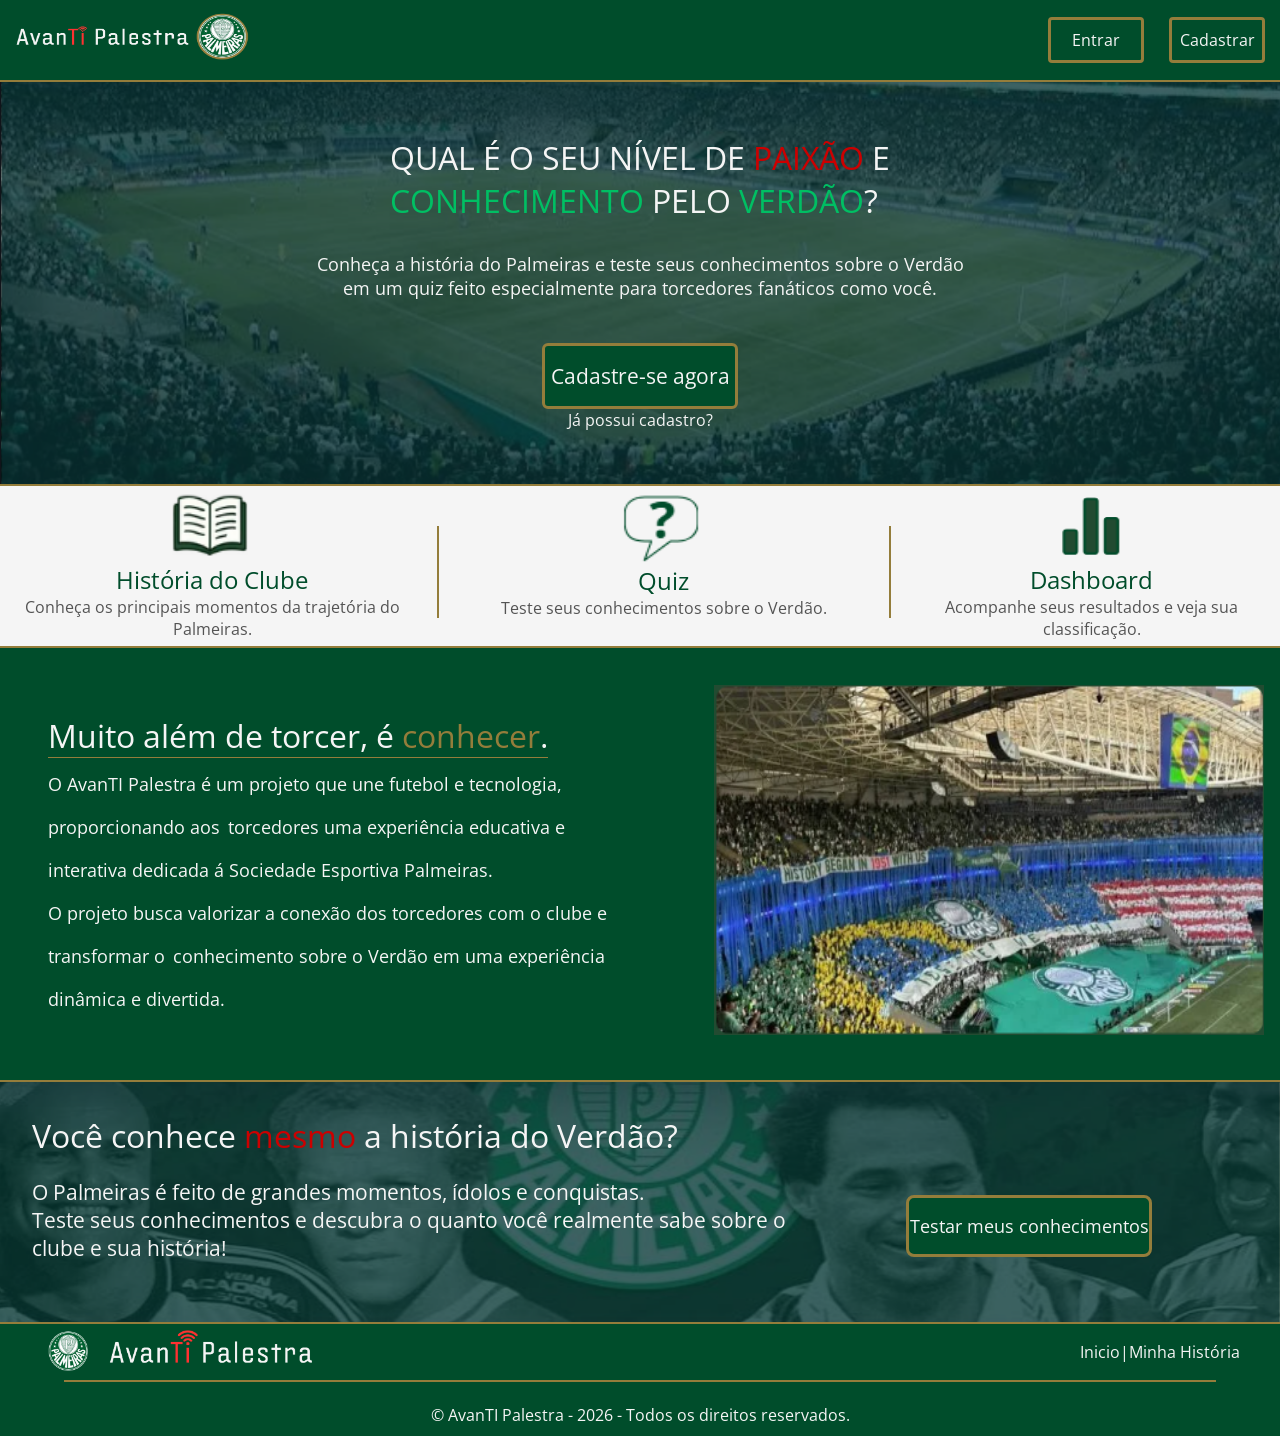
<file: public/index.html>
<!doctype html>
<html lang="en">
  <head>
    <meta charset="UTF-8" />
    <meta name="viewport" content="width=device-width, initial-scale=1.0" />
    <title>AvanTI Palestra | Home</title>

    <link rel="stylesheet" href="./css/style.css" />
  </head>
  <body>
    <div id="div_principal">
        <div class="home-header">
            <a href="index.html"><img 
            class="imagem-logo"
            src="assets/imgs/AvanTI_logo.png"
            alt="logo"
            width="250px"
            height="50px"
            /></a>
            <a class="botao-entrar" href="login.html">Entrar</a>
            <a class="botao-cadastrar" href="cadastro.html">Cadastrar</a>
        </div>

        <div class="divisor"></div>

        <div class="banner-home">
        <span class="titulo-banner"
            >QUAL É O SEU NÍVEL DE <span style="color: #cc0000">PAIXÃO</span> E
            <br />
                <span class="frase-banner-verde">CONHECIMENTO </span>PELO
                <span class="frase-banner-verde">VERDÃO</span>?
            </span>
            <span class="frase-banner-branca">Conheça a história do Palmeiras e teste seus conhecimentos sobre o Verdão</span>
            <span class="frase-banner-branca">em um quiz feito especialmente para torcedores fanáticos como você.</span>
        <br>
        <a href="cadastro.html" class="botao-cadastro">Cadastre-se agora</a>
        <a href="login.html" style="font-size: medium; color: #f5f5f5; text-decoration: none;">Já possui cadastro?</a>
        </div>

        <div class="divisor"></div>

        <div id="secao-funcionalidade">

          <div id="funcionalidade-1">
            <img src="assets/icon/icone-livro.png" alt="livro_icon" width="100px" height="70px">
            <span class="titulo-funcionalidade">História do Clube</span>
            <span class="frase-funcionalidade">Conheça os principais momentos da trajetória do Palmeiras.</span>
          </div>

          <div class="divisor-vertical"></div>

          <div id="funcionalidade-2">
            <img src="assets/icon/icone-quiz.png" alt="livro_icon" width="95px" height="70px">
            <span class="titulo-funcionalidade">Quiz</span>
            <span class="frase-funcionalidade">Teste seus conhecimentos sobre o Verdão.</span>
          </div>

          <div class="divisor-vertical"></div>

          <div id="funcionalidade-3">
            <img src="assets/icon/icone-dash.png" alt="livro_icon" width="100px" height="70px">
            <span class="titulo-funcionalidade">Dashboard</span>
            <span class="frase-funcionalidade">Acompanhe seus resultados e veja sua classificação.</span>
          </div>

        </div>

        <div class="divisor"></div>

        <div id="secao-descricao">

          <div id="projeto-descricao">
            <span id="descricao-titulo">Muito além de torcer, é<span id="descricao-titulo" style="color: #947d3b; border-bottom: solid 1.5px #947d3b;"> conhecer</span>.</span> 
            <br>
            <span class="descricao-texto">O AvanTI Palestra é um projeto que une futebol e tecnologia, proporcionando aos</span>
            <span class="descricao-texto">torcedores uma experiência educativa e interativa dedicada á Sociedade Esportiva Palmeiras.</span> 
            <br>
            <span class="descricao-texto">O projeto busca valorizar a conexão dos torcedores com o clube e transformar o</span>
            <span class="descricao-texto">conhecimento sobre o Verdão em uma experiência dinâmica e divertida.</span>
          </div>

          <div id="img-descricao">
            <img src="assets/imgs/torcida.png" alt="torcida.png" width="550px" height="350px">
          </div>

        </div>

        <div class="divisor"></div>

        <div id="secao-chamariz">
          <div id="titulo-chamariz">
            <span>Você conhece <span style="color: #cc0000;">mesmo</span>
            a história do Verdão?</span>
            <br>
            <p class="texto-chamariz">O Palmeiras é feito de grandes momentos, ídolos e conquistas.<br>Teste seus conhecimentos e descubra o quanto você realmente sabe sobre o clube e sua história!</p>
            <p class="texto-chamariz"></p>
          </div>

          <a href="cadastro.html" id="botao-testar">Testar meus conhecimentos</a>
          
        </div>

        <div class="divisor"></div>

        <div class="footer">
          <div class="info-footer">
            <img src="assets/imgs/AvanTI_Footer.png" alt="avanti_logo_footer" height="50px">
            <div class="links-footer">
              <a class="link-footer" href="index.html" >Inicio</a>
              | 
              <a class="link-footer" href="minha_historia.html">Minha História</a>
            </div>
          </div>

          <div class="divisor-footer"></div>
          <br>
          <span class="texto-direitos">© AvanTI Palestra - 2026 - Todos os direitos reservados.</span>
        </div>

    </div>
  </body>
</html>
</file>
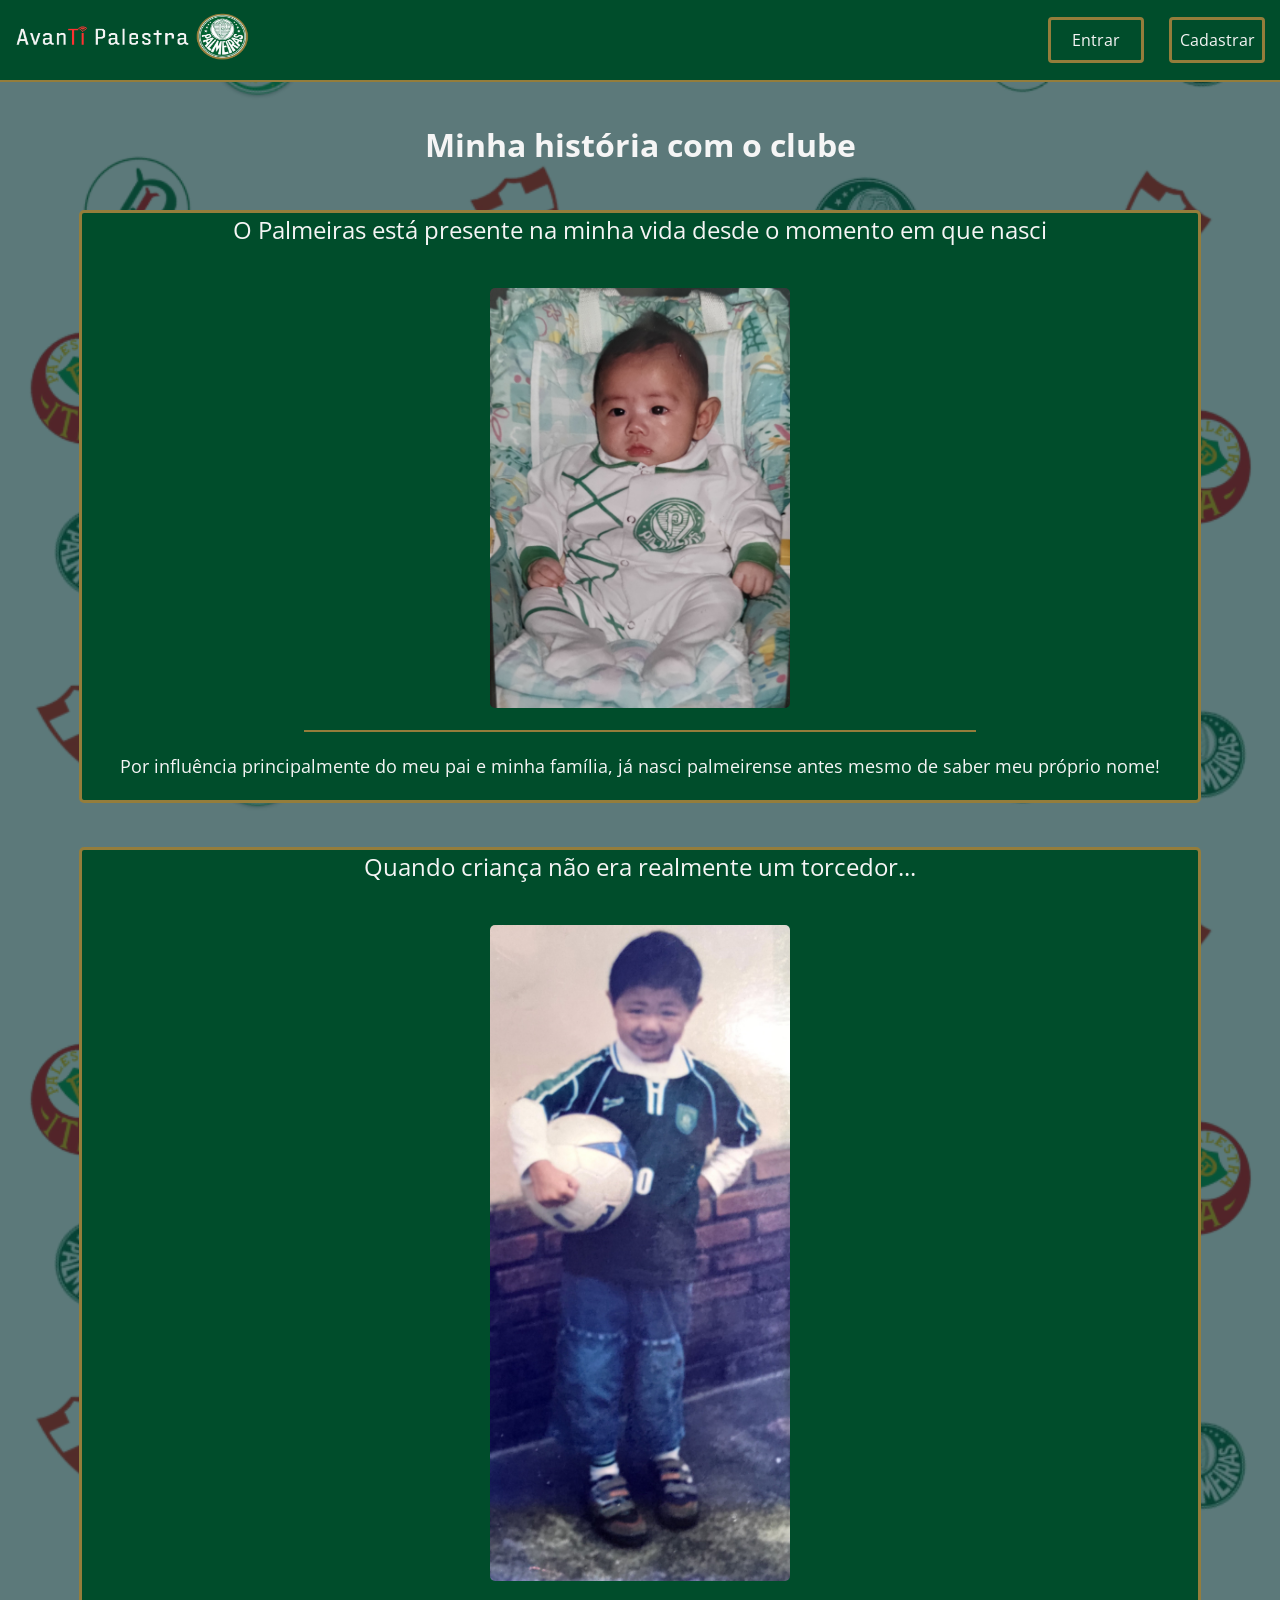
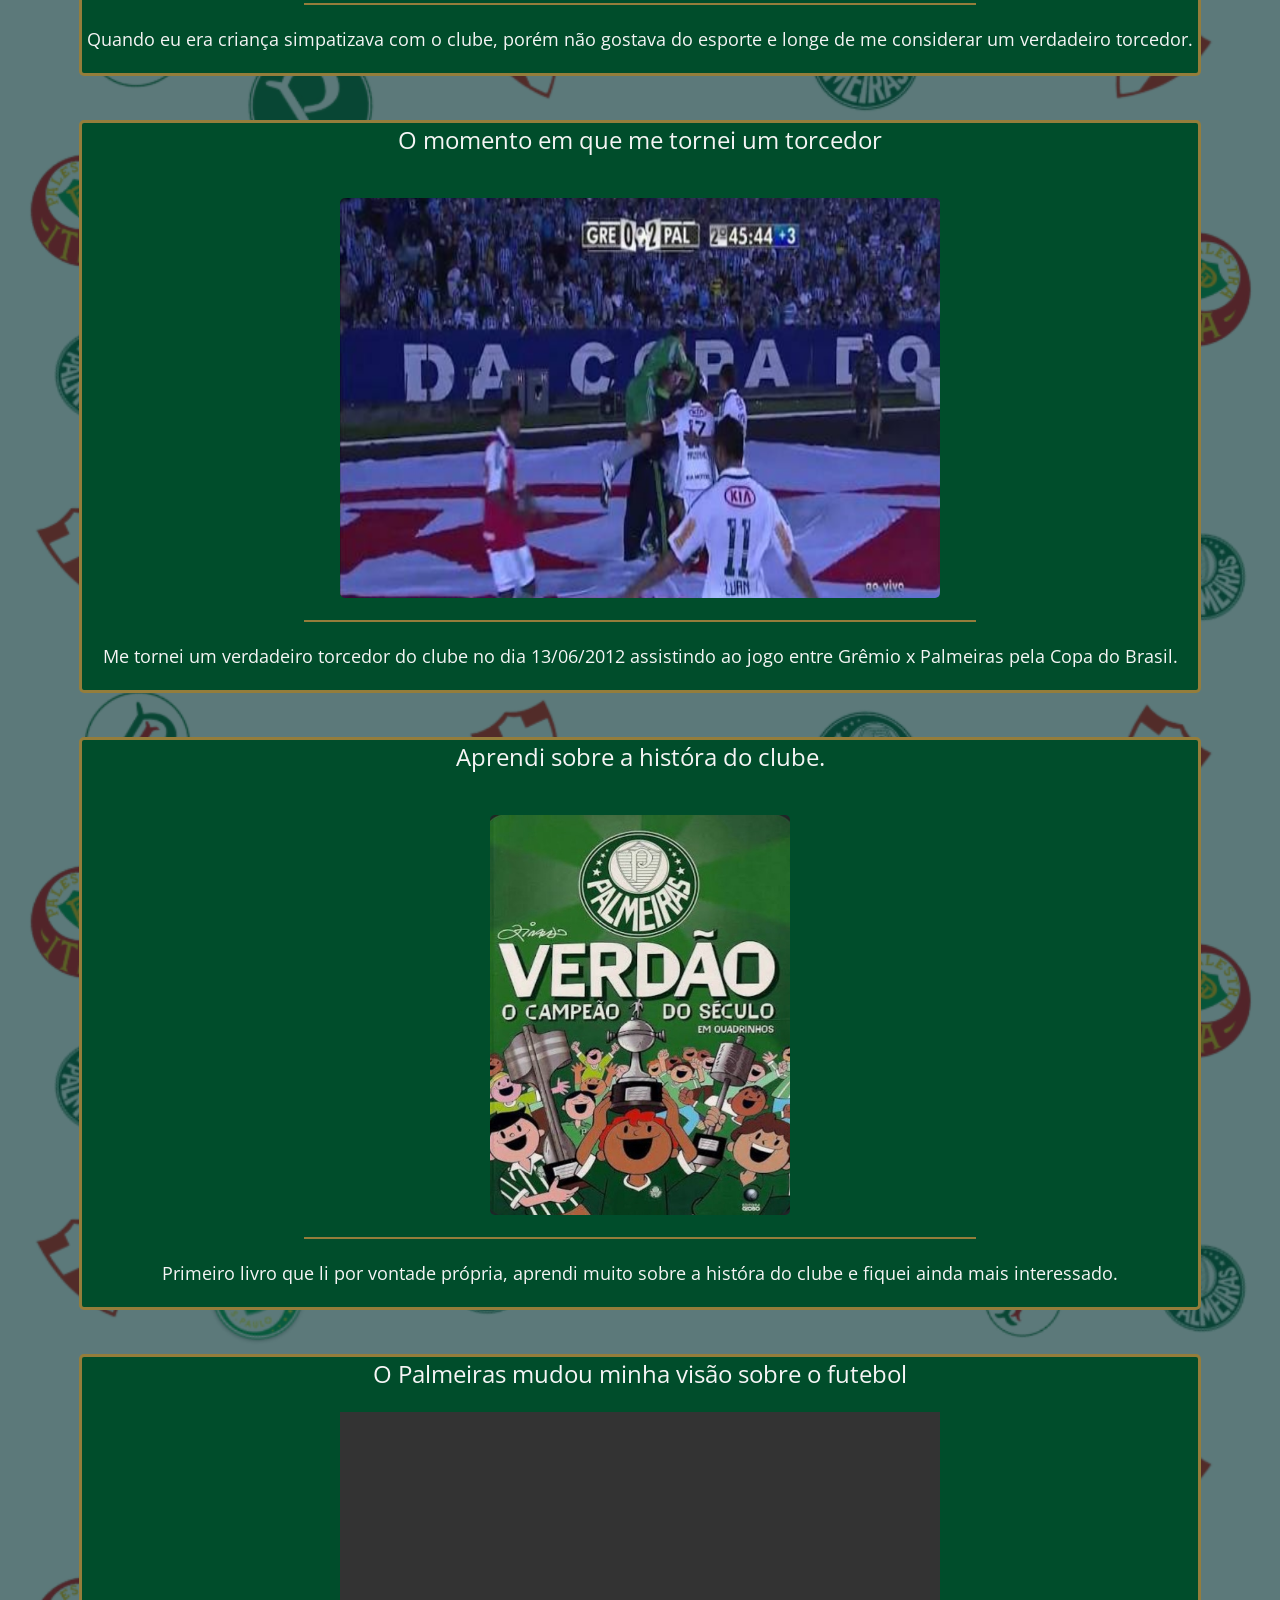
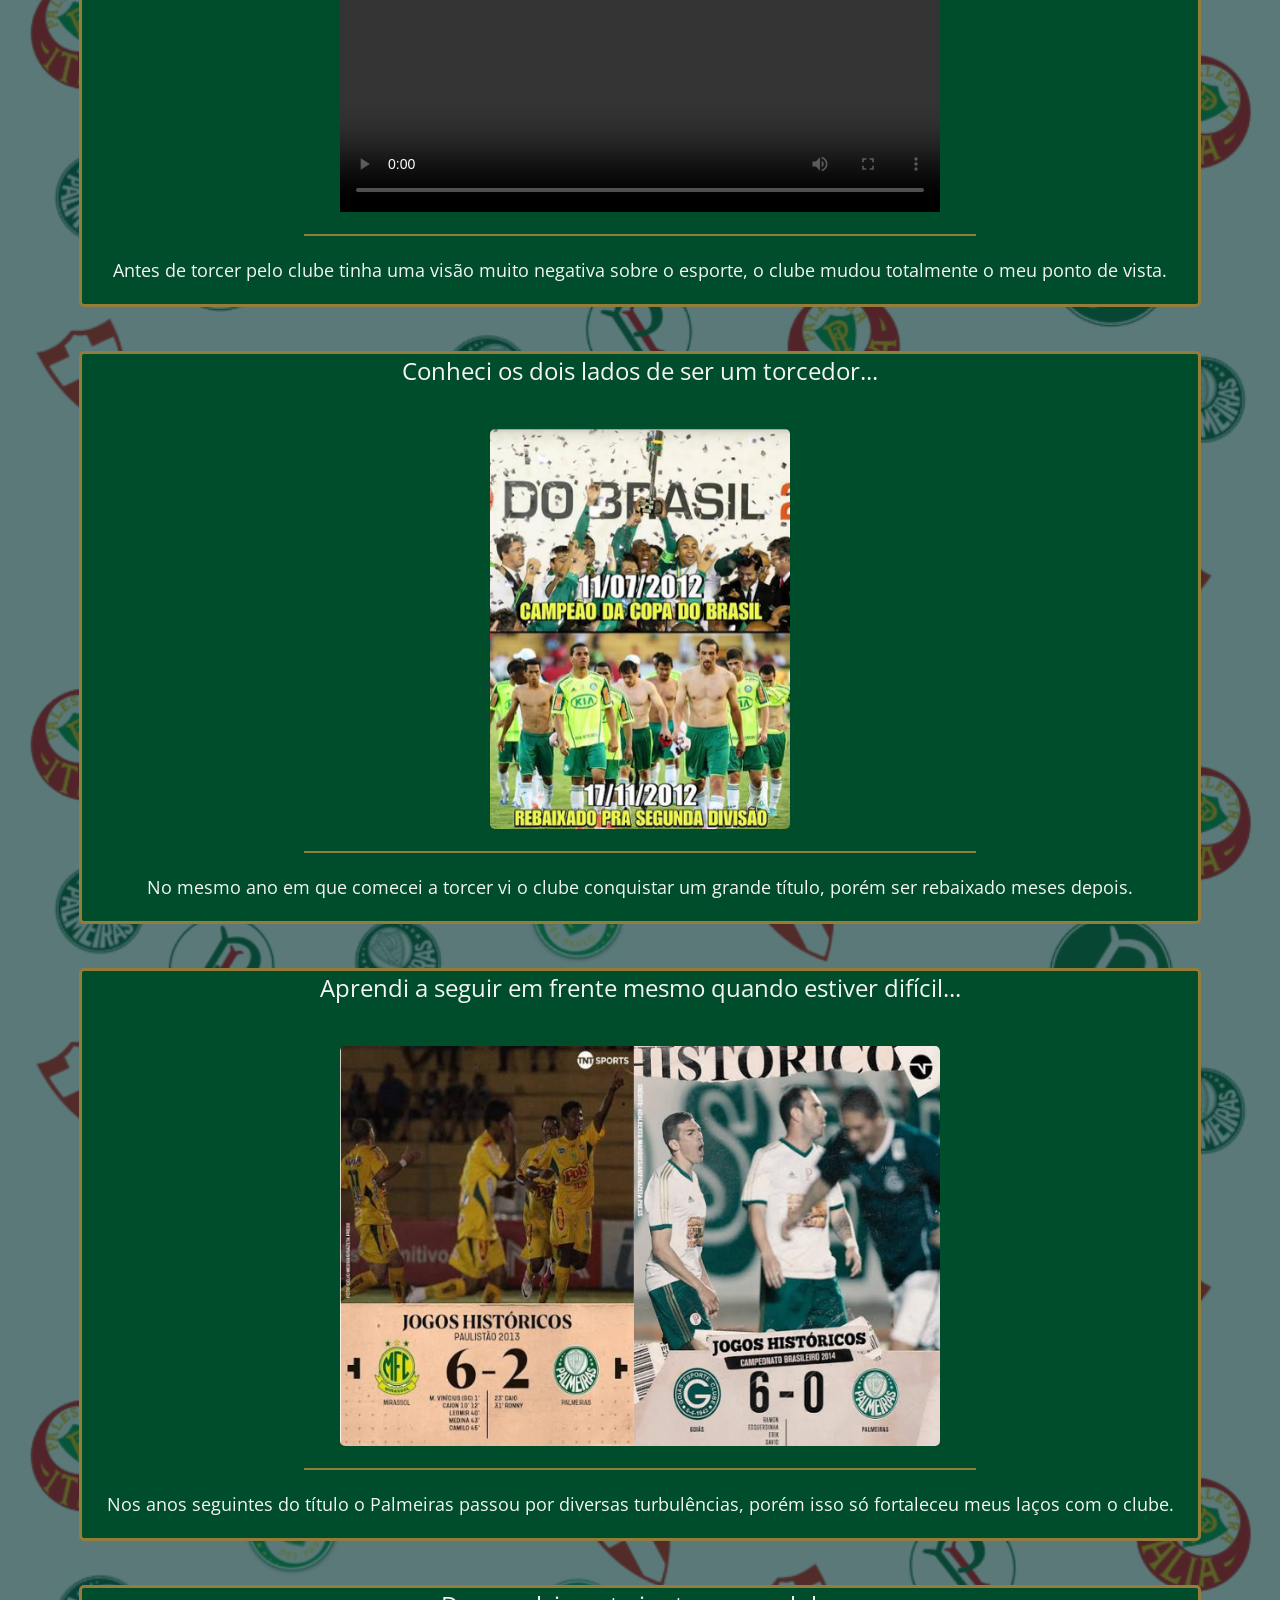
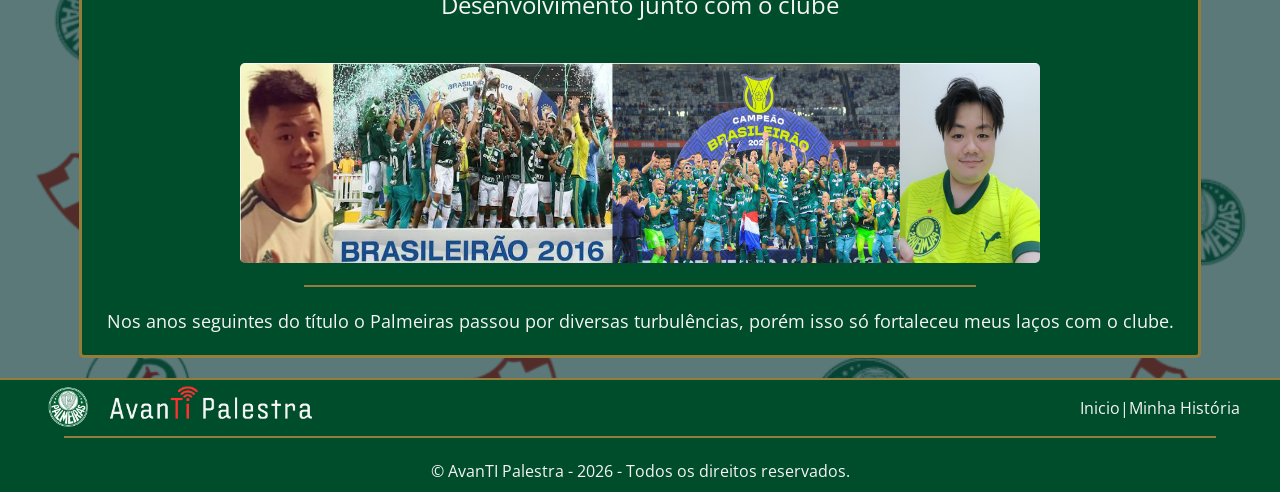
<file: public/minha_historia.html>
<!DOCTYPE html>
<html lang="en">
<head>
    <meta charset="UTF-8">
    <meta name="viewport" content="width=device-width, initial-scale=1.0">
    <title>Minha História</title>
    <link rel="stylesheet" href="./css/style.css" />
    <link rel="stylesheet" href="./css/minha_historia.css" />
</head>
<body>
    
       <div class="home-header">
            <a href="index.html"><img 
            class="imagem-logo"
            src="assets/imgs/AvanTI_logo.png"
            alt="logo"
            width="250px"
            height="50px"
            /></a>
            <a class="botao-entrar" href="login.html">Entrar</a>
            <a class="botao-cadastrar" href="cadastro.html">Cadastrar</a>
        </div>

        <div class="divisor"></div>

        
    <div id="container">
        <h1 style=" color: #f5f5f5">Minha história com o clube</h1>
        <br>
        <div id="secao-historia">
            <span class="span-historia">O Palmeiras está presente na minha vida desde o momento em que nasci</span>
            <br>
            <img id="img_bebe" style="align-self: center;" src="./assets/imgs/kenzo_bebe.jpg" alt="kenzo_bebe.jpg" width="300px">
            <br>
                        <div class="divisor-foto"></div>
            <br>
            <span class="span-historia" style="font-size: large;">Por influência principalmente do meu pai e minha família, já nasci palmeirense antes mesmo de saber meu próprio nome!</span>
            <br>
        </div>
        <br>
        <br>
        <div id="secao-historia">
            <span class="span-historia">Quando criança não era realmente um torcedor...</span>
            <br>
            <img id="img_bebe" style="align-self: center;" src="./assets/imgs/kenzo_crianca.jpg" alt="kenzo_crianca.jpg" width="300px">
            <br>
                        <div class="divisor-foto"></div>
            <br>
            <span class="span-historia" style="font-size: large;">Quando eu era criança simpatizava com o clube, porém não gostava do esporte e longe de me considerar um verdadeiro torcedor.</span>
            <br>
        </div>
        <br>
        <br>
        <div id="secao-historia">
            <span class="span-historia">O momento em que me tornei um torcedor</span>
            <br>
            <img id="img_bebe" style="align-self: center;" src="./assets/imgs/gremioxpalmeiras.png" alt="gremioxpalmeiras.jpg" height="400px" width="600px">
            <br>
                        <div class="divisor-foto"></div>
            <br>
            <span class="span-historia" style="font-size: large;">Me tornei um verdadeiro torcedor do clube no dia 13/06/2012 assistindo ao jogo entre Grêmio x Palmeiras pela Copa do Brasil.</span>
            <br>
        </div>
        <br>
        <br>
        <div id="secao-historia">
            <span class="span-historia">Aprendi sobre a históra do clube.</span>
            <br>
            <img id="img_bebe" style="align-self: center;" src="./assets/imgs/livro.jpg" alt="gremioxpalmeiras.jpg" height="400px" width="300px">
            <br>
                        <div class="divisor-foto"></div>
            <br>
            <span class="span-historia" style="font-size: large;">Primeiro livro que li por vontade própria, aprendi muito sobre a históra do clube e fiquei ainda mais interessado.</span>
            <br>
        </div>
        <br>
        <br>
        <div id="secao-historia">
            <span class="span-historia">O Palmeiras mudou minha visão sobre o futebol</span>
            <br>
            <video width="600px" height="400px" controls>
                <source src="./assets/imgs/futebol.mp4" type="video/mp4">
                 Seu navegador não suporta a tag de vídeo.
            </video>
            <br>
                        <div class="divisor-foto"></div>
            <br>
            <span class="span-historia" style="font-size: large;">Antes de torcer pelo clube tinha uma visão muito negativa sobre o esporte, o clube mudou totalmente o meu ponto de vista.</span>
            <br>
        </div>
        <br>
        <br>
        <div id="secao-historia">
            <span class="span-historia">Conheci os dois lados de ser um torcedor...</span>
            <br>
            <img id="img_bebe" style="align-self: center;" src="./assets/imgs/rebaixamento.png" alt="rebaixamento.jpg" height="400px" width="300px">
            <br>
                        <div class="divisor-foto"></div>
            <br>
            <span class="span-historia" style="font-size: large;">No mesmo ano em que comecei a torcer vi o clube conquistar um grande título, porém ser rebaixado meses depois.</span>
            <br>
        </div>
        <br>
        <br>
        <div id="secao-historia">
            <span class="span-historia">Aprendi a seguir em frente mesmo quando estiver difícil...</span>
            <br>
            <img id="img_bebe" style="align-self: center;" src="./assets/imgs/momento_dificl.png" alt="momento_dificl.jpg" height="400px" width="600px">
            <br>
                        <div class="divisor-foto"></div>
            <br>
            <span class="span-historia" style="font-size: large;">Nos anos seguintes do título o Palmeiras passou por diversas turbulências, porém isso só fortaleceu meus laços com o clube.</span>
            <br>
        </div>
        <br>
        <br>
        <div id="secao-historia">
            <span class="span-historia">Desenvolvimento junto com o clube</span>
            <br>
            <img id="img_bebe" style="align-self: center;" src="./assets/imgs/desenvolvimento.png" alt="desenvolvimento.jpg" height="200px" width="800px">
            <br>
                        <div class="divisor-foto"></div>
            <br>
            <span class="span-historia" style="font-size: large;">Nos anos seguintes do título o Palmeiras passou por diversas turbulências, porém isso só fortaleceu meus laços com o clube.</span>
            <br>
        </div>
    </div>
    <div class="divisor"></div>
        <div class="footer">
          <div class="info-footer">
            <img src="assets/imgs/AvanTI_Footer.png" alt="avanti_logo_footer" height="50px">
            <div class="links-footer">
              <a class="link-footer" href="index.html" >Inicio</a>
              | 
              <a class="link-footer" href="minha_historia.html">Minha História</a>
            </div>
          </div>

          <div class="divisor-footer"></div>
          <br>
          <span class="texto-direitos">© AvanTI Palestra - 2026 - Todos os direitos reservados.</span>
        </div>
</body>
</html>
</file>
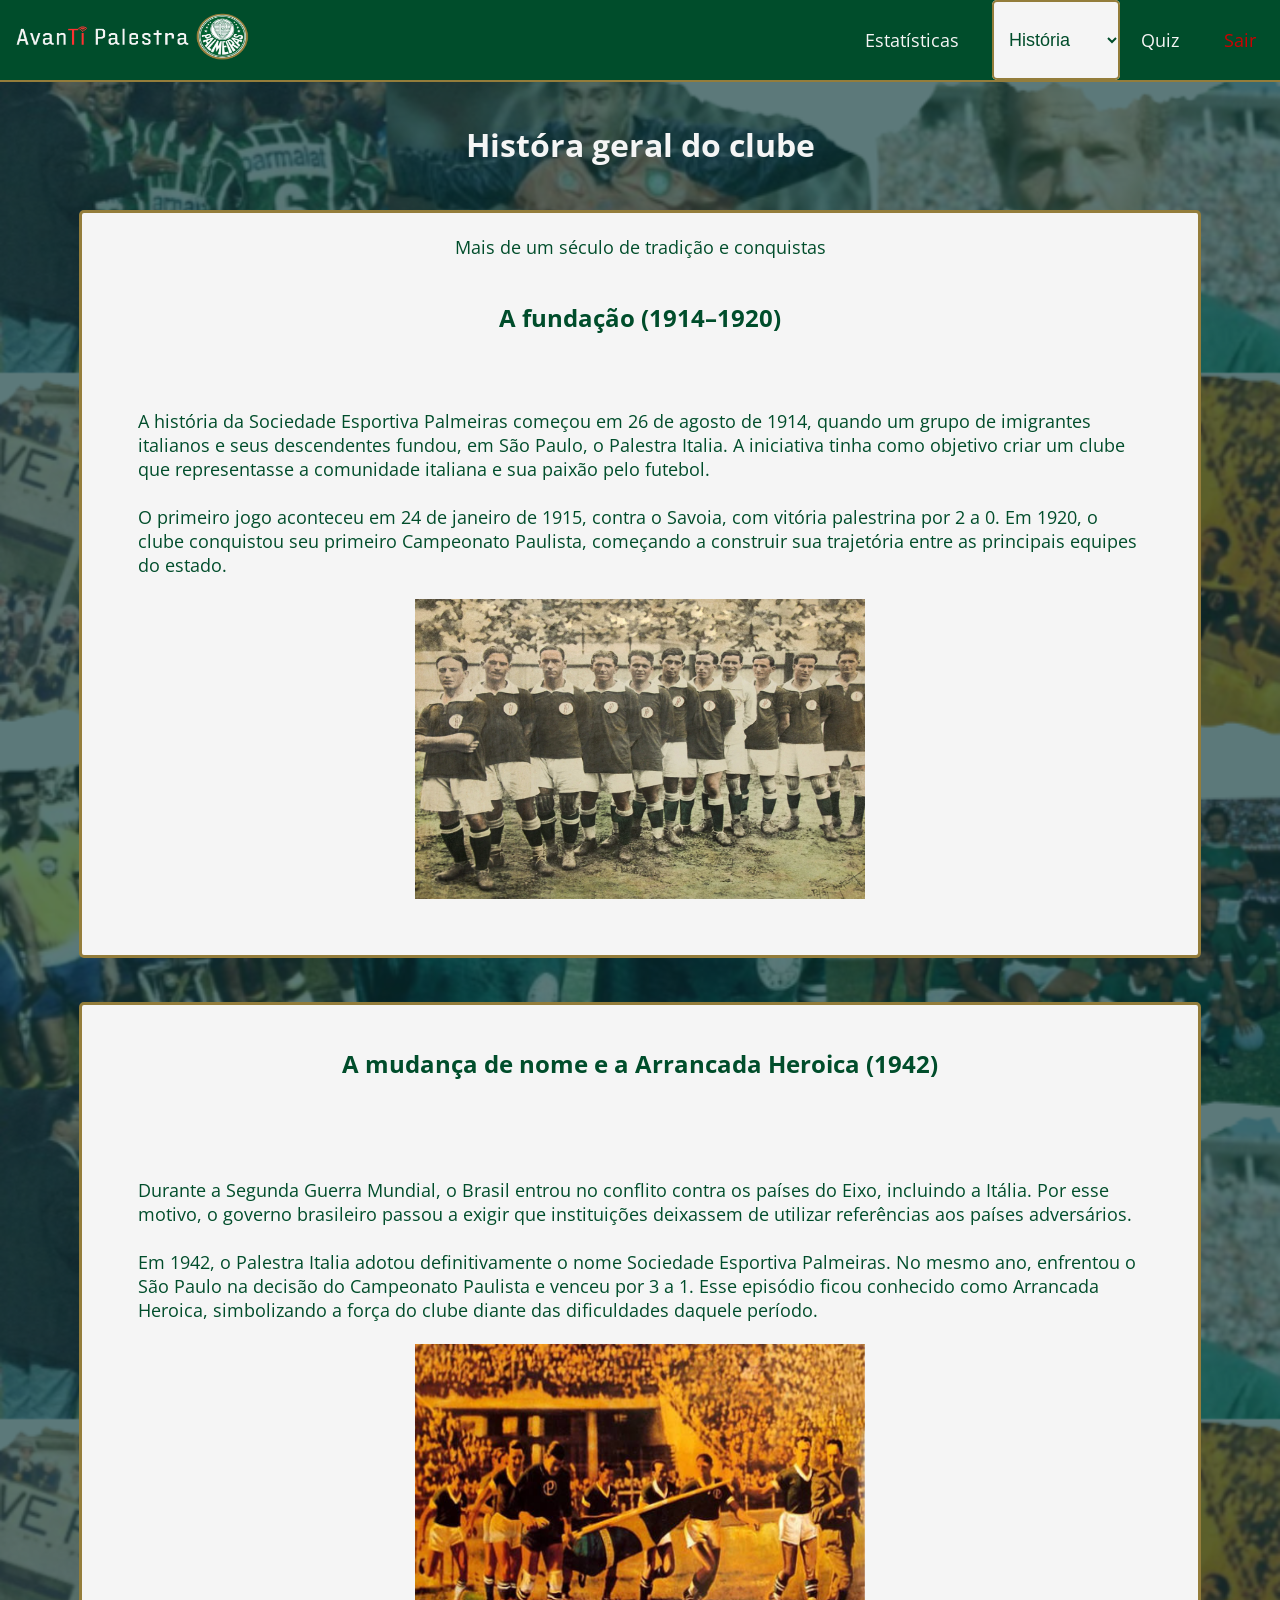
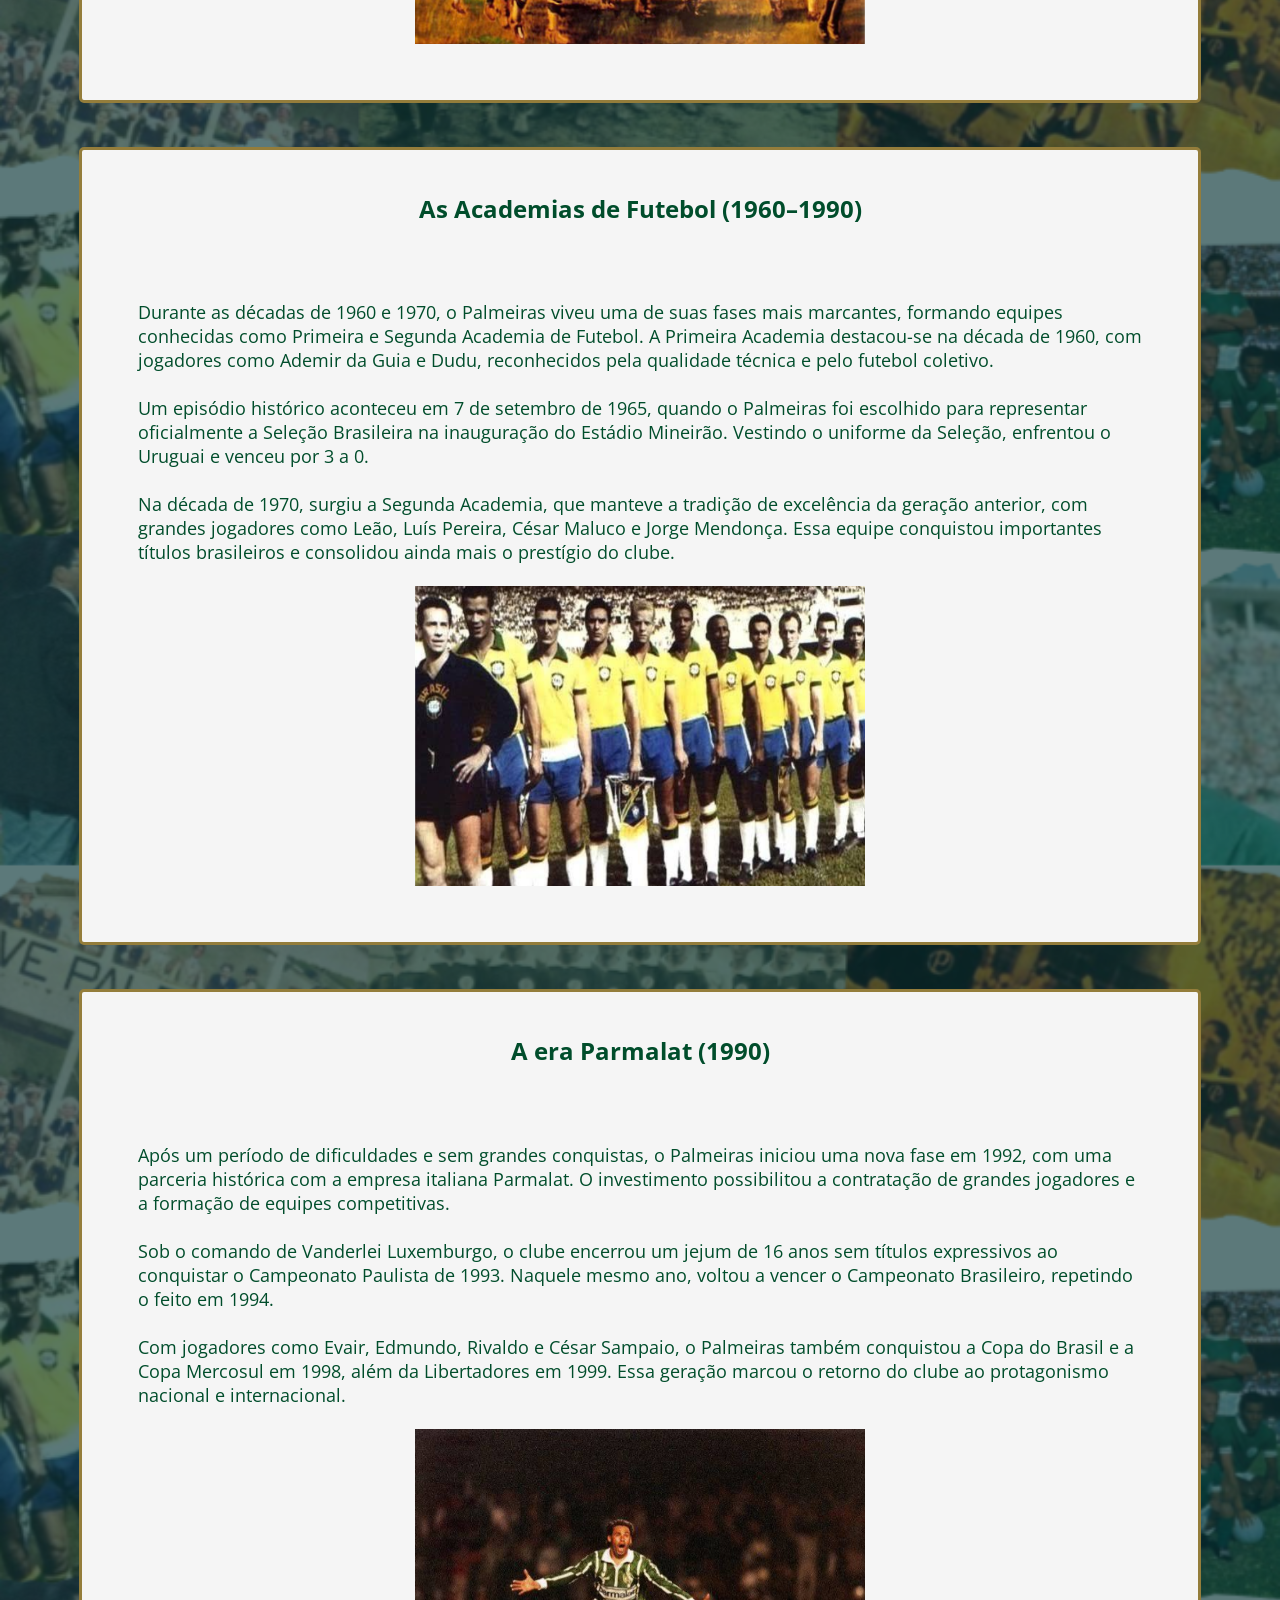
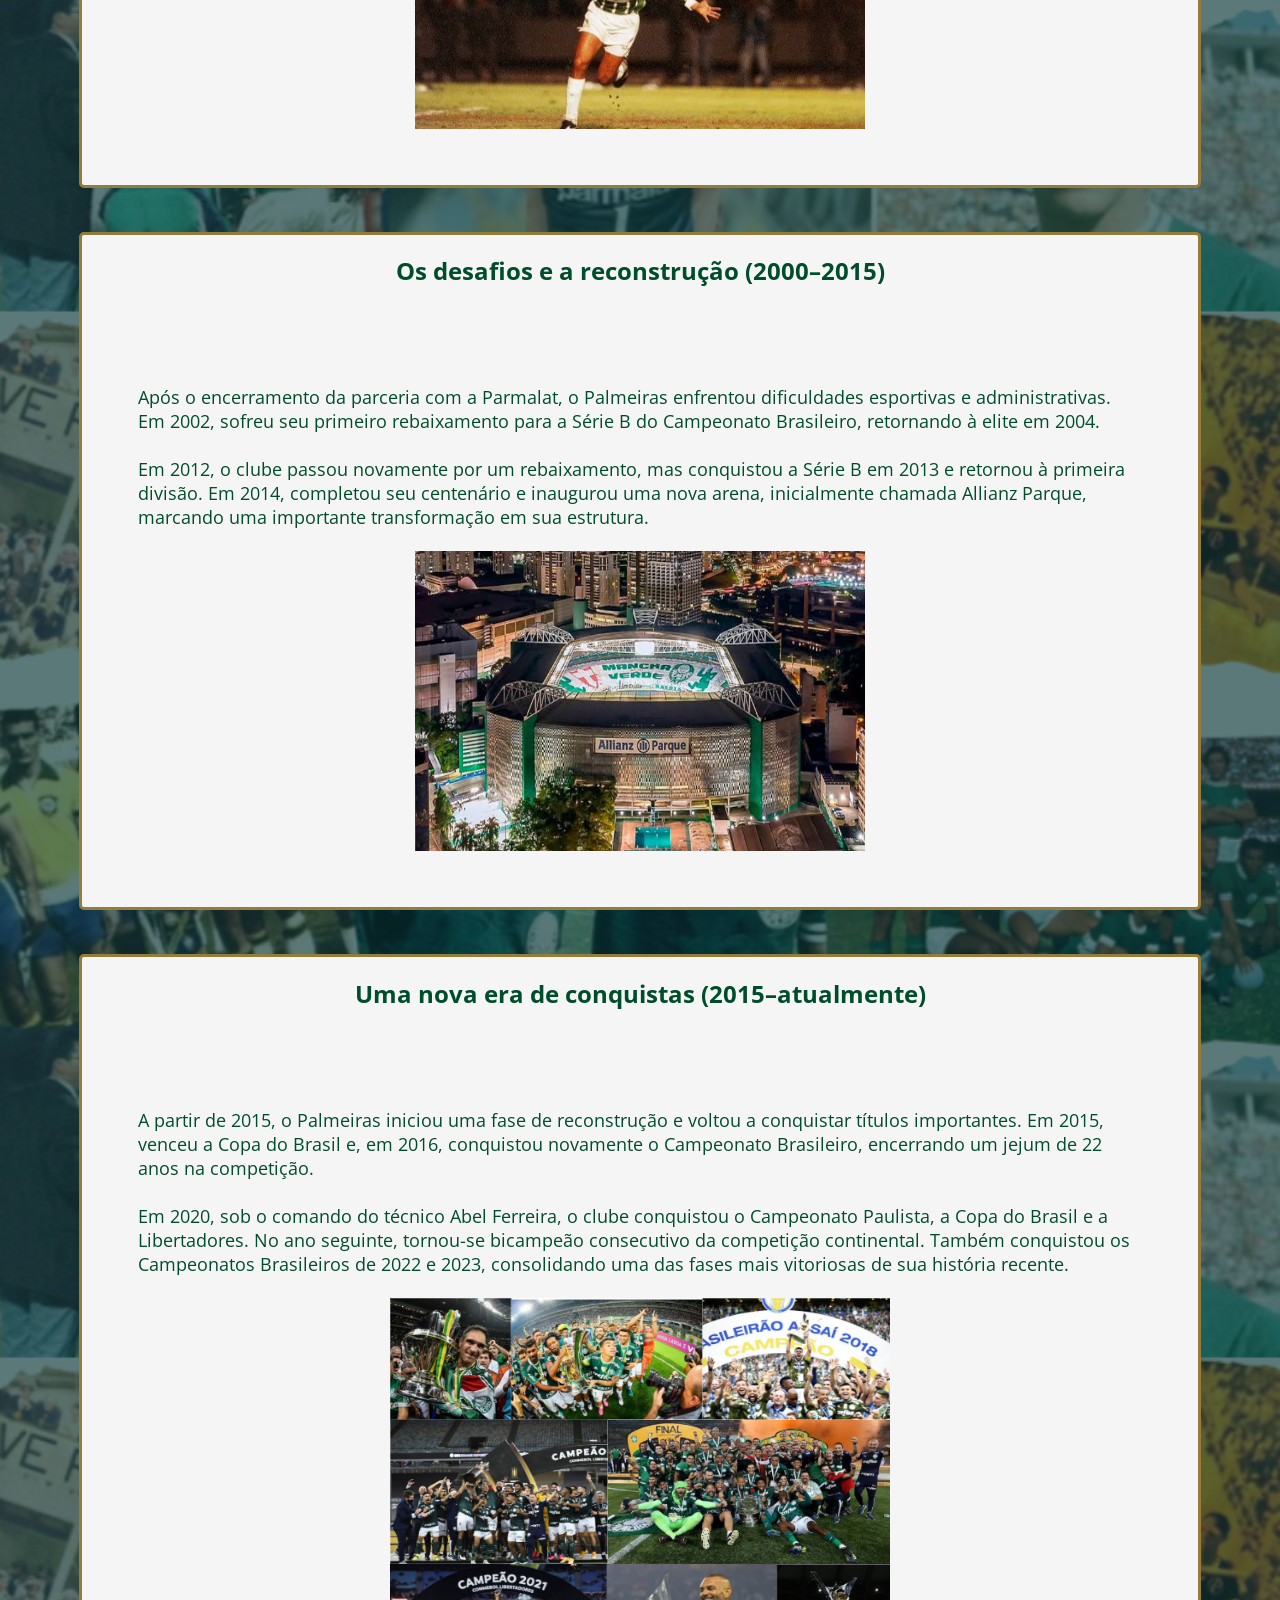
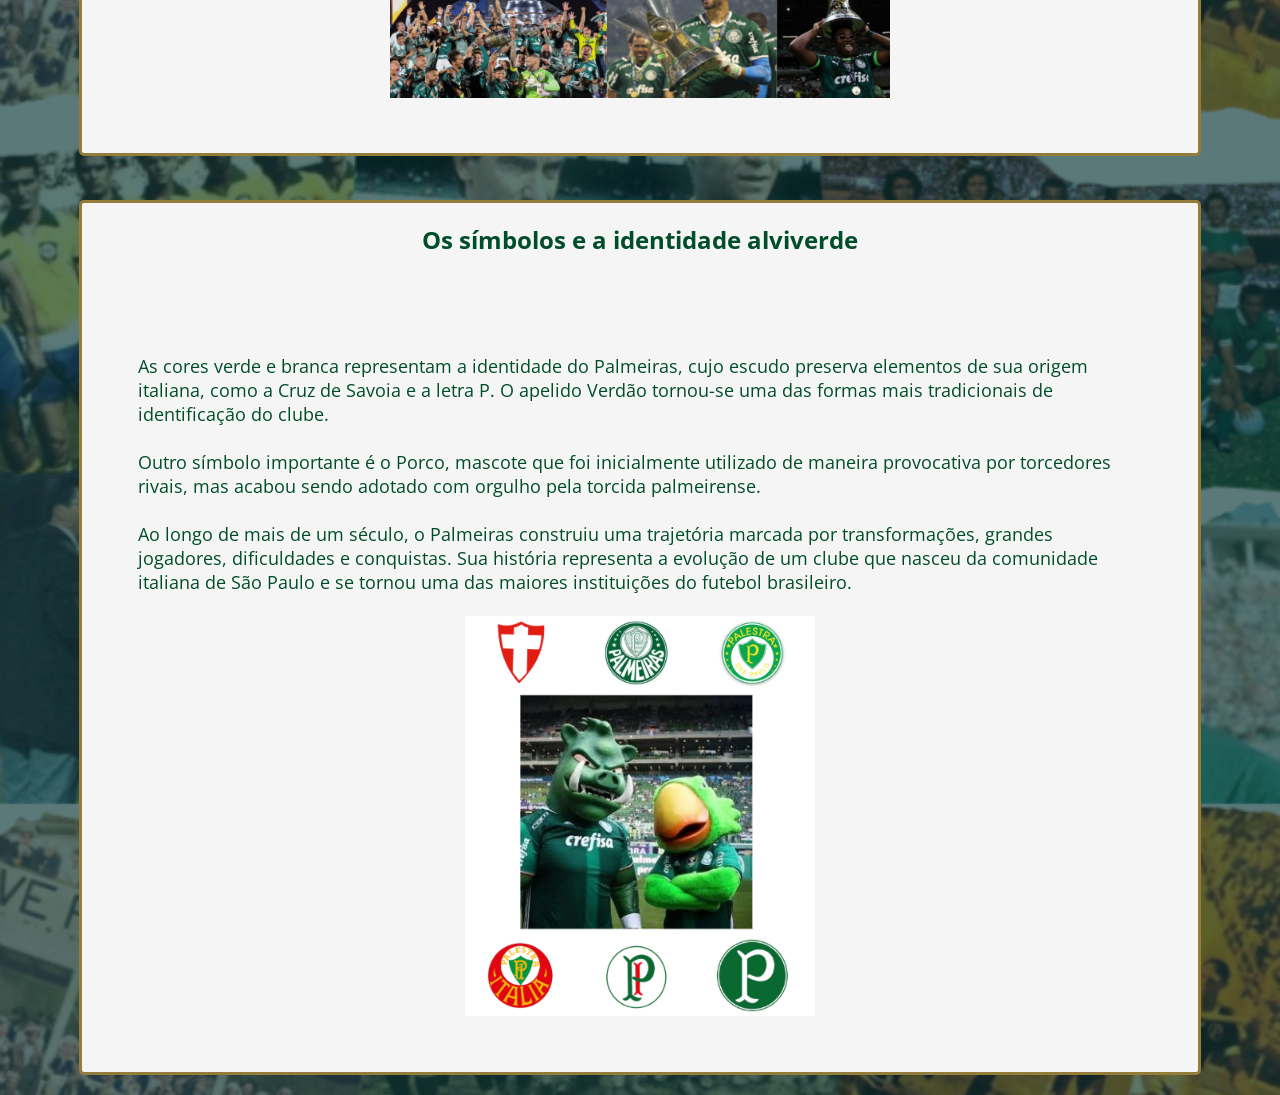
<file: public/historia/historia_geral.html>
<!DOCTYPE html>
<html lang="en">
<head>
    <meta charset="UTF-8">
    <meta name="viewport" content="width=device-width, initial-scale=1.0">
    <title>História-Geral</title>
    <link rel="stylesheet" href="./../css/style.css">
    <link rel="stylesheet" href="./../css/minha_historia.css">
    <link rel="stylesheet" href="./../css/historia.css">
</head>
<body>
    <div class="home-header" style="height: 80px;">
            <img
            class="imagem-logo"
            src="../assets/imgs/AvanTI_logo.png"
            alt="logo"
            width="250px"
            height="50px"
            />
            <a class="pagina-estatisticas" href="./../dashboard/dashboard.html" style="font-size: large;">Estatísticas</a>

            <select class="pagina-historia" style="border: none; padding: 13px; font-size: large;background-color: #f5f5f5; color: #004d2b; border-radius: 5px;box-shadow: inset 0 0 0 2px #947d3b;" onchange="if (this.value) window.location.href = this.value;">
                <option value="" style="display: none;">História</option>
                <option class="option-historia" value="historia_geral.html">História-Geral</option>
                <option class="option-historia"  value="historia_libertadores.html">História-Libertadores</option>
                <option class="option-historia"  value="historia_nacional.html">História-Nacional</option>
            </select>
            <a class="pagina-quiz" href="./../quiz/home_quiz.html" style="font-size: large;">Quiz</a>
            <a class="pagina-quiz" href="./../login.html" style="font-size: large; color: #cc0000;">Sair</a>
    </div>

    <div class="divisor"></div>

    <div id="container">
        <h1 style="color: #f5f5f5;">Históra geral do clube</h1>
        <br>
        <div id="secao-historia">
            <br>
            <span class="span-historia">Mais de um século de tradição e conquistas</span>
            <br>
            <h2>A fundação (1914–1920)</h2>
            <div class="historia-conteudo">
                <span class="span-historia">A história da Sociedade Esportiva Palmeiras começou em 26 de agosto de 1914, quando um grupo de imigrantes italianos e seus descendentes fundou, em São Paulo, o Palestra Italia. A iniciativa tinha como objetivo criar um clube que representasse a comunidade italiana e sua paixão pelo futebol.
                <br><br>O primeiro jogo aconteceu em 24 de janeiro de 1915, contra o Savoia, com vitória palestrina por 2 a 0.
                Em 1920, o clube conquistou seu primeiro Campeonato Paulista, começando a construir sua trajetória entre as principais equipes do estado.</span>
                <br>
                <img class="historia-img-card" src=".././assets/imgs/origem_palestra.png" alt="imagem_origem" height="300px" width="450px" >
            </div>
        </div>
        <br>
        <br>
        <div id="secao-historia">
            <br>
            <h2>A mudança de nome e a Arrancada Heroica (1942)</h2>
            <br>
            <div class="historia-conteudo">
                <span class="span-historia">Durante a Segunda Guerra Mundial, o Brasil entrou no conflito contra os países do Eixo, incluindo a Itália. Por esse motivo, o governo brasileiro passou a exigir que instituições deixassem de utilizar referências aos países adversários.
                    <br>
                    <br>
                Em 1942, o Palestra Italia adotou definitivamente o nome Sociedade Esportiva Palmeiras. No mesmo ano, enfrentou o São Paulo na decisão do Campeonato Paulista e venceu por 3 a 1. Esse episódio ficou conhecido como Arrancada Heroica, simbolizando a força do clube diante das dificuldades daquele período.    
                </span>
                <br>
                <img class="historia-img-card" src=".././assets/imgs/arrancada-heroica.png" alt="imagem_origem" height="300px" width="450px" >
            </div>
        </div>
        <br>
        <br>
        <div id="secao-historia">
            <br>
            <h2>As Academias de Futebol (1960–1990)</h2>
            <div class="historia-conteudo">
                <span class="span-historia">Durante as décadas de 1960 e 1970, o Palmeiras viveu uma de suas fases mais marcantes, formando equipes conhecidas como Primeira e Segunda Academia de Futebol. A Primeira Academia destacou-se na década de 1960, com jogadores como Ademir da Guia e Dudu, reconhecidos pela qualidade técnica e pelo futebol coletivo.
                    <br>
                    <br>
                    Um episódio histórico aconteceu em 7 de setembro de 1965, quando o Palmeiras foi escolhido para representar oficialmente a Seleção Brasileira na inauguração do Estádio Mineirão. Vestindo o uniforme da Seleção, enfrentou o Uruguai e venceu por 3 a 0.
                    <br>
                    <br>
                Na década de 1970, surgiu a Segunda Academia, que manteve a tradição de excelência da geração anterior, com grandes jogadores como Leão, Luís Pereira, César Maluco e Jorge Mendonça. Essa equipe conquistou importantes títulos brasileiros e consolidou ainda mais o prestígio do clube.
                </span>
                <br>
                <img class="historia-img-card" src=".././assets/imgs/primeira-academia.png" alt="imagem_origem" height="300px" width="450px" >
            </div>
        </div>
        <br>
        <br>
        <div id="secao-historia">
            <br>
            <h2>A era Parmalat (1990)</h2>
            <div class="historia-conteudo">
                <span class="span-historia">Após um período de dificuldades e sem grandes conquistas, o Palmeiras iniciou uma nova fase em 1992, com uma parceria histórica com a empresa italiana Parmalat. O investimento possibilitou a contratação de grandes jogadores e a formação de equipes competitivas.
                    <br>
                    <br>
                    Sob o comando de Vanderlei Luxemburgo, o clube encerrou um jejum de 16 anos sem títulos expressivos ao conquistar o Campeonato Paulista de 1993. Naquele mesmo ano, voltou a vencer o Campeonato Brasileiro, repetindo o feito em 1994.
                    <br>
                    <br>
               Com jogadores como Evair, Edmundo, Rivaldo e César Sampaio, o Palmeiras também conquistou a Copa do Brasil e a Copa Mercosul em 1998, além da Libertadores em 1999. Essa geração marcou o retorno do clube ao protagonismo nacional e internacional.
                </span>
                <br>
                <img class="historia-img-card" src=".././assets/imgs/parmalat.png" alt="imagem_origem" height="300px" width="450px" >
            </div>
        </div>
        <br>
        <br>
        <div id="secao-historia">
            <h2>Os desafios e a reconstrução (2000–2015)</h2>
            <br>
            <div class="historia-conteudo">
                <span class="span-historia">Após o encerramento da parceria com a Parmalat, o Palmeiras enfrentou dificuldades esportivas e administrativas. Em 2002, sofreu seu primeiro rebaixamento para a Série B do Campeonato Brasileiro, retornando à elite em 2004.
                    <br>
                    <br>
                Em 2012, o clube passou novamente por um rebaixamento, mas conquistou a Série B em 2013 e retornou à primeira divisão. Em 2014, completou seu centenário e inaugurou uma nova arena, inicialmente chamada Allianz Parque, marcando uma importante transformação em sua estrutura.    
                </span>
                <br>
                <img class="historia-img-card" src=".././assets/imgs/allianz-parque.png" alt="imagem_origem" height="300px" width="450px" >
            </div>
        </div>
        <br>
        <br>
        <div id="secao-historia">
            <h2>Uma nova era de conquistas (2015–atualmente)</h2>
            <br>
            <div class="historia-conteudo">
                <span class="span-historia">A partir de 2015, o Palmeiras iniciou uma fase de reconstrução e voltou a conquistar títulos importantes. Em 2015, venceu a Copa do Brasil e, em 2016, conquistou novamente o Campeonato Brasileiro, encerrando um jejum de 22 anos na competição.
                    <br>
                    <br>
                Em 2020, sob o comando do técnico Abel Ferreira, o clube conquistou o Campeonato Paulista, a Copa do Brasil e a Libertadores. No ano seguinte, tornou-se bicampeão consecutivo da competição continental. Também conquistou os Campeonatos Brasileiros de 2022 e 2023, consolidando uma das fases mais vitoriosas de sua história recente.
                </span>
                <br>
                <img class="historia-img-card" src=".././assets/imgs/titulos.png" alt="imagem_origem" height="400px" width="500px" >
            </div>
        </div>
        <br>
        <br>
        <div id="secao-historia">
            <h2>Os símbolos e a identidade alviverde</h2>
            <br>
            <div class="historia-conteudo">
                <span class="span-historia">As cores verde e branca representam a identidade do Palmeiras, cujo escudo preserva elementos de sua origem italiana, como a Cruz de Savoia e a letra P. O apelido Verdão tornou-se uma das formas mais tradicionais de identificação do clube.
                    <br>
                    <br>
                Outro símbolo importante é o Porco, mascote que foi inicialmente utilizado de maneira provocativa por torcedores rivais, mas acabou sendo adotado com orgulho pela torcida palmeirense.
                <br>
                <br>
                Ao longo de mais de um século, o Palmeiras construiu uma trajetória marcada por transformações, grandes jogadores, dificuldades e conquistas. Sua história representa a evolução de um clube que nasceu da comunidade italiana de São Paulo e se tornou uma das maiores instituições do futebol brasileiro.
                </span>
                <br>
                <img class="historia-img-card" src=".././assets/imgs/simbolos.png" alt="imagem_origem" height="400px" width="350px" >
            </div>
        </div>
    </div>
</body>
</html>
</file>
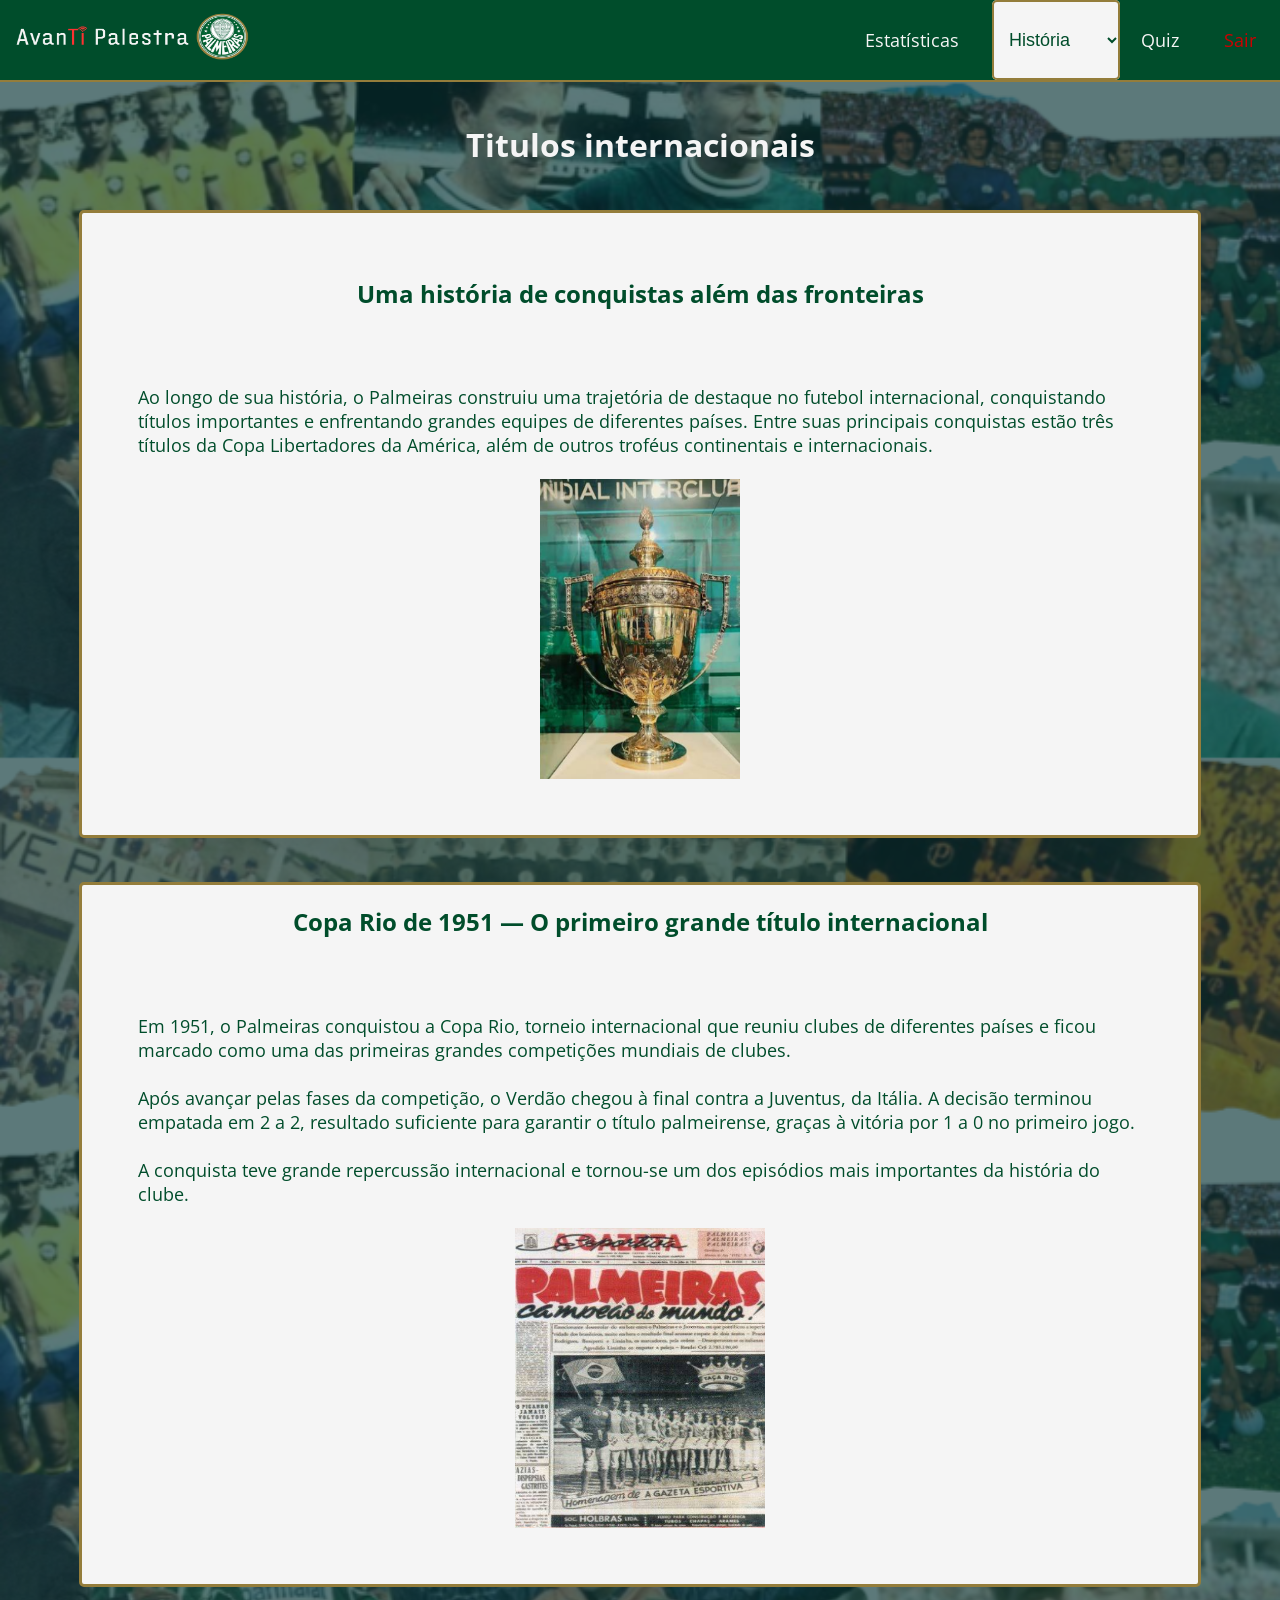
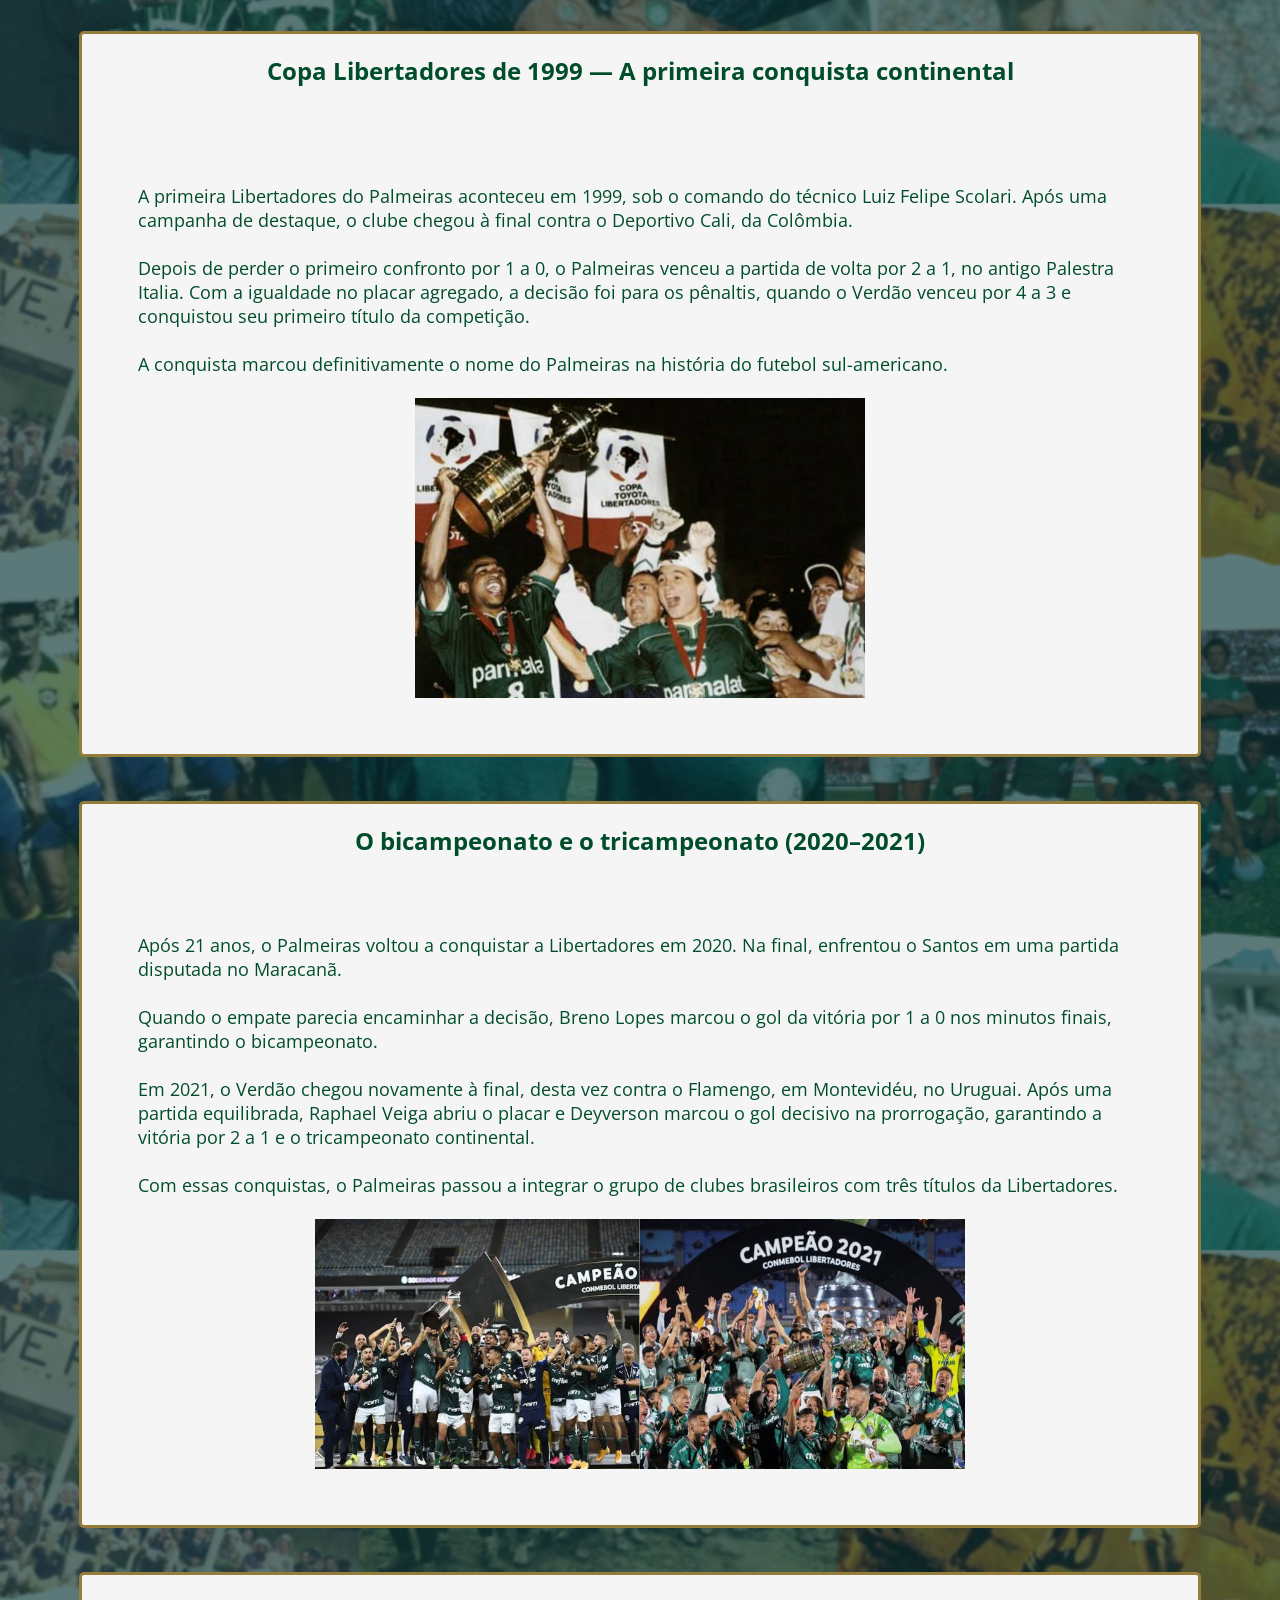
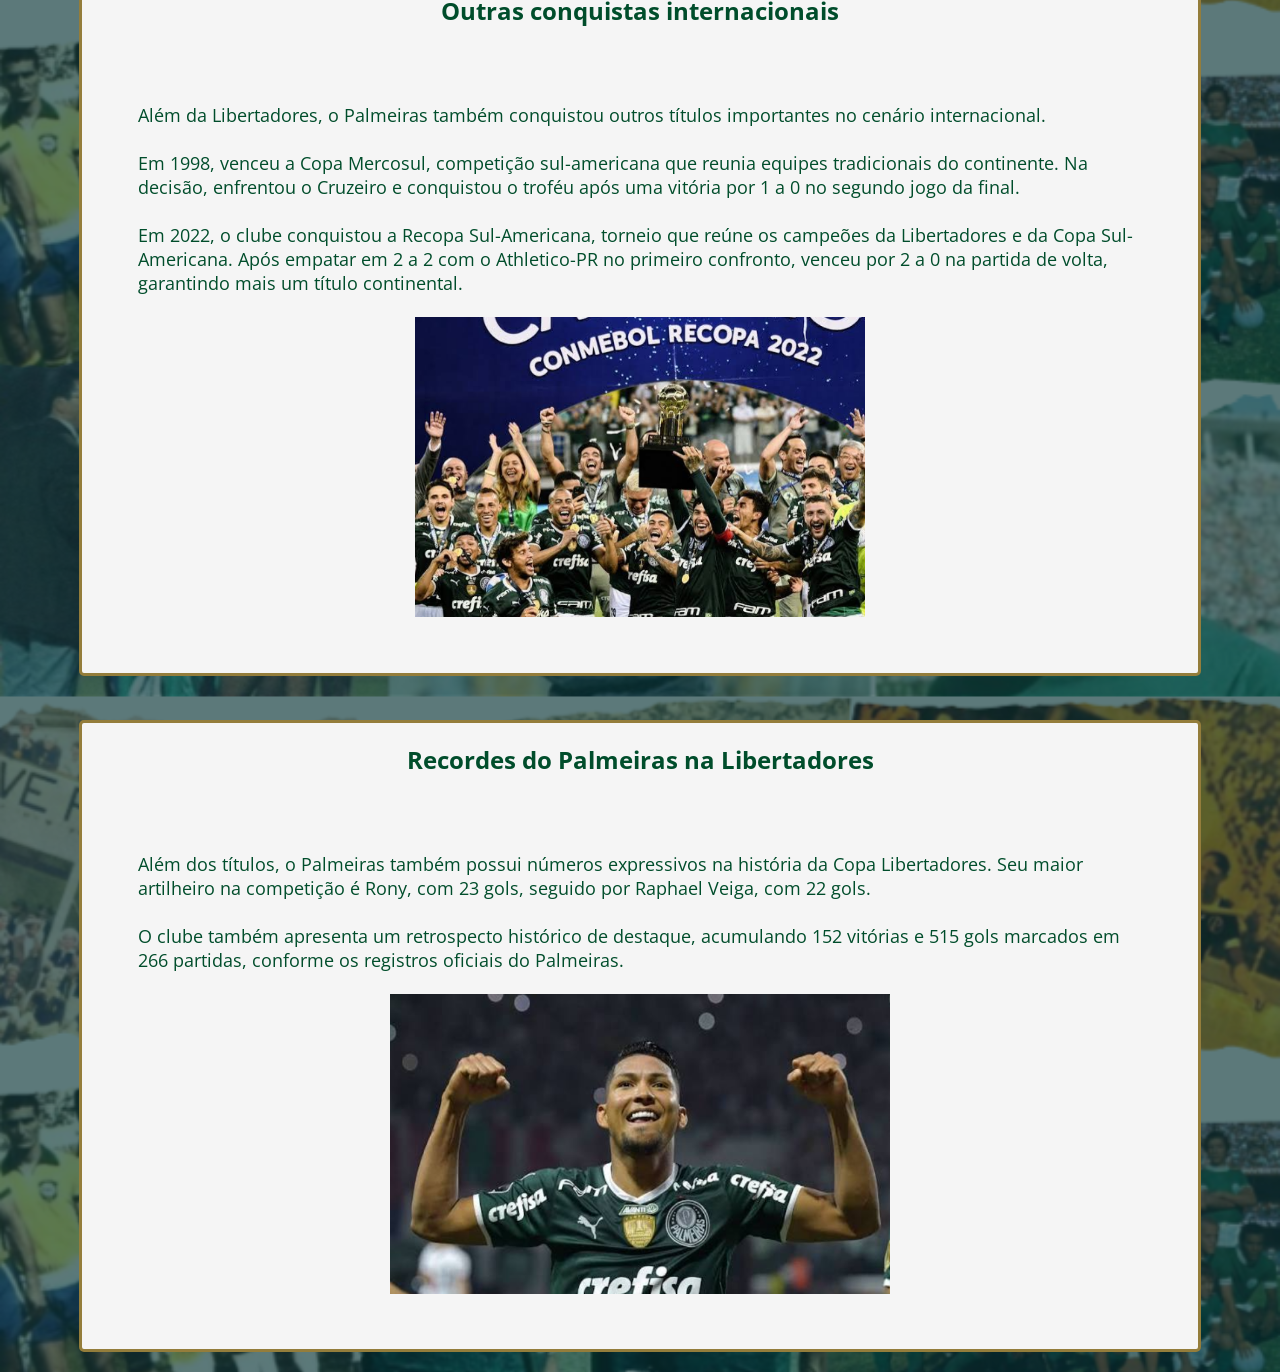
<file: public/historia/historia_libertadores.html>
<!DOCTYPE html>
<html lang="en">
<head>
    <meta charset="UTF-8">
    <meta name="viewport" content="width=device-width, initial-scale=1.0">
    <title>História-Internacional</title>
    <link rel="stylesheet" href="./../css/style.css">
    <link rel="stylesheet" href="./../css/minha_historia.css">
    <link rel="stylesheet" href="./../css/historia.css">
</head>
<body>
    <div class="home-header" style="height: 80px;">
            <img
            class="imagem-logo"
            src="../assets/imgs/AvanTI_logo.png"
            alt="logo"
            width="250px"
            height="50px"
            />
            <a class="pagina-estatisticas" href="./../dashboard/dashboard.html" style="font-size: large;">Estatísticas</a>

            <select class="pagina-historia" style="border: none; padding: 13px; font-size: large;background-color: #f5f5f5; color: #004d2b; border-radius: 5px;box-shadow: inset 0 0 0 2px #947d3b;" onchange="if (this.value) window.location.href = this.value;">
                <option value="" style="display: none;">História</option>
                <option class="option-historia" value="historia_geral.html">História-Geral</option>
                <option class="option-historia"  value="historia_libertadores.html">História-Libertadores</option>
                <option class="option-historia"  value="historia_nacional.html">História-Nacional</option>
            </select>
            <a class="pagina-quiz" href="./../quiz/home_quiz.html" style="font-size: large;">Quiz</a>
            <a class="pagina-quiz" href="./../login.html" style="font-size: large; color: #cc0000;">Sair</a>
    </div>

    <div class="divisor"></div>

    <div id="container">
        <h1 style="color: #f5f5f5;">Titulos internacionais</h1>
        <br>
        <div id="secao-historia">
            <br>
            <span class="span-historia"></span>
            <br>
            <h2>Uma história de conquistas além das fronteiras</h2>
            <div class="historia-conteudo">
                <span class="span-historia">Ao longo de sua história, o Palmeiras construiu uma trajetória de destaque no futebol internacional, conquistando títulos importantes e enfrentando grandes equipes de diferentes países.
                 Entre suas principais conquistas estão três títulos da Copa Libertadores da América, além de outros troféus continentais e internacionais.</span>
                <br>
                <img class="historia-img-card" src=".././assets/imgs/mundial.png" alt="imagem_origem" height="300px" width="200px" >
            </div>
        </div>
        <br>
        <br>
        <div id="secao-historia">
            <h2>Copa Rio de 1951 — O primeiro grande título internacional</h2>
            <div class="historia-conteudo">
                <span class="span-historia">Em 1951, o Palmeiras conquistou a Copa Rio, torneio internacional que reuniu clubes de diferentes países e ficou marcado como uma das primeiras grandes competições mundiais de clubes.
                    <br>
                    <br>
                Após avançar pelas fases da competição, o Verdão chegou à final contra a Juventus, da Itália. A decisão terminou empatada em 2 a 2, resultado suficiente para garantir o título palmeirense, graças à vitória por 1 a 0 no primeiro jogo.
                <br>
                <br>
                A conquista teve grande repercussão internacional e tornou-se um dos episódios mais importantes da história do clube.
                </span>
                <br>
                <img class="historia-img-card" src=".././assets/imgs/mundial-51.png" alt="imagem_origem" height="300px" width="250px" >
            </div>
        </div>
        <br>
        <br>
        <div id="secao-historia">
            <h2>Copa Libertadores de 1999 — A primeira conquista continental</h2>
            <br>
            <div class="historia-conteudo">
                <span class="span-historia">A primeira Libertadores do Palmeiras aconteceu em 1999, sob o comando do técnico Luiz Felipe Scolari. Após uma campanha de destaque, o clube chegou à final contra o Deportivo Cali, da Colômbia.
                    <br>
                    <br>
                   Depois de perder o primeiro confronto por 1 a 0, o Palmeiras venceu a partida de volta por 2 a 1, no antigo Palestra Italia. Com a igualdade no placar agregado, a decisão foi para os pênaltis, quando o Verdão venceu por 4 a 3 e conquistou seu primeiro título da competição.
                    <br>
                    <br>
                A conquista marcou definitivamente o nome do Palmeiras na história do futebol sul-americano.
                </span>
                <br>
                <img class="historia-img-card" src=".././assets/imgs/libertadores-99.png" alt="imagem_origem" height="300px" width="450px" >
            </div>
        </div>
        <br>
        <br>
        <div id="secao-historia">
            <h2>O bicampeonato e o tricampeonato (2020–2021)</h2>
            <div class="historia-conteudo">
                <span class="span-historia">Após 21 anos, o Palmeiras voltou a conquistar a Libertadores em 2020. Na final, enfrentou o Santos em uma partida disputada no Maracanã.
                    <br>
                    <br>
                    Quando o empate parecia encaminhar a decisão, Breno Lopes marcou o gol da vitória por 1 a 0 nos minutos finais, garantindo o bicampeonato.
                    <br>
                    <br>
                    Em 2021, o Verdão chegou novamente à final, desta vez contra o Flamengo, em Montevidéu, no Uruguai. Após uma partida equilibrada, Raphael Veiga abriu o placar e Deyverson marcou o gol decisivo na prorrogação, garantindo a vitória por 2 a 1 e o tricampeonato continental.
                    <br>
                    <br>
                    Com essas conquistas, o Palmeiras passou a integrar o grupo de clubes brasileiros com três títulos da Libertadores.
                </span>
                <br>
                <img class="historia-img-card" src=".././assets/imgs/libertadores-20-21.png" alt="imagem_origem" height="250px" width="650px" >
            </div>
        </div>
        <br>
        <br>
        <div id="secao-historia">
            <h2>Outras conquistas internacionais</h2>
            <div class="historia-conteudo">
                <span class="span-historia">Além da Libertadores, o Palmeiras também conquistou outros títulos importantes no cenário internacional.
                    <br>
                    <br>
                Em 1998, venceu a Copa Mercosul, competição sul-americana que reunia equipes tradicionais do continente. Na decisão, enfrentou o Cruzeiro e conquistou o troféu após uma vitória por 1 a 0 no segundo jogo da final.
                <br>
                <br>
                Em 2022, o clube conquistou a Recopa Sul-Americana, torneio que reúne os campeões da Libertadores e da Copa Sul-Americana. Após empatar em 2 a 2 com o Athletico-PR no primeiro confronto, venceu por 2 a 0 na partida de volta, garantindo mais um título continental.
                </span>
                <br>
                <img class="historia-img-card" src=".././assets/imgs/recopa.png" alt="imagem_origem" height="300px" width="450px" >
            </div>
        </div>
        <br>
        <br>
        <div id="secao-historia">
            <h2>Recordes do Palmeiras na Libertadores</h2>
            <div class="historia-conteudo">
                <span class="span-historia">Além dos títulos, o Palmeiras também possui números expressivos na história da Copa Libertadores. Seu maior artilheiro na competição é Rony, com 23 gols, seguido por Raphael Veiga, com 22 gols.
                    <br>
                    <br>
                O clube também apresenta um retrospecto histórico de destaque, acumulando 152 vitórias e 515 gols marcados em 266 partidas, conforme os registros oficiais do Palmeiras.
                </span>
                <br>
                <img class="historia-img-card" src=".././assets/imgs/rony.png" alt="imagem_origem" height="300px" width="500px" >
            </div>
        </div>
    </div>
</body>
</html>
</file>
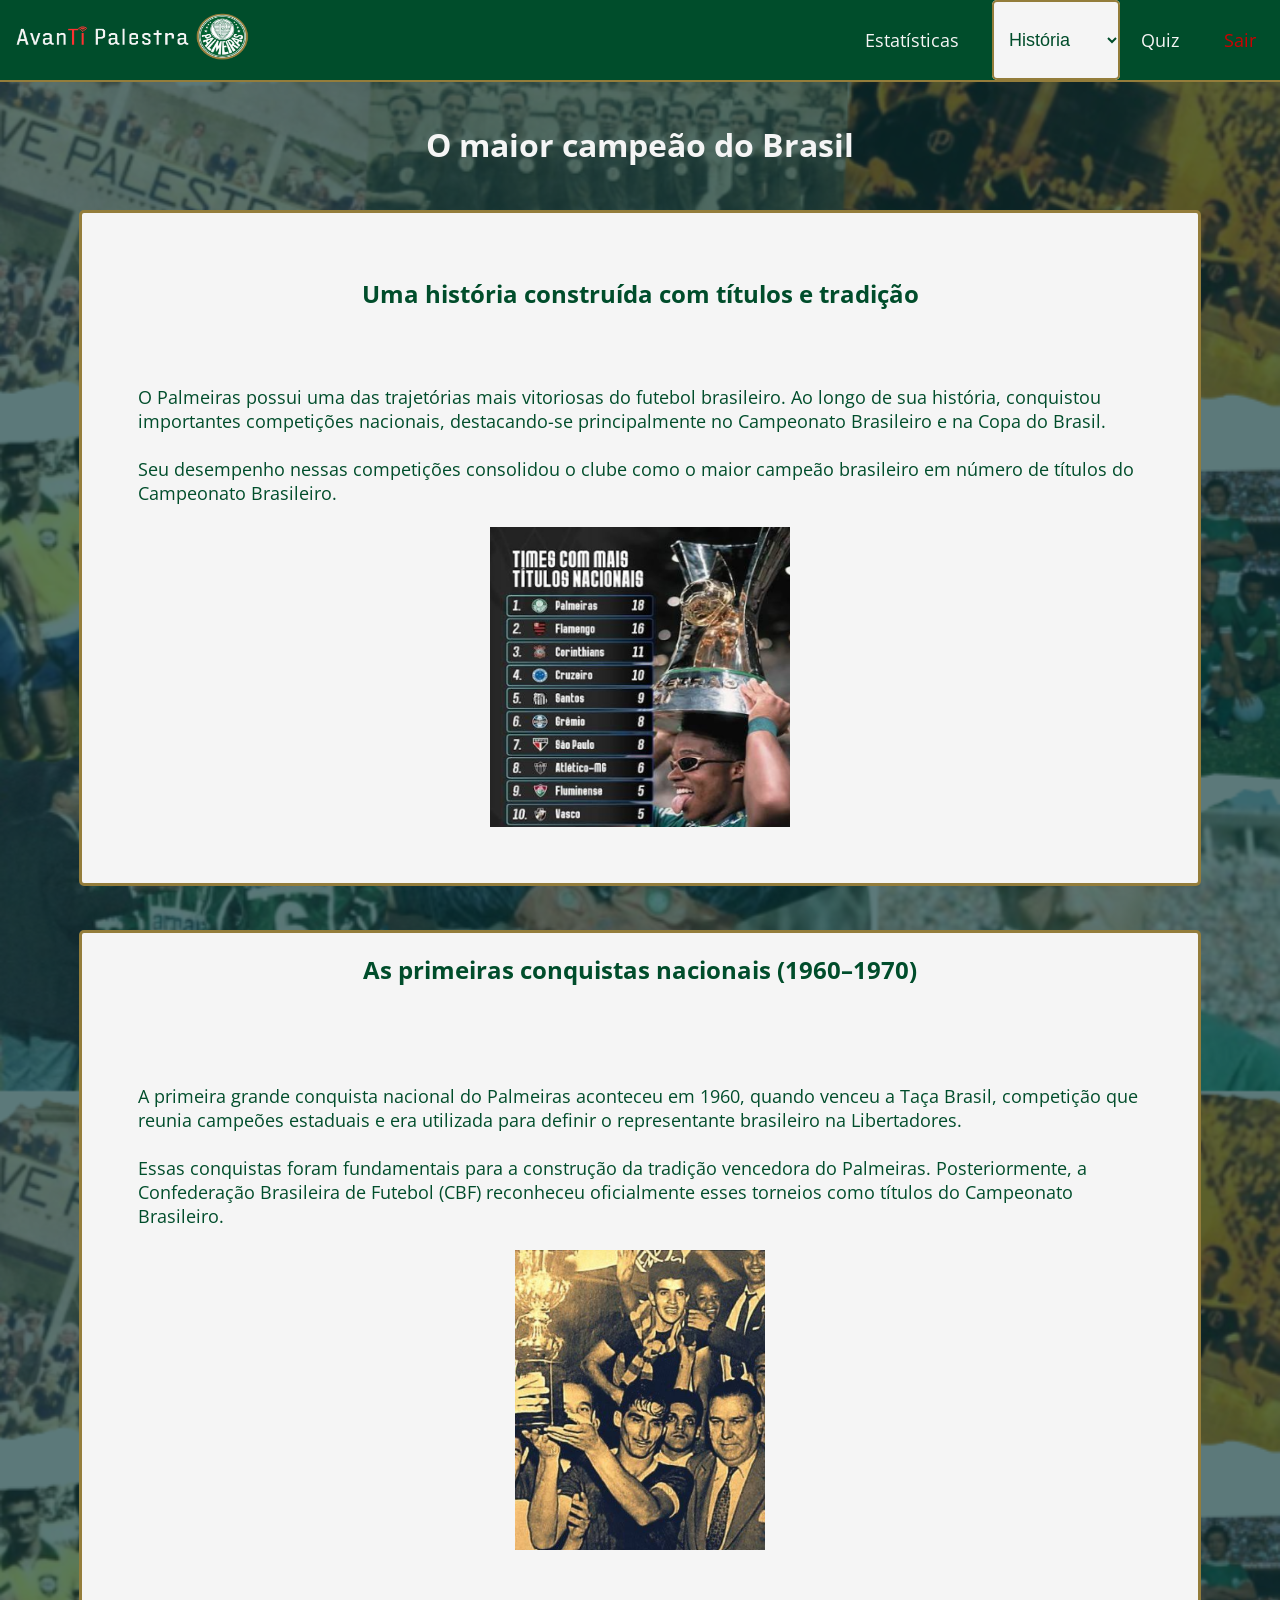
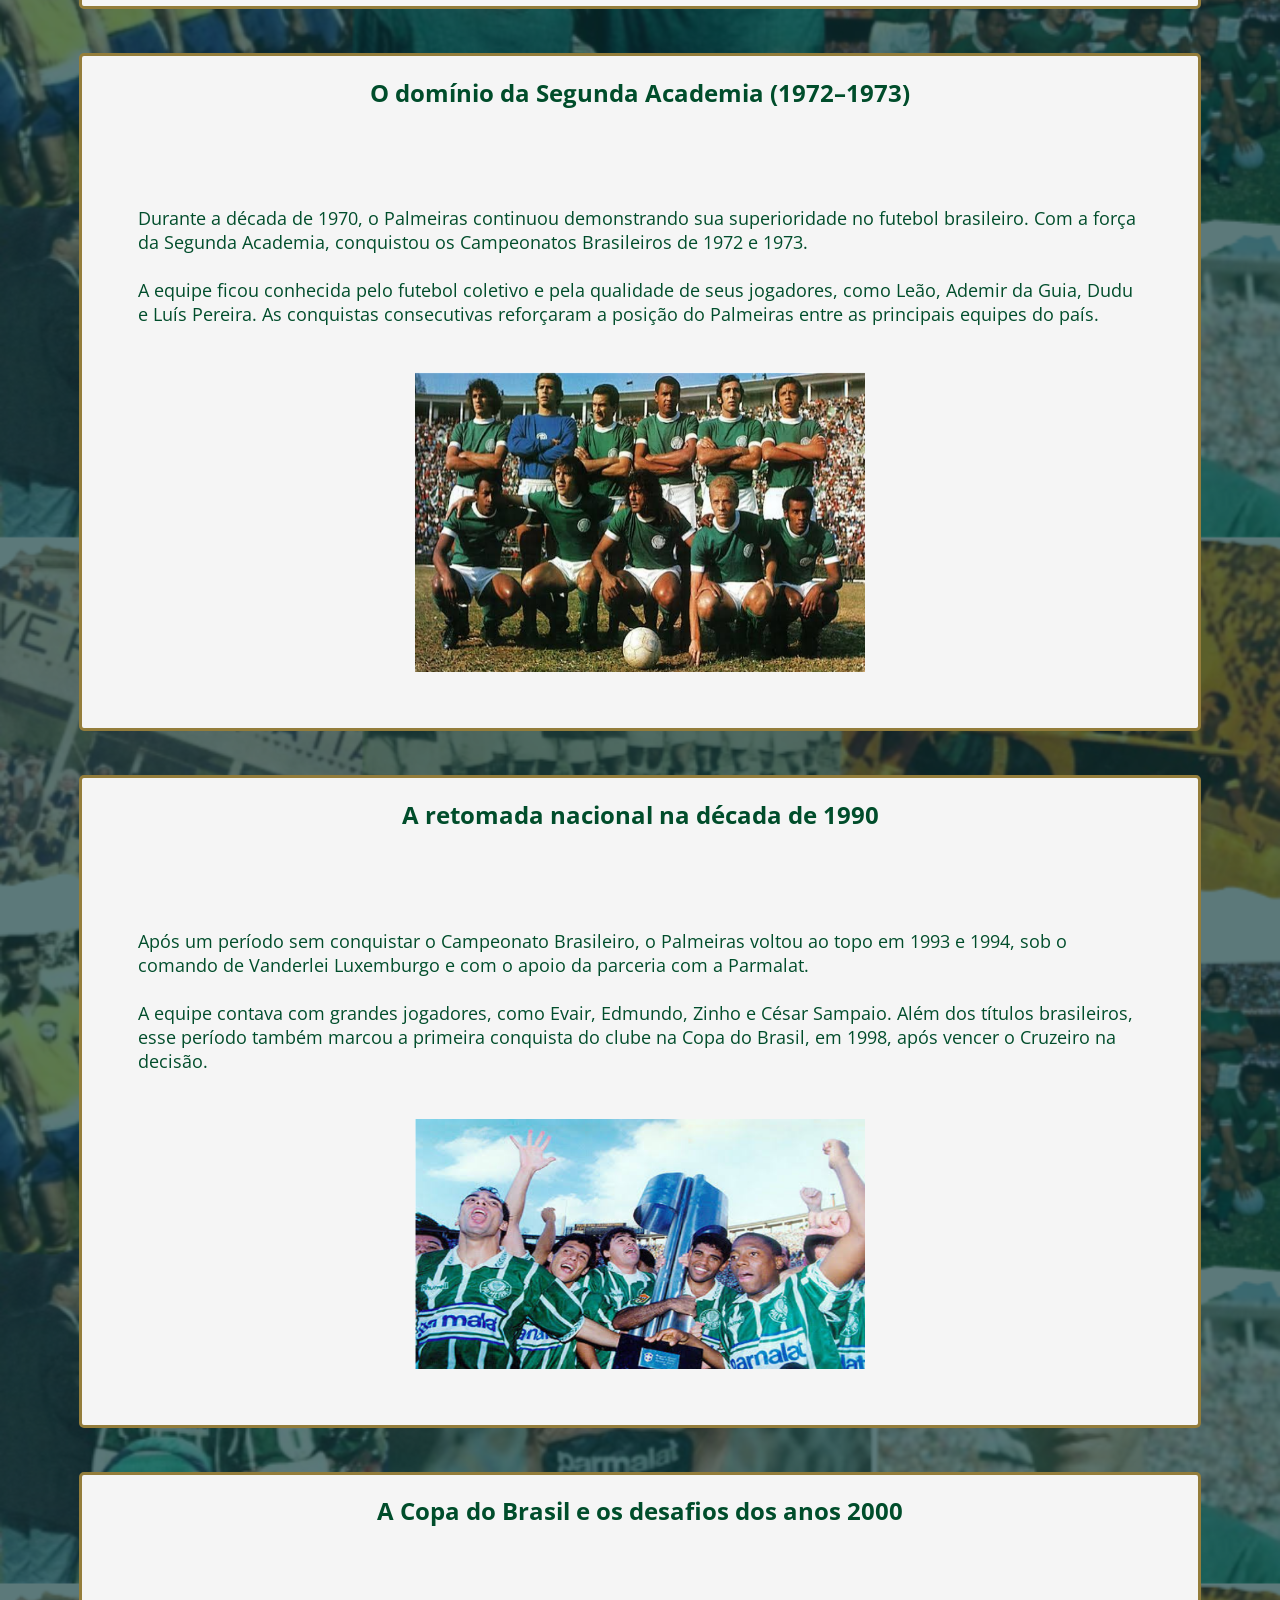
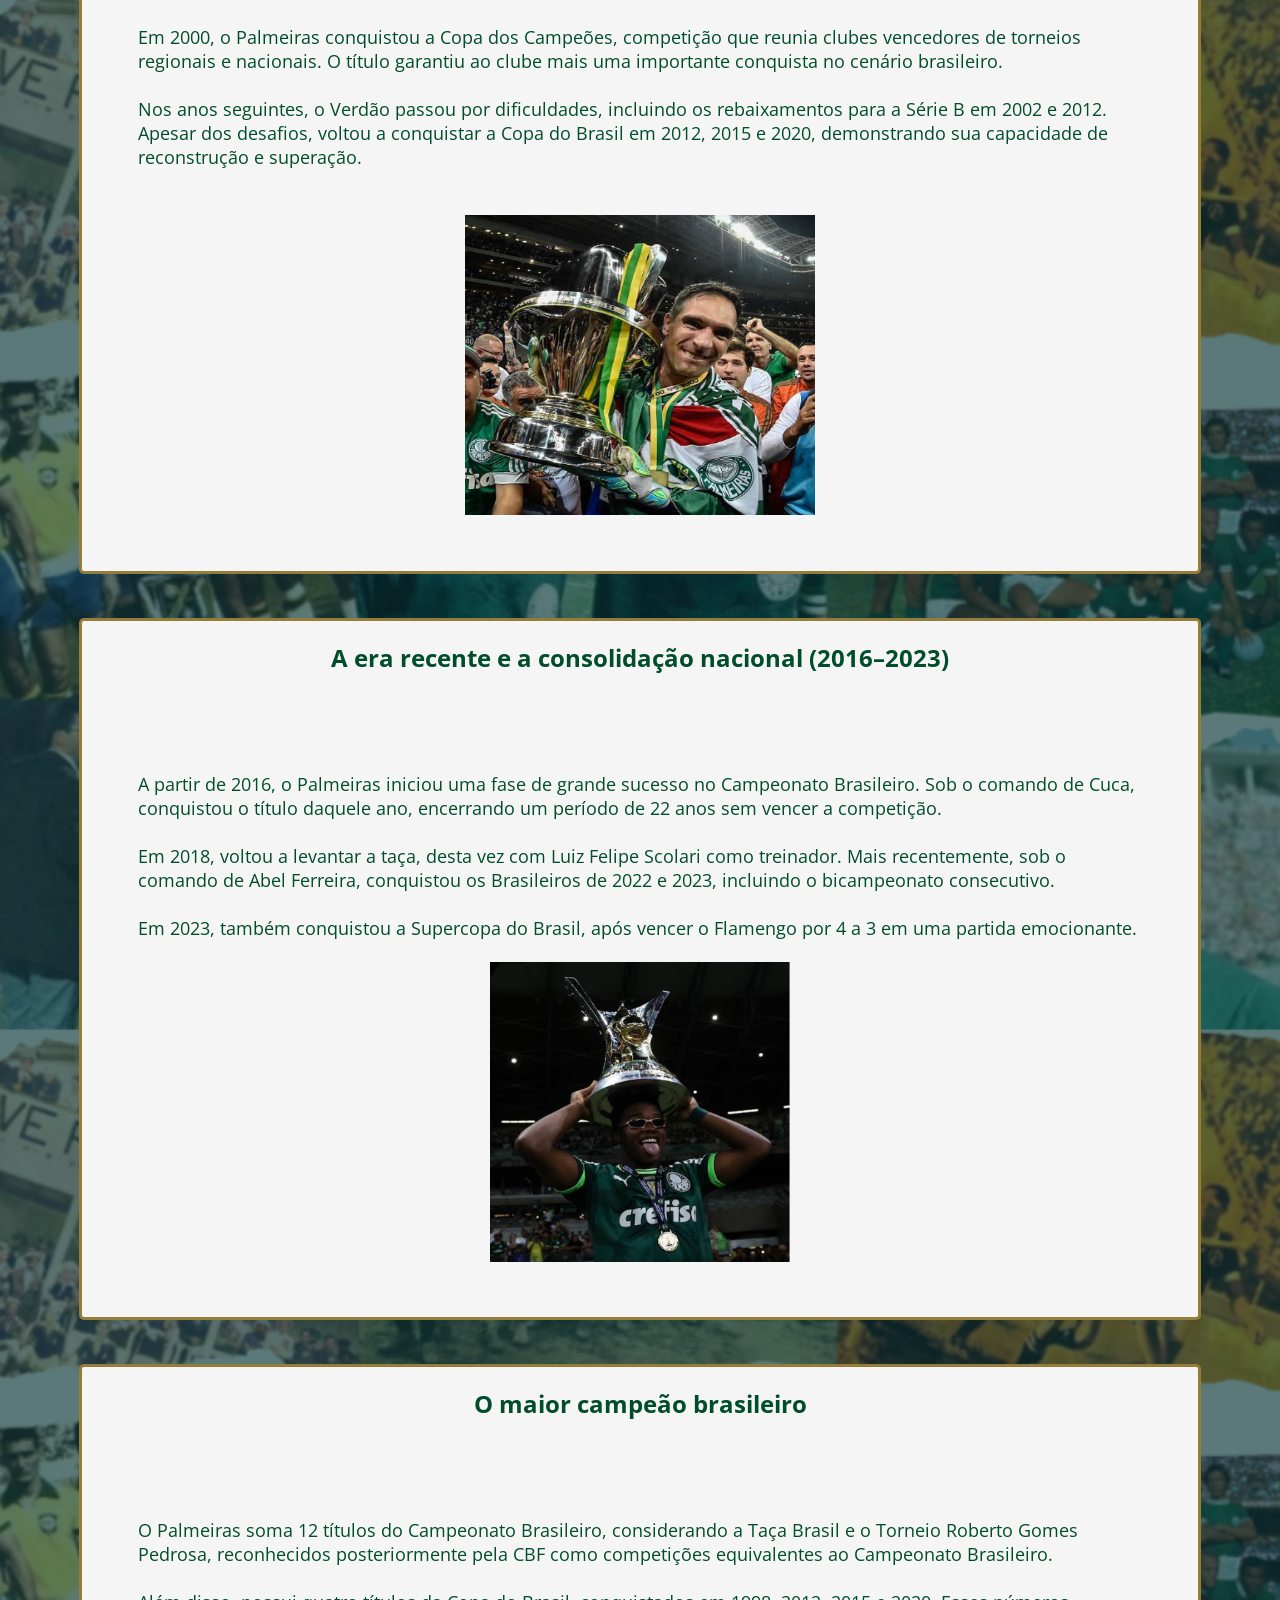
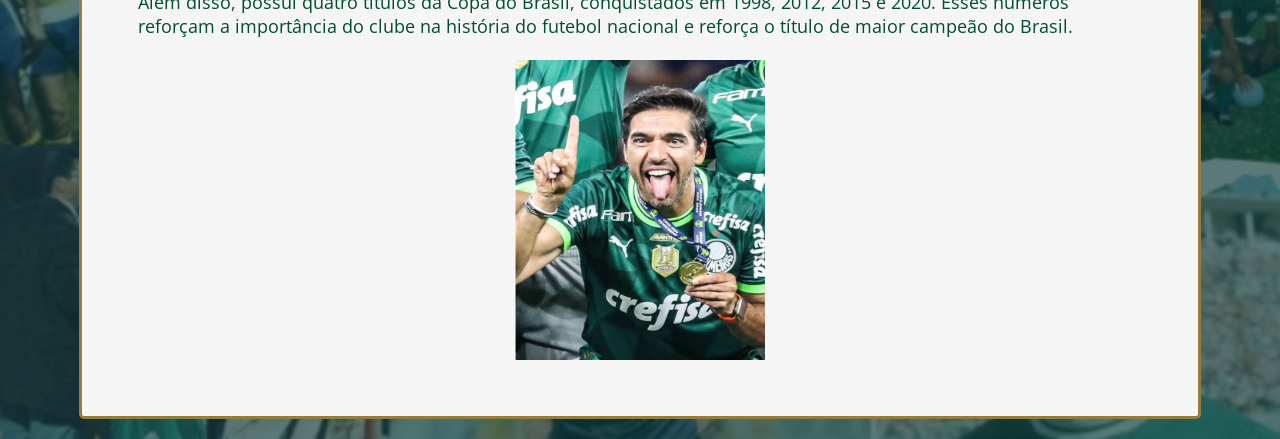
<file: public/historia/historia_nacional.html>
<!DOCTYPE html>
<html lang="en">
<head>
    <meta charset="UTF-8">
    <meta name="viewport" content="width=device-width, initial-scale=1.0">
    <title>História-Nacional</title>
    <link rel="stylesheet" href="./../css/style.css">
    <link rel="stylesheet" href="./../css/minha_historia.css">
    <link rel="stylesheet" href="./../css/historia.css">
</head>
<body>
    <div class="home-header" style="height: 80px;">
            <img
            class="imagem-logo"
            src="../assets/imgs/AvanTI_logo.png"
            alt="logo"
            width="250px"
            height="50px"
            />
            <a class="pagina-estatisticas" href="./../dashboard/dashboard.html" style="font-size: large;">Estatísticas</a>

            <select class="pagina-historia" style="border: none; padding: 13px; font-size: large;background-color: #f5f5f5; color: #004d2b; border-radius: 5px;box-shadow: inset 0 0 0 2px #947d3b;" onchange="if (this.value) window.location.href = this.value;">
                <option value="" style="display: none;">História</option>
                <option class="option-historia" value="historia_geral.html">História-Geral</option>
                <option class="option-historia"  value="historia_libertadores.html">História-Libertadores</option>
                <option class="option-historia"  value="historia_nacional.html">História-Nacional</option>
            </select>
            <a class="pagina-quiz" href="./../quiz/home_quiz.html" style="font-size: large;">Quiz</a>
            <a class="pagina-quiz" href="./../login.html" style="font-size: large; color: #cc0000;">Sair</a>
    </div>

    <div class="divisor"></div>

    <div id="container">
        <h1 style="color: #f5f5f5;">O maior campeão do Brasil</h1>
        <br>
        <div id="secao-historia">
            <br>
            <span class="span-historia"></span>
            <br>
            <h2>Uma história construída com títulos e tradição</h2>
            <div class="historia-conteudo">
                <span class="span-historia">O Palmeiras possui uma das trajetórias mais vitoriosas do futebol brasileiro. Ao longo de sua história, conquistou importantes competições nacionais, destacando-se principalmente no Campeonato Brasileiro e na Copa do Brasil. 
                    <br>
                    <br>
                    Seu desempenho nessas competições consolidou o clube como o maior campeão brasileiro em número de títulos do Campeonato Brasileiro.
                </span>
                <br>
                <img class="historia-img-card" src=".././assets/imgs/nacionais.png" alt="imagem_origem" height="300px" width="300px" >
            </div>
        </div>
        <br>
        <br>
        <div id="secao-historia">
            <h2>As primeiras conquistas nacionais (1960–1970)</h2>
            <br>
            <div class="historia-conteudo">
                <span class="span-historia">A primeira grande conquista nacional do Palmeiras aconteceu em 1960, quando venceu a Taça Brasil, competição que reunia campeões estaduais e era utilizada para definir o representante brasileiro na Libertadores.
                    <br>
                    <br>
                Essas conquistas foram fundamentais para a construção da tradição vencedora do Palmeiras. Posteriormente, a Confederação Brasileira de Futebol (CBF) reconheceu oficialmente esses torneios como títulos do Campeonato Brasileiro.
                <br>
        
                </span>
                <br>
                <img class="historia-img-card" src=".././assets/imgs/br-60.png" alt="imagem_origem" height="300px" width="250px" >
            </div>
        </div>
        <br>
        <br>
        <div id="secao-historia">
            <h2>O domínio da Segunda Academia (1972–1973)</h2>
            <br>
            <div class="historia-conteudo">
                <span class="span-historia">Durante a década de 1970, o Palmeiras continuou demonstrando sua superioridade no futebol brasileiro. Com a força da Segunda Academia, conquistou os Campeonatos Brasileiros de 1972 e 1973.
                    <br>
                    <br>
                   A equipe ficou conhecida pelo futebol coletivo e pela qualidade de seus jogadores, como Leão, Ademir da Guia, Dudu e Luís Pereira. As conquistas consecutivas reforçaram a posição do Palmeiras entre as principais equipes do país.
                    <br>
                    <br>
                </span>
                <br>
                <img class="historia-img-card" src=".././assets/imgs/br-72.png" alt="imagem_origem" height="300px" width="450px" >
            </div>
        </div>
        <br>
        <br>
        <div id="secao-historia">
            <h2>A retomada nacional na década de 1990</h2>
            <br>
            <div class="historia-conteudo">
                <span class="span-historia">Após um período sem conquistar o Campeonato Brasileiro, o Palmeiras voltou ao topo em 1993 e 1994, sob o comando de Vanderlei Luxemburgo e com o apoio da parceria com a Parmalat.
                    <br>
                    <br>
                    A equipe contava com grandes jogadores, como Evair, Edmundo, Zinho e César Sampaio. Além dos títulos brasileiros, esse período também marcou a primeira conquista do clube na Copa do Brasil, em 1998, após vencer o Cruzeiro na decisão.
                    <br>
                    <br>
                    
                </span>
                <br>
                <img class="historia-img-card" src=".././assets/imgs/br-93.png" alt="imagem_origem" height="250px" width="450px" >
            </div>
        </div>
        <br>
        <br>
        <div id="secao-historia">
            <h2>A Copa do Brasil e os desafios dos anos 2000</h2>
            <br>
            <div class="historia-conteudo">
                <span class="span-historia">Em 2000, o Palmeiras conquistou a Copa dos Campeões, competição que reunia clubes vencedores de torneios regionais e nacionais. O título garantiu ao clube mais uma importante conquista no cenário brasileiro.
                    <br>
                    <br>
                Nos anos seguintes, o Verdão passou por dificuldades, incluindo os rebaixamentos para a Série B em 2002 e 2012. Apesar dos desafios, voltou a conquistar a Copa do Brasil em 2012, 2015 e 2020, demonstrando sua capacidade de reconstrução e superação.
                <br>
                <br>
                </span>
                <br>
                <img class="historia-img-card" src=".././assets/imgs/copa-brasil.png" alt="imagem_origem" height="300px" width="350px" >
            </div>
        </div>
        <br>
        <br>
        <div id="secao-historia">
            <h2>A era recente e a consolidação nacional (2016–2023)</h2>
            <br>
            <div class="historia-conteudo">
                <span class="span-historia">A partir de 2016, o Palmeiras iniciou uma fase de grande sucesso no Campeonato Brasileiro. Sob o comando de Cuca, conquistou o título daquele ano, encerrando um período de 22 anos sem vencer a competição.
                    <br>
                    <br>
                Em 2018, voltou a levantar a taça, desta vez com Luiz Felipe Scolari como treinador. Mais recentemente, sob o comando de Abel Ferreira, conquistou os Brasileiros de 2022 e 2023, incluindo o bicampeonato consecutivo.
                <br>
                <br>
                Em 2023, também conquistou a Supercopa do Brasil, após vencer o Flamengo por 4 a 3 em uma partida emocionante.
                </span>
                <br>
                <img class="historia-img-card" src=".././assets/imgs/endrick.png" alt="imagem_origem" height="300px" width="300px" >
            </div>
        </div>
        <br>
        <br>
        <div id="secao-historia">
            <h2>O maior campeão brasileiro</h2>
            <br>
            <div class="historia-conteudo">
                <span class="span-historia">O Palmeiras soma 12 títulos do Campeonato Brasileiro, considerando a Taça Brasil e o Torneio Roberto Gomes Pedrosa, reconhecidos posteriormente pela CBF como competições equivalentes ao Campeonato Brasileiro.
                    <br>
                    <br>
                Além disso, possui quatro títulos da Copa do Brasil, conquistados em 1998, 2012, 2015 e 2020. Esses números reforçam a importância do clube na história do futebol nacional e reforça o título de maior campeão do Brasil.
                </span>
                <br>
                <img class="historia-img-card" src=".././assets/imgs/abel.png" alt="imagem_origem" height="300px" width="250px" >
            </div>
        </div>
    </div>
</body>
</html>
</file>
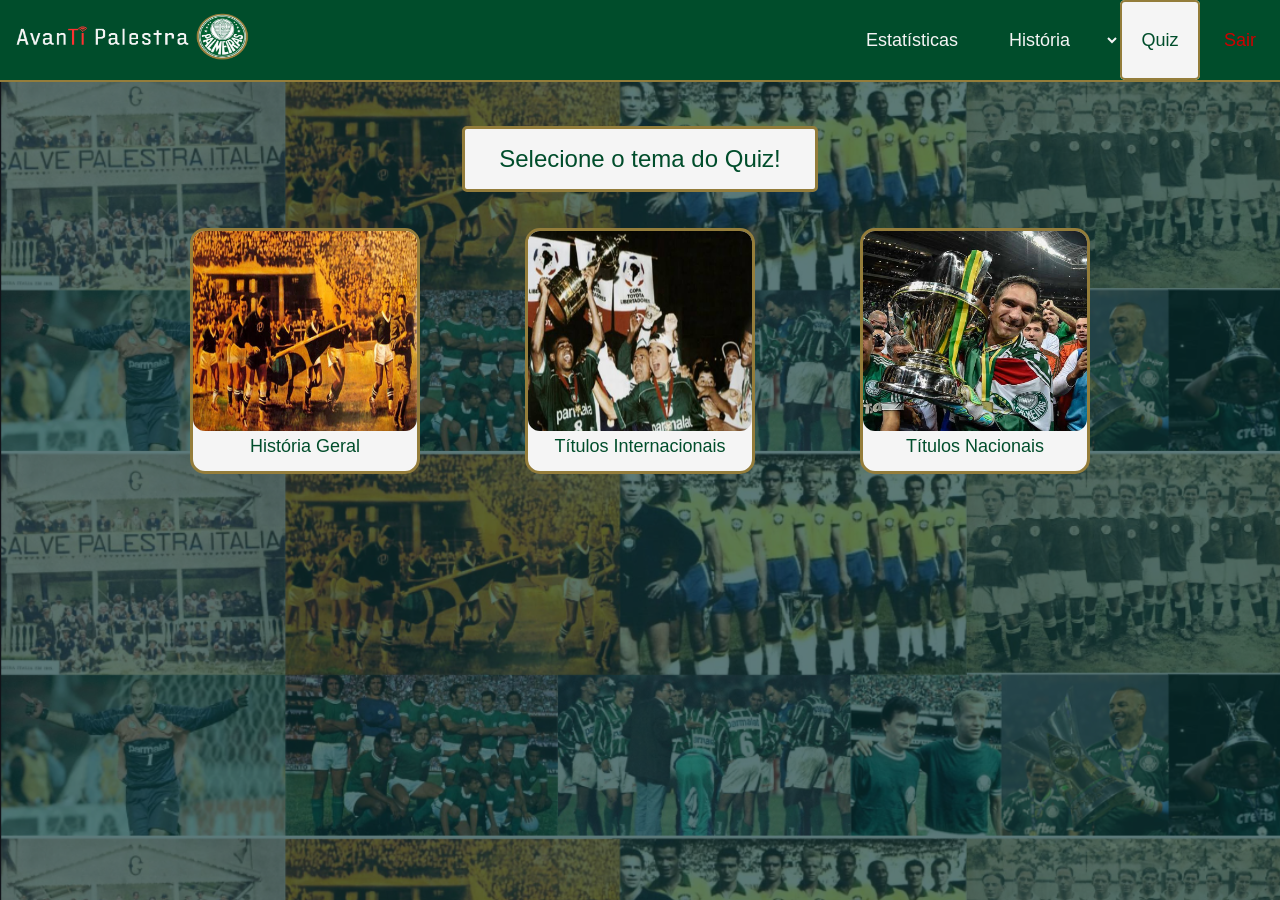
<file: public/quiz/home_quiz.html>
<!DOCTYPE html>
<html lang="en">
<head>
    <meta charset="UTF-8">
    <meta name="viewport" content="width=device-width, initial-scale=1.0">
    <title>Document</title>
    <link rel="stylesheet" href="./../css/estilo.css">
    <link rel="stylesheet" href="./../css/style.css">
    <link rel="stylesheet" href="./../css/quiz.css">
    <link rel="stylesheet" href="./../css/home_quiz.css">
</head>
<body>
    <div class="home-header" style="height: 80px;">
            <img
            class="imagem-logo"
            src="../assets/imgs/AvanTI_logo.png"
            alt="logo"
            width="250px"
            height="50px"
            />
            <a class="pagina-estatisticas" href="./../dashboard/dashboard.html" style="font-size: large;">Estatísticas</a>

            <select class="pagina-historia" style="border: none; padding: 13px; font-size: large;" onchange="if (this.value) window.location.href = this.value;">
                <option value="" class="option-historia" style="display: none; font-size: large;">História</option>
                <option class="option-historia" value="../historia/historia_geral.html" style="font-size: large;">História-Geral</option>
                <option class="option-historia"  value="../historia/historia_libertadores.html" style="font-size: large;">História-Libertadores</option>
                <option class="option-historia"  value="../historia/historia_nacional.html" style="font-size: large;">História-Nacional</option>
            </select>
            <a class="pagina-quiz" href="./../quiz/home_quiz.html" style="font-size: large; background-color: #f5f5f5; color: #004d2b; border-radius: 5px;box-shadow: inset 0 0 0 2px #947d3b;">Quiz</a>
            <a class="pagina-quiz" href="./../login.html" style="font-size: large; color: #cc0000;">Sair</a>
    </div>

    <div class="divisor">

    </div>

    

    <div class="container">
        <div id="frase-tema-quiz">Selecione o tema do Quiz!</div>
        <div class="container-cards">
            <div class="quiz-card">
            <a style="text-decoration: none; color: #004d2b;" href="../quiz/quiz_geral.html"><img style="border-radius: 12px;" src=".././assets/imgs/arrancada-heroica.png" alt="" width="100%" height="200px">História Geral</a>
        </div>
        <div class="quiz-card">
            <a style="text-decoration: none; color: #004d2b;" href="../quiz/quiz_internacional.html"><img style="border-radius: 12px;" src=".././assets/imgs/libertadores-99.png" alt="" width="100%" height="200px">Títulos Internacionais</a>
        </div>
        <div class="quiz-card">
            <a style="text-decoration: none; color: #004d2b;" href="../quiz/quiz_nacional.html"><img style="border-radius: 12px;" src=".././assets/imgs/copa-brasil.png" alt="" width="100%" height="200px">Títulos Nacionais</a>
        </div>
        </div>
        
    </div>
</body>
</html>
</file>
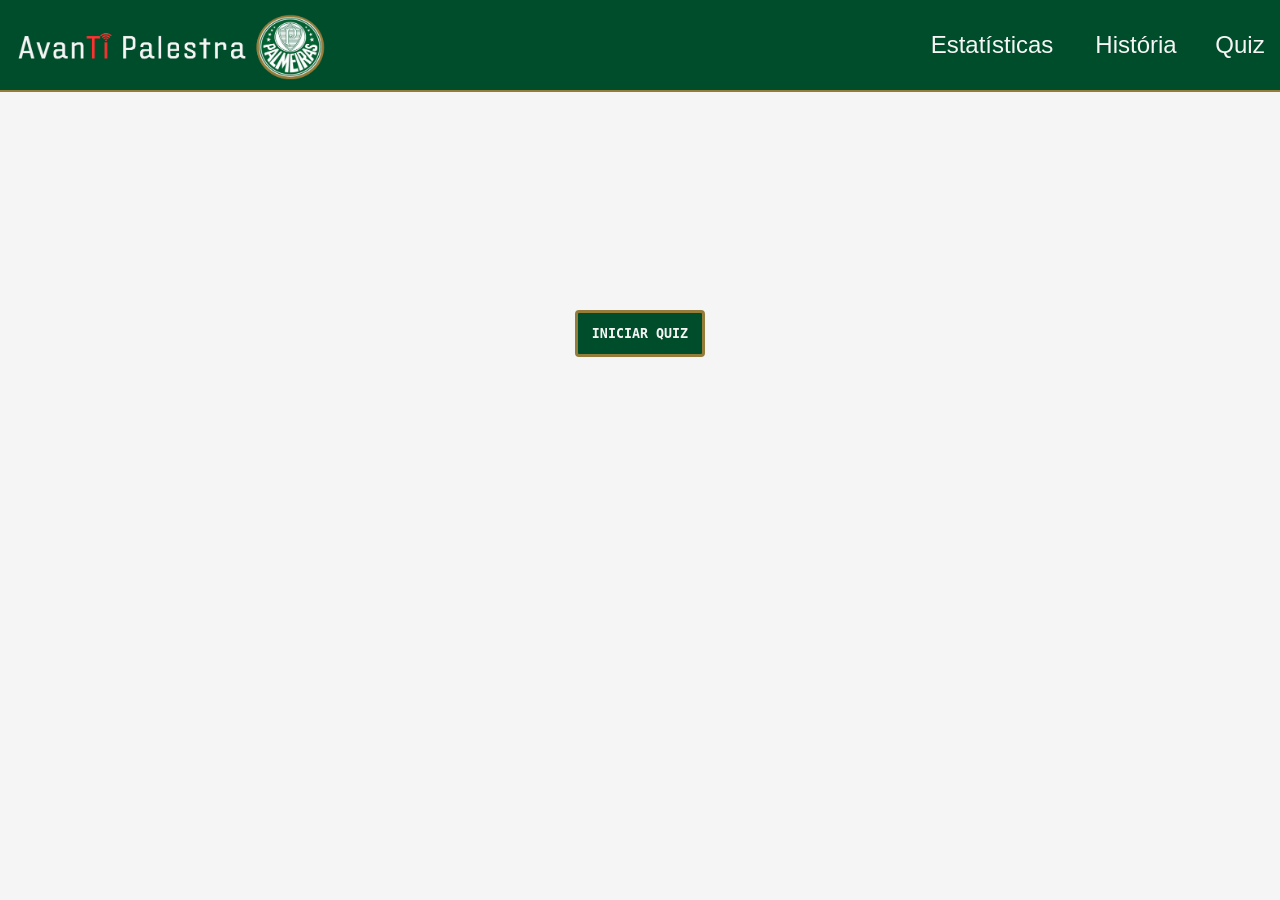
<file: public/quiz/quiz.html>
<!DOCTYPE html>
<html lang="en">

<head>
    <meta charset="UTF-8">
    <meta name="viewport" content="width=device-width, initial-scale=1.0">
    <title>Exemplo - Quiz</title>
    <link rel="stylesheet" href="./../css/estilo.css">
    <link rel="stylesheet" href="./../css/style.css">
    <link rel="stylesheet" href="./../css/quiz.css">
    
</head>


<body onload="onloadEsconder()">
    <div class="home-header">
            <img
            class="imagem-logo"
            src="../assets/imgs/AvanTI_logo.png"
            alt="logo"
            width="330px"
            />
            <a class="pagina-estatisticas" href="login.html">Estatísticas</a>
            <a class="pagina-historia" href="cadastro.html">História</a>
            <a class="pagina-quiz" href="quiz.html">Quiz</a>
    </div>

    <div class="divisor"></div>

    <div>
    <div id="pontuacaoEJogo">
        <button id="btnIniciarQuiz" onclick="iniciarQuiz()">INICIAR QUIZ</button>

        <div id="container-quiz">
        <div id="pontuacao" class="flex-colunar width-fit-content">
            <div id="pontuacaoDuranteJogo" class="flex-colunar padding-8">
                <span class="width-fit-content">Quantidade de acertos: <span id="spanCertas"></span></span>
                <span class="width-fit-content" style="color: #dc3545;">Quantidade de erros: <span id="spanErradas"></span></span>
            </div>
            <div id="pontuacaoFinalJogo" class="flex-colunar padding-8">
                <span id="pontuacaoFinal" class="width-fit-content">Pontuação Final:
                    <span id="spanPontuacaoFinal"></span>
                </span>
                <span id="msgFinal" class="width-fit-content"></span>
            </div>
        </div>

        <div id="jogo" class="width-fit-content flex-colunar ">

            <div id="infoQuestao" class="padding-8">
                <span>Questão atual: <span id="spanNumeroDaQuestaoAtual"></span> de <span id="qtdQuestoes"></span>
                    questões.</span>
            </div>

            <div id="perguntaDaQuestaoAtual" class="padding-8">
                <span id="spanQuestaoExibida" class="text-bold"></span>
            </div>

            <div id="infoAlternativas" class="padding-8">
                <span><em>Escolha uma opção dentre as abaixo:</em></span>
            </div>

            <div id="opcoes" class="flex-colunar padding-8">
                <span>
                    <input type="radio" id="primeiraOpcao" name="option" class="radio" value="A" />
                    <label for="primeiraOpcao" class="option" id="labelOpcaoUm"></label>
                </span>
                <span>
                    <input type="radio" id="segundaOpcao" name="option" class="radio" value="B" />
                    <label for="segundaOpcao" class="option" id="labelOpcaoDois"></label>
                </span>
                <span>
                    <input type="radio" id="terceiraOpcao" name="option" class="radio" value="C" />
                    <label for="terceiraOpcao" class="option" id="labelOpcaoTres"></label>
                </span>
                <span>
                    <input type="radio" id="quartaOpcao" name="option" class="radio" value="D" />
                    <label for="quartaOpcao" class="option" id="labelOpcaoQuatro"></label>
                </span>
            </div>

            <div id="botoes" class="flex-colunar padding-8">
                <button onclick="submeter()" id="btnSubmeter">Submeter resposta</button>
                <button onclick="avancar()" id="btnProx" disabled>Avançar para próxima questão</button>
                <button onclick="tentarNovamente()" id="btnTentarNovamente" disabled>Tentar novamente</button>
            </div>

        </div>
        </div>
    </div>
    
</body>

</html>
<script>
    const ID_QUIZ = 1                          
    const ID_USUARIO = sessionStorage.ID_USUARIO 

    // variáveis globais        
    let listaDeQuestoes = []
    let respostasDoUsuario = []
    let classificacaoFinal = ""
    let numeroDaQuestaoAtual = 0
    let pontuacaoFinal = 0
    let tentativaIncorreta = 0
    let certas = 0
    let erradas = 0
    let quantidadeDeQuestoes = 0 

    
    function onloadEsconder() {
        document.getElementById('pontuacao').style.display = "none"
        document.getElementById('jogo').style.display = "none"
    }

    async function iniciarQuiz() {
        try {
            const resposta = await fetch(`/questoes/listar/${ID_QUIZ}`)

            if(resposta.ok){
                const questoesDoBanco = await resposta.json();
                listaDeQuestoes = questoesDoBanco;
            } else{
                throw new Error("Status " + resposta.status)
            }

        } catch (erro) {
            console.log(erro)
            alert("Não foi possível carregar as questões. Tente novamente.")
            return
        }

        if (listaDeQuestoes.length == 0) {
            alert("O quiz ainda não possui questões.")
            return
        }

        quantidadeDeQuestoes = listaDeQuestoes.length

        document.getElementById('pontuacao').style.display = "flex"
        document.getElementById('jogo').style.display = "flex"
        document.getElementById('btnIniciarQuiz').style.display = "none"

        document.getElementById('qtdQuestoes').innerHTML = quantidadeDeQuestoes

        preencherHTMLcomQuestaoAtual(0)

        btnSubmeter.disabled = false
        btnProx.disabled = true
        btnTentarNovamente.disabled = true
    }

    function preencherHTMLcomQuestaoAtual(index) {
        habilitarAlternativas(true)
        const questaoAtual = listaDeQuestoes[index]
        numeroDaQuestaoAtual = index
        console.log("questaoAtual")
        console.log(questaoAtual)
        document.getElementById("spanNumeroDaQuestaoAtual").innerHTML = Number(index) + 1 // ajustando porque o index começa em 0
        document.getElementById("spanQuestaoExibida").innerHTML = questaoAtual.pergunta;
        document.getElementById("labelOpcaoUm").innerHTML = questaoAtual.alternativa_a;
        document.getElementById("labelOpcaoDois").innerHTML = questaoAtual.alternativa_b;
        document.getElementById("labelOpcaoTres").innerHTML = questaoAtual.alternativa_c;
        document.getElementById("labelOpcaoQuatro").innerHTML = questaoAtual.alternativa_d;
    }

    function submeter() {
        const options = document.getElementsByName("option"); // recupera alternativas no html

        let hasChecked = false  // verifica se tem algum option marcado, se tiver ele habilita e sai do for
        for (let i = 0; i < options.length; i++) {
            if (options[i].checked) {
                hasChecked = true
                break
            }
        }

        if (!hasChecked) {
            alert("Não há alternativas escolhidas. Escolha uma opção.")
        } else {
            btnSubmeter.disabled = true  // desabilita o botão de submeter para não enviar duas respostas para a questão e habilita o botão para ir para próxima
            btnProx.disabled = false

            habilitarAlternativas(false)

            checarResposta()
        }
    }

    function habilitarAlternativas(trueOrFalse) {
        let opcaoEscolhida = trueOrFalse ? false : true //if-else de uma linha só, se for true retorna (false) se for false retorna (true). é assim porque o radius usa o valor invertido para habilitar ou desabilitar o clique

        primeiraOpcao.disabled = opcaoEscolhida // se ele for a opção escolhida fica ele não pode ser clicável outra vez
        segundaOpcao.disabled = opcaoEscolhida
        terceiraOpcao.disabled = opcaoEscolhida
        quartaOpcao.disabled = opcaoEscolhida
    }

    function avancar() {
        btnProx.disabled = true
        btnSubmeter.disabled = false

        desmarcarRadioButtons()

        if (numeroDaQuestaoAtual < quantidadeDeQuestoes - 1) {
            preencherHTMLcomQuestaoAtual(numeroDaQuestaoAtual)
        } else if (numeroDaQuestaoAtual == quantidadeDeQuestoes - 1) {
            alert("Atenção... a próxima é a ultima questão!")
            preencherHTMLcomQuestaoAtual(numeroDaQuestaoAtual)
        } else {
            finalizarJogo()
        }
        limparCoresBackgroundOpcoes()
    }

    function tentarNovamente() {
        // atualiza a página
        window.location.reload()
    }

    function checarResposta() {
    const questaoAtual = listaDeQuestoes[numeroDaQuestaoAtual]  // questão atual 
    const respostaQuestaoAtual = questaoAtual.alternativa_correta // qual é a resposta correta da questão atual

    const options = document.getElementsByName("option"); // recupera alternativas no html

    for(let i = 0; i <= options.length -1; i++){
        if (options[i].checked) {
            respostasDoUsuario.push({
                fkQuestao: questaoAtual.id,
                alternativaSelecionada: options[i].value 
            })
        }    
    }

    let alternativaCorreta = null

    options.forEach((option) => {
            if (option.value === respostaQuestaoAtual) {
                console.log("alternativaCorreta está no componente: " + alternativaCorreta)
                alternativaCorreta = option.labels[0].id
            }
        })

    // verifica se resposta assinalada é correta
    options.forEach((option) => {
        if (option.checked === true && option.value === respostaQuestaoAtual) {
            document.getElementById(alternativaCorreta).classList.add("text-success-with-bg")
            pontuacaoFinal++
            certas++
            document.getElementById("spanCertas").innerHTML = certas
            numeroDaQuestaoAtual++
        } else if (option.checked && option.value !== respostaQuestaoAtual) {
            const wrongLabelId = option.labels[0].id

            document.getElementById(wrongLabelId).classList.add("text-danger-with-bg")
            document.getElementById(alternativaCorreta).classList.add("text-success-with-bg")
            tentativaIncorreta++
            erradas++
            document.getElementById("spanErradas").innerHTML = erradas
            numeroDaQuestaoAtual++
        }
    })
}

    function limparCoresBackgroundOpcoes() {
        const options = document.getElementsByName("option");
        options.forEach((option) => {
            document.getElementById(option.labels[0].id).classList.remove("text-danger-with-bg")
            document.getElementById(option.labels[0].id).classList.remove("text-success-with-bg")
        })
    }

    function desmarcarRadioButtons() {
        const options = document.getElementsByName("option");
        for (let i = 0; i < options.length; i++) {
            options[i].checked = false;
        }
    }

    function finalizarJogo() {
        let textoParaMensagemFinal = null
        let classComCoresParaMensagemFinal = null
        const porcentagemFinalDeAcertos = pontuacaoFinal / quantidadeDeQuestoes

        if (porcentagemFinalDeAcertos <= 0.3) {
            textoParaMensagemFinal = "Parece que você não estudou..."
            classComCoresParaMensagemFinal = "text-danger-with-bg"
            classificacaoFinal = "Iniciante"
        }
        else if (porcentagemFinalDeAcertos > 0.3 && porcentagemFinalDeAcertos < 0.9) {
            textoParaMensagemFinal = "Pode melhorar na próxima, hein!"
            classComCoresParaMensagemFinal = "text-warning-with-bg"
            classificacaoFinal = "Intermediário"
        }
        else if (porcentagemFinalDeAcertos >= 0.9) {
            textoParaMensagemFinal = "Uau, parabéns!"
            classComCoresParaMensagemFinal = "text-success-with-bg"
            classificacaoFinal = "Avançado"
        }

        textoParaMensagemFinal += "<br> Você acertou " + Math.round((porcentagemFinalDeAcertos) * 100) + "% das questões."

        document.getElementById('msgFinal').innerHTML = textoParaMensagemFinal
        document.getElementById('msgFinal').classList.add(classComCoresParaMensagemFinal)
        document.getElementById('spanPontuacaoFinal').innerHTML = pontuacaoFinal

        document.getElementById('jogo').classList.add("text-new-gray")

        btnProx.disabled = true
        btnSubmeter.disabled = true
        btnTentarNovamente.disabled = false

        salvarDesempenho() 
    }

    async function salvarDesempenho() {
        fetch("/desempenhos/cadastrar", {
                method: "POST",
                headers: { 
                    "Content-Type": "application/json"
                },
                body: JSON.stringify({
                    qtdAcertos: pontuacaoFinal,
                    classificacao: classificacaoFinal,
                    fkQuiz: ID_QUIZ,
                    fkUsuario: ID_USUARIO,
                    respostas: respostasDoUsuario
                }),
            })
             .then(function (resposta) {
                console.log("resposta: ", resposta);

            if (resposta.ok) {
                console.log("Desempenho salvo com sucesso!")
            } else{
                throw "Houve um erro ao tentar realizar o cadastro!";
            }
         })
        .catch (function (erro) {
            console.log(erro)
            console.log(respostasDoUsuario)
            alert("Seu resultado não pôde ser salvo.")
        });
    }
</script>
</file>
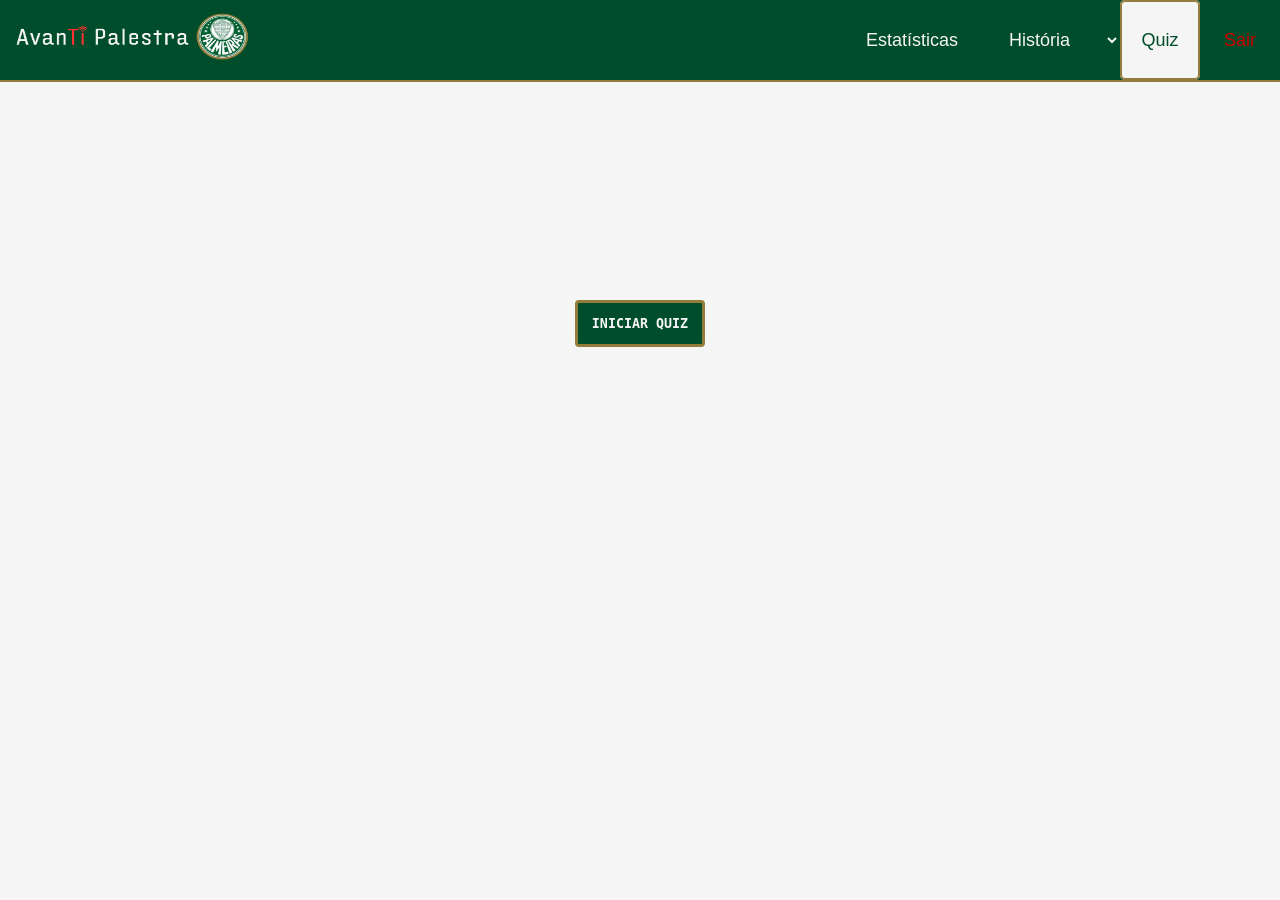
<file: public/quiz/quiz_geral.html>
<!DOCTYPE html>
<html lang="en">

<head>
    <meta charset="UTF-8">
    <meta name="viewport" content="width=device-width, initial-scale=1.0">
    <title>Quiz | História-Geral</title>
    <link rel="stylesheet" href="./../css/estilo.css">
    <link rel="stylesheet" href="./../css/style.css">
    <link rel="stylesheet" href="./../css/quiz.css">
    
</head>


<body onload="onloadEsconder()">
    <div class="home-header" style="height: 80px;">
            <img
            class="imagem-logo"
            src="../assets/imgs/AvanTI_logo.png"
            alt="logo"
            width="250px"
            height="50px"
            />
            <a class="pagina-estatisticas" href="./../dashboard/dashboard.html" style="font-size: large;">Estatísticas</a>

            <select class="pagina-historia" style="border: none; padding: 13px; font-size: large;" onchange="if (this.value) window.location.href = this.value;">
                <option value="" class="option-historia" style="display: none; font-size: large;">História</option>
                <option class="option-historia" value="../historia/historia_geral.html" style="font-size: large;">História-Geral</option>
                <option class="option-historia"  value="../historia/historia_libertadores.html" style="font-size: large;">História-Libertadores</option>
                <option class="option-historia"  value="../historia/historia_nacional.html" style="font-size: large;">História-Nacional</option>
            </select>
            <a class="pagina-quiz" href="./../quiz/home_quiz.html" style="font-size: large;background-color: #f5f5f5; color: #004d2b; border-radius: 5px;box-shadow: inset 0 0 0 2px #947d3b;">Quiz</a>
            <a class="pagina-quiz" href="./../login.html" style="font-size: large; color: #cc0000;">Sair</a>
    </div>


    <div class="divisor"></div>

    <div>
    <div id="pontuacaoEJogo">
        <button id="btnIniciarQuiz" onclick="iniciarQuiz()">INICIAR QUIZ</button>

        <div id="container-quiz">
        <div id="pontuacao" class="flex-colunar width-fit-content">
            <div id="pontuacaoDuranteJogo" class="flex-colunar padding-8">
                <span class="width-fit-content">Quantidade de acertos: <span id="spanCertas"></span></span>
                <span class="width-fit-content" style="color: #dc3545;">Quantidade de erros: <span id="spanErradas"></span></span>
            </div>
            <div id="pontuacaoFinalJogo" class="flex-colunar padding-8">
                <span id="pontuacaoFinal" class="width-fit-content">Pontuação Final:
                    <span id="spanPontuacaoFinal"></span>
                </span>
                <span id="msgFinal" class="width-fit-content"></span>
            </div>
        </div>

        <div id="jogo" class="width-fit-content flex-colunar ">

            <div id="infoQuestao" class="padding-8">
                <span>Questão atual: <span id="spanNumeroDaQuestaoAtual"></span> de <span id="qtdQuestoes"></span>
                    questões.</span>
            </div>

            <div id="perguntaDaQuestaoAtual" class="padding-8">
                <span id="spanQuestaoExibida" class="text-bold"></span>
            </div>

            <div id="infoAlternativas" class="padding-8">
                <span><em>Escolha uma opção dentre as abaixo:</em></span>
            </div>

            <div id="opcoes" class="flex-colunar padding-8">
                <span>
                    <input type="radio" id="primeiraOpcao" name="option" class="radio" value="A" />
                    <label for="primeiraOpcao" class="option" id="labelOpcaoUm"></label>
                </span>
                <span>
                    <input type="radio" id="segundaOpcao" name="option" class="radio" value="B" />
                    <label for="segundaOpcao" class="option" id="labelOpcaoDois"></label>
                </span>
                <span>
                    <input type="radio" id="terceiraOpcao" name="option" class="radio" value="C" />
                    <label for="terceiraOpcao" class="option" id="labelOpcaoTres"></label>
                </span>
                <span>
                    <input type="radio" id="quartaOpcao" name="option" class="radio" value="D" />
                    <label for="quartaOpcao" class="option" id="labelOpcaoQuatro"></label>
                </span>
            </div>

            <div id="botoes" class="flex-colunar padding-8">
                <button onclick="submeter()" id="btnSubmeter">Submeter resposta</button>
                <button onclick="avancar()" id="btnProx" disabled>Avançar para próxima questão</button>
                <button onclick="tentarNovamente()" id="btnTentarNovamente" disabled>Tentar novamente</button>
            </div>

        </div>
        <div class="telaFinalQuiz" id="telaResultado">
            <h2>Quiz finalizado!</h2>
            <div class="container-botoes-resultado">
            <button class="botao-final" onclick="tentarNovamente()">Tentar novamente</button>
            <button class="botao-final" onclick="window.location.href='./../dashboard/dashboard.html'">Ver estatísticas</button>
            </div>
        </div>
        </div>
    </div>
    
</body>

</html>
<script>
    const ID_QUIZ = 1                          
    const ID_USUARIO = sessionStorage.ID_USUARIO 

    // variáveis globais        
    let listaDeQuestoes = []
    let respostasDoUsuario = []
    let classificacaoFinal = ""
    let numeroDaQuestaoAtual = 0
    let pontuacaoFinal = 0
    let tentativaIncorreta = 0
    let certas = 0
    let erradas = 0
    let quantidadeDeQuestoes = 0 

    
    function onloadEsconder() {
        document.getElementById('pontuacao').style.display = "none"
        document.getElementById('jogo').style.display = "none"
        document.getElementById('telaResultado').style.display = "none"
    }

    async function iniciarQuiz() {
        try {
            const resposta = await fetch(`/questoes/listar/${ID_QUIZ}`)

            if(resposta.ok){
                const questoesDoBanco = await resposta.json();
                listaDeQuestoes = questoesDoBanco;
            } else{
                throw new Error("Status " + resposta.status)
            }

        } catch (erro) {
            console.log(erro)
            alert("Não foi possível carregar as questões. Tente novamente.")
            return
        }

        if (listaDeQuestoes.length == 0) {
            alert("O quiz ainda não possui questões.")
            return
        }

        quantidadeDeQuestoes = listaDeQuestoes.length

        document.getElementById('pontuacao').style.display = "flex"
        document.getElementById('jogo').style.display = "flex"
        document.getElementById('btnIniciarQuiz').style.display = "none"

        document.getElementById('qtdQuestoes').innerHTML = quantidadeDeQuestoes

        preencherHTMLcomQuestaoAtual(0)

        btnSubmeter.disabled = false
        btnProx.disabled = true
        btnTentarNovamente.disabled = true
    }

    function preencherHTMLcomQuestaoAtual(index) {
        habilitarAlternativas(true)
        const questaoAtual = listaDeQuestoes[index]
        numeroDaQuestaoAtual = index
        console.log("questaoAtual")
        console.log(questaoAtual)
        document.getElementById("spanNumeroDaQuestaoAtual").innerHTML = Number(index) + 1 // ajustando porque o index começa em 0
        document.getElementById("spanQuestaoExibida").innerHTML = questaoAtual.pergunta;
        document.getElementById("labelOpcaoUm").innerHTML = questaoAtual.alternativa_a;
        document.getElementById("labelOpcaoDois").innerHTML = questaoAtual.alternativa_b;
        document.getElementById("labelOpcaoTres").innerHTML = questaoAtual.alternativa_c;
        document.getElementById("labelOpcaoQuatro").innerHTML = questaoAtual.alternativa_d;
    }

    function submeter() {
        const options = document.getElementsByName("option"); // recupera alternativas no html

        let hasChecked = false  // verifica se tem algum option marcado, se tiver ele habilita e sai do for
        for (let i = 0; i < options.length; i++) {
            if (options[i].checked) {
                hasChecked = true
                break
            }
        }

        if (!hasChecked) {
            alert("Não há alternativas escolhidas. Escolha uma opção.")
        } else {
            btnSubmeter.disabled = true  // desabilita o botão de submeter para não enviar duas respostas para a questão e habilita o botão para ir para próxima
            btnProx.disabled = false

            habilitarAlternativas(false)

            checarResposta()
        }
    }

    function habilitarAlternativas(trueOrFalse) {
        let opcaoEscolhida = trueOrFalse ? false : true //if-else de uma linha só, se for true retorna (false) se for false retorna (true). é assim porque o radius usa o valor invertido para habilitar ou desabilitar o clique

        primeiraOpcao.disabled = opcaoEscolhida // se ele for a opção escolhida fica ele não pode ser clicável outra vez
        segundaOpcao.disabled = opcaoEscolhida
        terceiraOpcao.disabled = opcaoEscolhida
        quartaOpcao.disabled = opcaoEscolhida
    }

    function avancar() {
        btnProx.disabled = true
        btnSubmeter.disabled = false

        desmarcarRadioButtons()

        if (numeroDaQuestaoAtual < quantidadeDeQuestoes - 1) {
            preencherHTMLcomQuestaoAtual(numeroDaQuestaoAtual)
        } else if (numeroDaQuestaoAtual == quantidadeDeQuestoes - 1) {
            alert("Atenção... a próxima é a ultima questão!")
            preencherHTMLcomQuestaoAtual(numeroDaQuestaoAtual)
        } else {
            finalizarJogo()
        }
        limparCoresBackgroundOpcoes()
    }

    function tentarNovamente() {
        // atualiza a página
        window.location.reload()
    }

    function checarResposta() {
    const questaoAtual = listaDeQuestoes[numeroDaQuestaoAtual]  // questão atual 
    const respostaQuestaoAtual = questaoAtual.alternativa_correta // qual é a resposta correta da questão atual

    const options = document.getElementsByName("option"); // recupera alternativas no html

    for(let i = 0; i <= options.length -1; i++){
        if (options[i].checked) {
            respostasDoUsuario.push({
                fkQuestao: questaoAtual.id,
                alternativaSelecionada: options[i].value 
            })
        }    
    }

    let alternativaCorreta = null

    options.forEach((option) => {
            if (option.value === respostaQuestaoAtual) {
                console.log("alternativaCorreta está no componente: " + alternativaCorreta)
                alternativaCorreta = option.labels[0].id
            }
        })

    // verifica se resposta assinalada é correta
    options.forEach((option) => {
        if (option.checked === true && option.value === respostaQuestaoAtual) {
            document.getElementById(alternativaCorreta).classList.add("text-success-with-bg")
            pontuacaoFinal++
            certas++
            document.getElementById("spanCertas").innerHTML = certas
            numeroDaQuestaoAtual++
        } else if (option.checked && option.value !== respostaQuestaoAtual) {
            const wrongLabelId = option.labels[0].id

            document.getElementById(wrongLabelId).classList.add("text-danger-with-bg")
            document.getElementById(alternativaCorreta).classList.add("text-success-with-bg")
            tentativaIncorreta++
            erradas++
            document.getElementById("spanErradas").innerHTML = erradas
            numeroDaQuestaoAtual++
        }
    })
}

    function limparCoresBackgroundOpcoes() {
        const options = document.getElementsByName("option");
        options.forEach((option) => {
            document.getElementById(option.labels[0].id).classList.remove("text-danger-with-bg")
            document.getElementById(option.labels[0].id).classList.remove("text-success-with-bg")
        })
    }

    function desmarcarRadioButtons() {
        const options = document.getElementsByName("option");
        for (let i = 0; i < options.length; i++) {
            options[i].checked = false;
        }
    }

    function finalizarJogo() {
        let textoParaMensagemFinal = null
        let classComCoresParaMensagemFinal = null
        const porcentagemFinalDeAcertos = pontuacaoFinal / quantidadeDeQuestoes

        if (porcentagemFinalDeAcertos <= 0.3) {
            textoParaMensagemFinal = "Tá precisando vestir mais a camisa..."
            classComCoresParaMensagemFinal = "text-danger-with-bg"
            classificacaoFinal = "Torcedor de mentirinha"
        }
        else if (porcentagemFinalDeAcertos > 0.3 && porcentagemFinalDeAcertos < 0.9) {
            textoParaMensagemFinal = "Tá no caminho, mas ainda não é titular!"
            classComCoresParaMensagemFinal = "text-warning-with-bg"
            classificacaoFinal = "Turma do amendoin"
        }
        else if (porcentagemFinalDeAcertos >= 0.9) {
            textoParaMensagemFinal = "10 e Faixa!"
            classComCoresParaMensagemFinal = "text-success-with-bg"
            classificacaoFinal = "Divino"
        }

        textoParaMensagemFinal += "<br> Você acertou " + Math.round((porcentagemFinalDeAcertos) * 100) + "% das questões."

        document.getElementById('msgFinal').innerHTML = textoParaMensagemFinal
        document.getElementById('msgFinal').classList.add(classComCoresParaMensagemFinal)
        document.getElementById('spanPontuacaoFinal').innerHTML = pontuacaoFinal

        document.getElementById('jogo').classList.add("text-new-gray")

        btnProx.disabled = true
        btnSubmeter.disabled = true
        btnTentarNovamente.disabled = false

        salvarDesempenho() 

        document.getElementById("jogo").style.display = "none";
        document.getElementById("telaResultado").style.display = "flex";
    }

    async function salvarDesempenho() {
        fetch("/desempenhos/cadastrar", {
                method: "POST",
                headers: { 
                    "Content-Type": "application/json"
                },
                body: JSON.stringify({
                    qtdAcertos: pontuacaoFinal,
                    classificacao: classificacaoFinal,
                    fkQuiz: ID_QUIZ,
                    fkUsuario: ID_USUARIO,
                    respostas: respostasDoUsuario
                }),
            })
             .then(function (resposta) {
                console.log("resposta: ", resposta);

            if (resposta.ok) {
                console.log("Desempenho salvo com sucesso!")
            } else{
                throw "Houve um erro ao tentar realizar o cadastro!";
            }
         })
        .catch (function (erro) {
            console.log(erro)
            console.log(respostasDoUsuario)
            alert("Seu resultado não pôde ser salvo.")
        });
    }
</script>
</file>
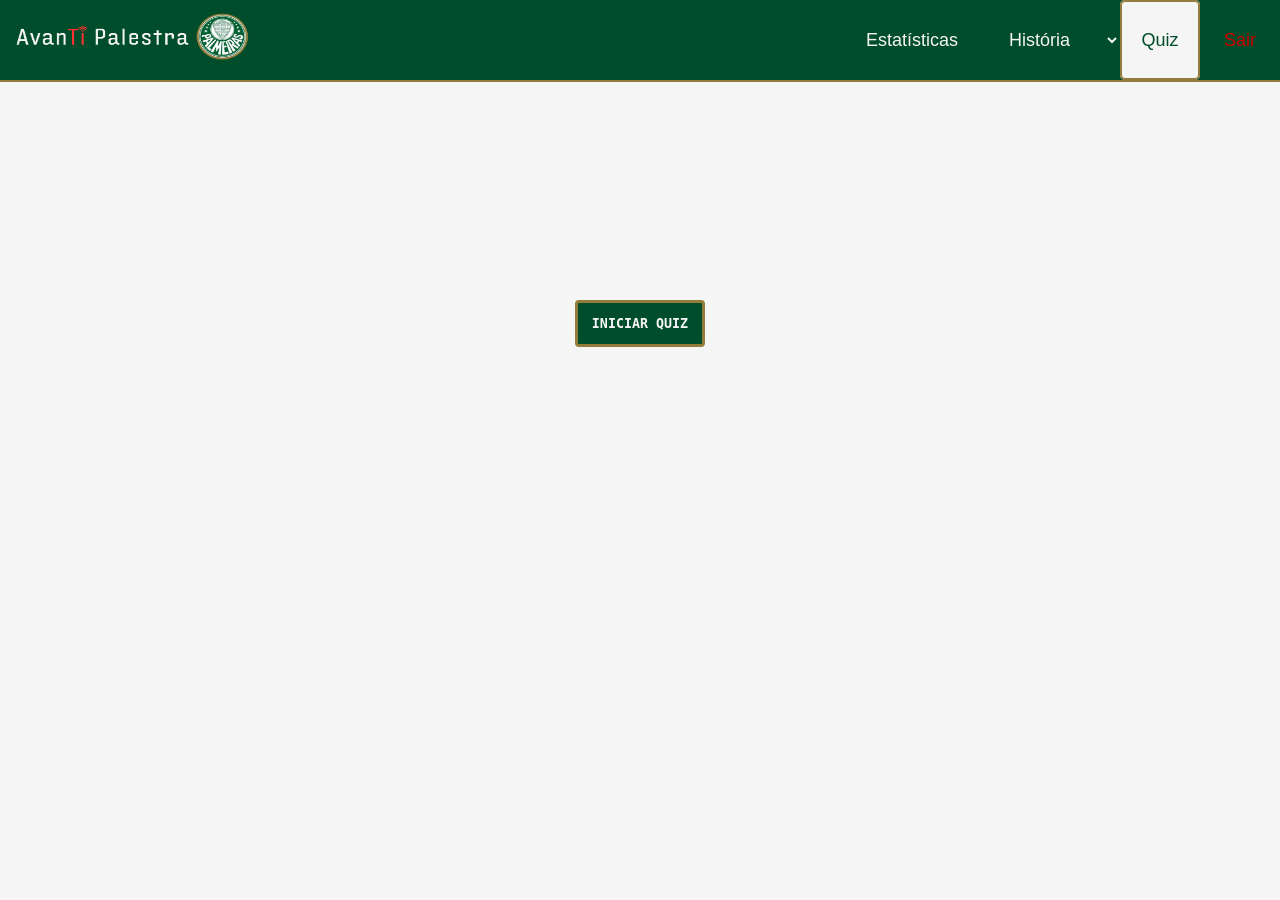
<file: public/quiz/quiz_internacional.html>
<!DOCTYPE html>
<html lang="en">

<head>
    <meta charset="UTF-8">
    <meta name="viewport" content="width=device-width, initial-scale=1.0">
    <title>Quiz | História Internacional</title>
    <link rel="stylesheet" href="./../css/estilo.css">
    <link rel="stylesheet" href="./../css/style.css">
    <link rel="stylesheet" href="./../css/quiz.css">
    
</head>


<body onload="onloadEsconder()">
    <div class="home-header" style="height: 80px;">
            <img
            class="imagem-logo"
            src="../assets/imgs/AvanTI_logo.png"
            alt="logo"
            width="250px"
            height="50px"
            />
            <a class="pagina-estatisticas" href="./../dashboard/dashboard.html" style="font-size: large;">Estatísticas</a>

            <select class="pagina-historia" style="border: none; padding: 13px; font-size: large;" onchange="if (this.value) window.location.href = this.value;">
                <option value="" class="option-historia" style="display: none; font-size: large;">História</option>
                <option class="option-historia" value="../historia/historia_geral.html" style="font-size: large;">História-Geral</option>
                <option class="option-historia"  value="../historia/historia_libertadores.html" style="font-size: large;">História-Libertadores</option>
                <option class="option-historia"  value="../historia/historia_nacional.html" style="font-size: large;">História-Nacional</option>
            </select>
            <a class="pagina-quiz" href="./../quiz/home_quiz.html" style="font-size: large;background-color: #f5f5f5; color: #004d2b; border-radius: 5px;box-shadow: inset 0 0 0 2px #947d3b;">Quiz</a>
            <a class="pagina-quiz" href="./../login.html" style="font-size: large; color: #cc0000;">Sair</a>
    </div>


    <div class="divisor"></div>

    <div>
    <div id="pontuacaoEJogo">
        <button id="btnIniciarQuiz" onclick="iniciarQuiz()">INICIAR QUIZ</button>

        <div id="container-quiz">
        <div id="pontuacao" class="flex-colunar width-fit-content">
            <div id="pontuacaoDuranteJogo" class="flex-colunar padding-8">
                <span class="width-fit-content">Quantidade de acertos: <span id="spanCertas"></span></span>
                <span class="width-fit-content" style="color: #dc3545;">Quantidade de erros: <span id="spanErradas"></span></span>
            </div>
            <div id="pontuacaoFinalJogo" class="flex-colunar padding-8">
                <span id="pontuacaoFinal" class="width-fit-content">Pontuação Final:
                    <span id="spanPontuacaoFinal"></span>
                </span>
                <span id="msgFinal" class="width-fit-content"></span>
            </div>
        </div>

        <div id="jogo" class="width-fit-content flex-colunar ">

            <div id="infoQuestao" class="padding-8">
                <span>Questão atual: <span id="spanNumeroDaQuestaoAtual"></span> de <span id="qtdQuestoes"></span>
                    questões.</span>
            </div>

            <div id="perguntaDaQuestaoAtual" class="padding-8">
                <span id="spanQuestaoExibida" class="text-bold"></span>
            </div>

            <div id="infoAlternativas" class="padding-8">
                <span><em>Escolha uma opção dentre as abaixo:</em></span>
            </div>

            <div id="opcoes" class="flex-colunar padding-8">
                <span>
                    <input type="radio" id="primeiraOpcao" name="option" class="radio" value="A" />
                    <label for="primeiraOpcao" class="option" id="labelOpcaoUm"></label>
                </span>
                <span>
                    <input type="radio" id="segundaOpcao" name="option" class="radio" value="B" />
                    <label for="segundaOpcao" class="option" id="labelOpcaoDois"></label>
                </span>
                <span>
                    <input type="radio" id="terceiraOpcao" name="option" class="radio" value="C" />
                    <label for="terceiraOpcao" class="option" id="labelOpcaoTres"></label>
                </span>
                <span>
                    <input type="radio" id="quartaOpcao" name="option" class="radio" value="D" />
                    <label for="quartaOpcao" class="option" id="labelOpcaoQuatro"></label>
                </span>
            </div>

            <div id="botoes" class="flex-colunar padding-8">
                <button onclick="submeter()" id="btnSubmeter">Submeter resposta</button>
                <button onclick="avancar()" id="btnProx" disabled>Avançar para próxima questão</button>
                <button onclick="tentarNovamente()" id="btnTentarNovamente" disabled>Tentar novamente</button>
            </div>

        </div>
        <div class="telaFinalQuiz" id="telaResultado">
            <h2>Quiz finalizado!</h2>
            <div class="container-botoes-resultado">
            <button class="botao-final" onclick="tentarNovamente()">Tentar novamente</button>
            <button class="botao-final" onclick="window.location.href='./../dashboard/dashboard.html'">Ver estatísticas</button>
            </div>
        </div>
        </div>
    </div>
    
</body>

</html>
<script>
    const ID_QUIZ = 2                        
    const ID_USUARIO = sessionStorage.ID_USUARIO 

    // variáveis globais        
    let listaDeQuestoes = []
    let respostasDoUsuario = []
    let classificacaoFinal = ""
    let numeroDaQuestaoAtual = 0
    let pontuacaoFinal = 0
    let tentativaIncorreta = 0
    let certas = 0
    let erradas = 0
    let quantidadeDeQuestoes = 0 

    
    function onloadEsconder() {
        document.getElementById('pontuacao').style.display = "none"
        document.getElementById('jogo').style.display = "none"
        document.getElementById('telaResultado').style.display = "none"
    }

    async function iniciarQuiz() {
        try {
            const resposta = await fetch(`/questoes/listar/${ID_QUIZ}`)

            if(resposta.ok){
                const questoesDoBanco = await resposta.json();
                listaDeQuestoes = questoesDoBanco;
            } else{
                throw new Error("Status " + resposta.status)
            }

        } catch (erro) {
            console.log(erro)
            alert("Não foi possível carregar as questões. Tente novamente.")
            return
        }

        if (listaDeQuestoes.length == 0) {
            alert("O quiz ainda não possui questões.")
            return
        }

        quantidadeDeQuestoes = listaDeQuestoes.length

        document.getElementById('pontuacao').style.display = "flex"
        document.getElementById('jogo').style.display = "flex"
        document.getElementById('btnIniciarQuiz').style.display = "none"

        document.getElementById('qtdQuestoes').innerHTML = quantidadeDeQuestoes

        preencherHTMLcomQuestaoAtual(0)

        btnSubmeter.disabled = false
        btnProx.disabled = true
        btnTentarNovamente.disabled = true
    }

    function preencherHTMLcomQuestaoAtual(index) {
        habilitarAlternativas(true)
        const questaoAtual = listaDeQuestoes[index]
        numeroDaQuestaoAtual = index
        console.log("questaoAtual")
        console.log(questaoAtual)
        document.getElementById("spanNumeroDaQuestaoAtual").innerHTML = Number(index) + 1 // ajustando porque o index começa em 0
        document.getElementById("spanQuestaoExibida").innerHTML = questaoAtual.pergunta;
        document.getElementById("labelOpcaoUm").innerHTML = questaoAtual.alternativa_a;
        document.getElementById("labelOpcaoDois").innerHTML = questaoAtual.alternativa_b;
        document.getElementById("labelOpcaoTres").innerHTML = questaoAtual.alternativa_c;
        document.getElementById("labelOpcaoQuatro").innerHTML = questaoAtual.alternativa_d;
    }

    function submeter() {
        const options = document.getElementsByName("option"); // recupera alternativas no html

        let hasChecked = false  // verifica se tem algum option marcado, se tiver ele habilita e sai do for
        for (let i = 0; i < options.length; i++) {
            if (options[i].checked) {
                hasChecked = true
                break
            }
        }

        if (!hasChecked) {
            alert("Não há alternativas escolhidas. Escolha uma opção.")
        } else {
            btnSubmeter.disabled = true  // desabilita o botão de submeter para não enviar duas respostas para a questão e habilita o botão para ir para próxima
            btnProx.disabled = false

            habilitarAlternativas(false)

            checarResposta()
        }
    }

    function habilitarAlternativas(trueOrFalse) {
        let opcaoEscolhida = trueOrFalse ? false : true //if-else de uma linha só, se for true retorna (false) se for false retorna (true). é assim porque o radius usa o valor invertido para habilitar ou desabilitar o clique

        primeiraOpcao.disabled = opcaoEscolhida // se ele for a opção escolhida fica ele não pode ser clicável outra vez
        segundaOpcao.disabled = opcaoEscolhida
        terceiraOpcao.disabled = opcaoEscolhida
        quartaOpcao.disabled = opcaoEscolhida
    }

    function avancar() {
        btnProx.disabled = true
        btnSubmeter.disabled = false

        desmarcarRadioButtons()

        if (numeroDaQuestaoAtual < quantidadeDeQuestoes - 1) {
            preencherHTMLcomQuestaoAtual(numeroDaQuestaoAtual)
        } else if (numeroDaQuestaoAtual == quantidadeDeQuestoes - 1) {
            alert("Atenção... a próxima é a ultima questão!")
            preencherHTMLcomQuestaoAtual(numeroDaQuestaoAtual)
        } else {
            finalizarJogo()
        }
        limparCoresBackgroundOpcoes()
    }

    function tentarNovamente() {
        // atualiza a página
        window.location.reload()
    }

    function checarResposta() {
    const questaoAtual = listaDeQuestoes[numeroDaQuestaoAtual]  // questão atual 
    const respostaQuestaoAtual = questaoAtual.alternativa_correta // qual é a resposta correta da questão atual

    const options = document.getElementsByName("option"); // recupera alternativas no html

    for(let i = 0; i <= options.length -1; i++){
        if (options[i].checked) {
            respostasDoUsuario.push({
                fkQuestao: questaoAtual.id,
                alternativaSelecionada: options[i].value 
            })
        }    
    }

    let alternativaCorreta = null

    options.forEach((option) => {
            if (option.value === respostaQuestaoAtual) {
                console.log("alternativaCorreta está no componente: " + alternativaCorreta)
                alternativaCorreta = option.labels[0].id
            }
        })

    // verifica se resposta assinalada é correta
    options.forEach((option) => {
        if (option.checked === true && option.value === respostaQuestaoAtual) {
            document.getElementById(alternativaCorreta).classList.add("text-success-with-bg")
            pontuacaoFinal++
            certas++
            document.getElementById("spanCertas").innerHTML = certas
            numeroDaQuestaoAtual++
        } else if (option.checked && option.value !== respostaQuestaoAtual) {
            const wrongLabelId = option.labels[0].id

            document.getElementById(wrongLabelId).classList.add("text-danger-with-bg")
            document.getElementById(alternativaCorreta).classList.add("text-success-with-bg")
            tentativaIncorreta++
            erradas++
            document.getElementById("spanErradas").innerHTML = erradas
            numeroDaQuestaoAtual++
        }
    })
}

    function limparCoresBackgroundOpcoes() {
        const options = document.getElementsByName("option");
        options.forEach((option) => {
            document.getElementById(option.labels[0].id).classList.remove("text-danger-with-bg")
            document.getElementById(option.labels[0].id).classList.remove("text-success-with-bg")
        })
    }

    function desmarcarRadioButtons() {
        const options = document.getElementsByName("option");
        for (let i = 0; i < options.length; i++) {
            options[i].checked = false;
        }
    }

    function finalizarJogo() {
        let textoParaMensagemFinal = null
        let classComCoresParaMensagemFinal = null
        const porcentagemFinalDeAcertos = pontuacaoFinal / quantidadeDeQuestoes

        if (porcentagemFinalDeAcertos <= 0.3) {
            textoParaMensagemFinal = "Tá precisando vestir mais a camisa..."
            classComCoresParaMensagemFinal = "text-danger-with-bg"
            classificacaoFinal = "Torcedor de mentirinha"
        }
        else if (porcentagemFinalDeAcertos > 0.3 && porcentagemFinalDeAcertos < 0.9) {
            textoParaMensagemFinal = "Tá no caminho, mas ainda não é titular!"
            classComCoresParaMensagemFinal = "text-warning-with-bg"
            classificacaoFinal = "Turma do amendoin"
        }
        else if (porcentagemFinalDeAcertos >= 0.9) {
            textoParaMensagemFinal = "10 e Faixa!"
            classComCoresParaMensagemFinal = "text-success-with-bg"
            classificacaoFinal = "Divino"
        }

        textoParaMensagemFinal += "<br> Você acertou " + Math.round((porcentagemFinalDeAcertos) * 100) + "% das questões."

        document.getElementById('msgFinal').innerHTML = textoParaMensagemFinal
        document.getElementById('msgFinal').classList.add(classComCoresParaMensagemFinal)
        document.getElementById('spanPontuacaoFinal').innerHTML = pontuacaoFinal

        document.getElementById('jogo').classList.add("text-new-gray")

        btnProx.disabled = true
        btnSubmeter.disabled = true
        btnTentarNovamente.disabled = false

        salvarDesempenho() 

        document.getElementById("jogo").style.display = "none";
        document.getElementById("telaResultado").style.display = "flex";
    }

    async function salvarDesempenho() {
        fetch("/desempenhos/cadastrar", {
                method: "POST",
                headers: { 
                    "Content-Type": "application/json"
                },
                body: JSON.stringify({
                    qtdAcertos: pontuacaoFinal,
                    classificacao: classificacaoFinal,
                    fkQuiz: ID_QUIZ,
                    fkUsuario: ID_USUARIO,
                    respostas: respostasDoUsuario
                }),
            })
             .then(function (resposta) {
                console.log("resposta: ", resposta);

            if (resposta.ok) {
                console.log("Desempenho salvo com sucesso!")
            } else{
                throw "Houve um erro ao tentar realizar o cadastro!";
            }
         })
        .catch (function (erro) {
            console.log(erro)
            console.log(respostasDoUsuario)
            alert("Seu resultado não pôde ser salvo.")
        });
    }
</script>
</file>
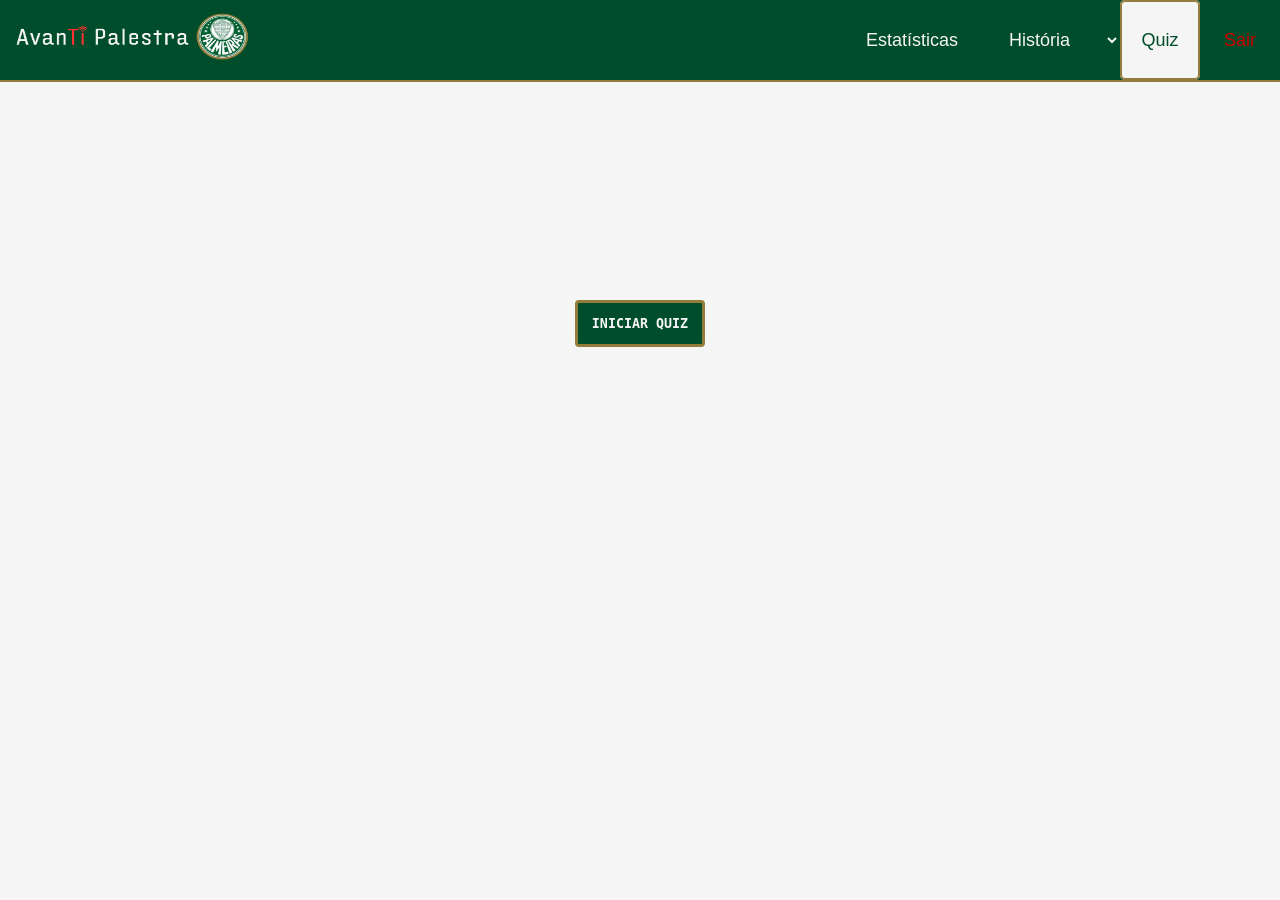
<file: public/quiz/quiz_nacional.html>
<!DOCTYPE html>
<html lang="en">

<head>
    <meta charset="UTF-8">
    <meta name="viewport" content="width=device-width, initial-scale=1.0">
    <title>Quiz | História-Nacional</title>
    <link rel="stylesheet" href="./../css/estilo.css">
    <link rel="stylesheet" href="./../css/style.css">
    <link rel="stylesheet" href="./../css/quiz.css">
    
</head>


<body onload="onloadEsconder()">
   <div class="home-header" style="height: 80px;">
            <img
            class="imagem-logo"
            src="../assets/imgs/AvanTI_logo.png"
            alt="logo"
            width="250px"
            height="50px"
            />
            <a class="pagina-estatisticas" href="./../dashboard/dashboard.html" style="font-size: large;">Estatísticas</a>

            <select class="pagina-historia" style="border: none; padding: 13px; font-size: large;" onchange="if (this.value) window.location.href = this.value;">
                <option value="" class="option-historia" style="display: none; font-size: large;">História</option>
                <option class="option-historia" value="../historia/historia_geral.html" style="font-size: large;">História-Geral</option>
                <option class="option-historia"  value="../historia/historia_libertadores.html" style="font-size: large;">História-Libertadores</option>
                <option class="option-historia"  value="../historia/historia_nacional.html" style="font-size: large;">História-Nacional</option>
            </select>
            <a class="pagina-quiz" href="./../quiz/home_quiz.html" style="font-size: large;background-color: #f5f5f5; color: #004d2b; border-radius: 5px;box-shadow: inset 0 0 0 2px #947d3b;">Quiz</a>
            <a class="pagina-quiz" href="./../login.html" style="font-size: large; color: #cc0000;">Sair</a>
    </div>


    <div class="divisor"></div>

    <div>
    <div id="pontuacaoEJogo">
        <button id="btnIniciarQuiz" onclick="iniciarQuiz()">INICIAR QUIZ</button>

        <div id="container-quiz">
        <div id="pontuacao" class="flex-colunar width-fit-content">
            <div id="pontuacaoDuranteJogo" class="flex-colunar padding-8">
                <span class="width-fit-content">Quantidade de acertos: <span id="spanCertas"></span></span>
                <span class="width-fit-content" style="color: #dc3545;">Quantidade de erros: <span id="spanErradas"></span></span>
            </div>
            <div id="pontuacaoFinalJogo" class="flex-colunar padding-8">
                <span id="pontuacaoFinal" class="width-fit-content">Pontuação Final:
                    <span id="spanPontuacaoFinal"></span>
                </span>
                <span id="msgFinal" class="width-fit-content"></span>
            </div>
        </div>

        <div id="jogo" class="width-fit-content flex-colunar ">

            <div id="infoQuestao" class="padding-8">
                <span>Questão atual: <span id="spanNumeroDaQuestaoAtual"></span> de <span id="qtdQuestoes"></span>
                    questões.</span>
            </div>

            <div id="perguntaDaQuestaoAtual" class="padding-8">
                <span id="spanQuestaoExibida" class="text-bold"></span>
            </div>

            <div id="infoAlternativas" class="padding-8">
                <span><em>Escolha uma opção dentre as abaixo:</em></span>
            </div>

            <div id="opcoes" class="flex-colunar padding-8">
                <span>
                    <input type="radio" id="primeiraOpcao" name="option" class="radio" value="A" />
                    <label for="primeiraOpcao" class="option" id="labelOpcaoUm"></label>
                </span>
                <span>
                    <input type="radio" id="segundaOpcao" name="option" class="radio" value="B" />
                    <label for="segundaOpcao" class="option" id="labelOpcaoDois"></label>
                </span>
                <span>
                    <input type="radio" id="terceiraOpcao" name="option" class="radio" value="C" />
                    <label for="terceiraOpcao" class="option" id="labelOpcaoTres"></label>
                </span>
                <span>
                    <input type="radio" id="quartaOpcao" name="option" class="radio" value="D" />
                    <label for="quartaOpcao" class="option" id="labelOpcaoQuatro"></label>
                </span>
            </div>

            <div id="botoes" class="flex-colunar padding-8">
                <button onclick="submeter()" id="btnSubmeter">Submeter resposta</button>
                <button onclick="avancar()" id="btnProx" disabled>Avançar para próxima questão</button>
                <button onclick="tentarNovamente()" id="btnTentarNovamente" disabled>Tentar novamente</button>
            </div>

        </div>
         <div class="telaFinalQuiz" id="telaResultado">
            <h2>Quiz finalizado!</h2>
            <div class="container-botoes-resultado">
            <button class="botao-final" onclick="tentarNovamente()">Tentar novamente</button>
            <button class="botao-final" onclick="window.location.href='./../dashboard/dashboard.html'">Ver estatísticas</button>
            </div>
        </div>
        </div>
    </div>
    
</body>

</html>
<script>
    const ID_QUIZ = 3                       
    const ID_USUARIO = sessionStorage.ID_USUARIO 

    // variáveis globais        
    let listaDeQuestoes = []
    let respostasDoUsuario = []
    let classificacaoFinal = ""
    let numeroDaQuestaoAtual = 0
    let pontuacaoFinal = 0
    let tentativaIncorreta = 0
    let certas = 0
    let erradas = 0
    let quantidadeDeQuestoes = 0 

    
    function onloadEsconder() {
        document.getElementById('pontuacao').style.display = "none"
        document.getElementById('jogo').style.display = "none"
        document.getElementById('telaResultado').style.display = "none"
    }

    async function iniciarQuiz() {
        try {
            const resposta = await fetch(`/questoes/listar/${ID_QUIZ}`)

            if(resposta.ok){
                const questoesDoBanco = await resposta.json();
                listaDeQuestoes = questoesDoBanco;
            } else{
                throw new Error("Status " + resposta.status)
            }

        } catch (erro) {
            console.log(erro)
            alert("Não foi possível carregar as questões. Tente novamente.")
            return
        }

        if (listaDeQuestoes.length == 0) {
            alert("O quiz ainda não possui questões.")
            return
        }

        quantidadeDeQuestoes = listaDeQuestoes.length

        document.getElementById('pontuacao').style.display = "flex"
        document.getElementById('jogo').style.display = "flex"
        document.getElementById('btnIniciarQuiz').style.display = "none"

        document.getElementById('qtdQuestoes').innerHTML = quantidadeDeQuestoes

        preencherHTMLcomQuestaoAtual(0)

        btnSubmeter.disabled = false
        btnProx.disabled = true
        btnTentarNovamente.disabled = true
    }

    function preencherHTMLcomQuestaoAtual(index) {
        habilitarAlternativas(true)
        const questaoAtual = listaDeQuestoes[index]
        numeroDaQuestaoAtual = index
        console.log("questaoAtual")
        console.log(questaoAtual)
        document.getElementById("spanNumeroDaQuestaoAtual").innerHTML = Number(index) + 1 // ajustando porque o index começa em 0
        document.getElementById("spanQuestaoExibida").innerHTML = questaoAtual.pergunta;
        document.getElementById("labelOpcaoUm").innerHTML = questaoAtual.alternativa_a;
        document.getElementById("labelOpcaoDois").innerHTML = questaoAtual.alternativa_b;
        document.getElementById("labelOpcaoTres").innerHTML = questaoAtual.alternativa_c;
        document.getElementById("labelOpcaoQuatro").innerHTML = questaoAtual.alternativa_d;
    }

    function submeter() {
        const options = document.getElementsByName("option"); // recupera alternativas no html

        let hasChecked = false  // verifica se tem algum option marcado, se tiver ele habilita e sai do for
        for (let i = 0; i < options.length; i++) {
            if (options[i].checked) {
                hasChecked = true
                break
            }
        }

        if (!hasChecked) {
            alert("Não há alternativas escolhidas. Escolha uma opção.")
        } else {
            btnSubmeter.disabled = true  // desabilita o botão de submeter para não enviar duas respostas para a questão e habilita o botão para ir para próxima
            btnProx.disabled = false

            habilitarAlternativas(false)

            checarResposta()
        }
    }

    function habilitarAlternativas(trueOrFalse) {
        let opcaoEscolhida = trueOrFalse ? false : true //if-else de uma linha só, se for true retorna (false) se for false retorna (true). é assim porque o radius usa o valor invertido para habilitar ou desabilitar o clique

        primeiraOpcao.disabled = opcaoEscolhida // se ele for a opção escolhida fica ele não pode ser clicável outra vez
        segundaOpcao.disabled = opcaoEscolhida
        terceiraOpcao.disabled = opcaoEscolhida
        quartaOpcao.disabled = opcaoEscolhida
    }

    function avancar() {
        btnProx.disabled = true
        btnSubmeter.disabled = false

        desmarcarRadioButtons()

        if (numeroDaQuestaoAtual < quantidadeDeQuestoes - 1) {
            preencherHTMLcomQuestaoAtual(numeroDaQuestaoAtual)
        } else if (numeroDaQuestaoAtual == quantidadeDeQuestoes - 1) {
            alert("Atenção... a próxima é a ultima questão!")
            preencherHTMLcomQuestaoAtual(numeroDaQuestaoAtual)
        } else {
            finalizarJogo()
        }
        limparCoresBackgroundOpcoes()
    }

    function tentarNovamente() {
        // atualiza a página
        window.location.reload()
    }

    function checarResposta() {
    const questaoAtual = listaDeQuestoes[numeroDaQuestaoAtual]  // questão atual 
    const respostaQuestaoAtual = questaoAtual.alternativa_correta // qual é a resposta correta da questão atual

    const options = document.getElementsByName("option"); // recupera alternativas no html

    for(let i = 0; i <= options.length -1; i++){
        if (options[i].checked) {
            respostasDoUsuario.push({
                fkQuestao: questaoAtual.id,
                alternativaSelecionada: options[i].value 
            })
        }    
    }

    let alternativaCorreta = null

    options.forEach((option) => {
            if (option.value === respostaQuestaoAtual) {
                console.log("alternativaCorreta está no componente: " + alternativaCorreta)
                alternativaCorreta = option.labels[0].id
            }
        })

    // verifica se resposta assinalada é correta
    options.forEach((option) => {
        if (option.checked === true && option.value === respostaQuestaoAtual) {
            document.getElementById(alternativaCorreta).classList.add("text-success-with-bg")
            pontuacaoFinal++
            certas++
            document.getElementById("spanCertas").innerHTML = certas
            numeroDaQuestaoAtual++
        } else if (option.checked && option.value !== respostaQuestaoAtual) {
            const wrongLabelId = option.labels[0].id

            document.getElementById(wrongLabelId).classList.add("text-danger-with-bg")
            document.getElementById(alternativaCorreta).classList.add("text-success-with-bg")
            tentativaIncorreta++
            erradas++
            document.getElementById("spanErradas").innerHTML = erradas
            numeroDaQuestaoAtual++
        }
    })
}

    function limparCoresBackgroundOpcoes() {
        const options = document.getElementsByName("option");
        options.forEach((option) => {
            document.getElementById(option.labels[0].id).classList.remove("text-danger-with-bg")
            document.getElementById(option.labels[0].id).classList.remove("text-success-with-bg")
        })
    }

    function desmarcarRadioButtons() {
        const options = document.getElementsByName("option");
        for (let i = 0; i < options.length; i++) {
            options[i].checked = false;
        }
    }

    function finalizarJogo() {
        let textoParaMensagemFinal = null
        let classComCoresParaMensagemFinal = null
        const porcentagemFinalDeAcertos = pontuacaoFinal / quantidadeDeQuestoes

        if (porcentagemFinalDeAcertos <= 0.3) {
            textoParaMensagemFinal = "Tá precisando vestir mais a camisa..."
            classComCoresParaMensagemFinal = "text-danger-with-bg"
            classificacaoFinal = "Torcedor de mentirinha"
        }
        else if (porcentagemFinalDeAcertos > 0.3 && porcentagemFinalDeAcertos < 0.9) {
            textoParaMensagemFinal = "Tá no caminho, mas ainda não é titular!"
            classComCoresParaMensagemFinal = "text-warning-with-bg"
            classificacaoFinal = "Turma do amendoin"
        }
        else if (porcentagemFinalDeAcertos >= 0.9) {
            textoParaMensagemFinal = "10 e Faixa!"
            classComCoresParaMensagemFinal = "text-success-with-bg"
            classificacaoFinal = "Divino"
        }

        textoParaMensagemFinal += "<br> Você acertou " + Math.round((porcentagemFinalDeAcertos) * 100) + "% das questões."

        document.getElementById('msgFinal').innerHTML = textoParaMensagemFinal
        document.getElementById('msgFinal').classList.add(classComCoresParaMensagemFinal)
        document.getElementById('spanPontuacaoFinal').innerHTML = pontuacaoFinal

        document.getElementById('jogo').classList.add("text-new-gray")

        btnProx.disabled = true
        btnSubmeter.disabled = true
        btnTentarNovamente.disabled = false

        salvarDesempenho() 

        document.getElementById("jogo").style.display = "none";
        document.getElementById("telaResultado").style.display = "flex";
    }

    async function salvarDesempenho() {
        fetch("/desempenhos/cadastrar", {
                method: "POST",
                headers: { 
                    "Content-Type": "application/json"
                },
                body: JSON.stringify({
                    qtdAcertos: pontuacaoFinal,
                    classificacao: classificacaoFinal,
                    fkQuiz: ID_QUIZ,
                    fkUsuario: ID_USUARIO,
                    respostas: respostasDoUsuario
                }),
            })
             .then(function (resposta) {
                console.log("resposta: ", resposta);

            if (resposta.ok) {
                console.log("Desempenho salvo com sucesso!")
            } else{
                throw "Houve um erro ao tentar realizar o cadastro!";
            }
         })
        .catch (function (erro) {
            console.log(erro)
            console.log(respostasDoUsuario)
            alert("Seu resultado não pôde ser salvo.")
        });
    }
</script>
</file>
<file: public/css/style.css>
@import url('https://fonts.googleapis.com/css2?family=Open+Sans:wght@400;600;700&display=swap');

body{
    margin: 0;
    padding: 0;
    font-family: 'Open Sans', sans-serif;
    width: auto;
}

.home-header{
    background-color: #004d2b;
    height: 80px;
    width: 100%;
    display: flex;
    flex-direction: row;
}

.botao-entrar{
    background-color: #004d2b;
    border: solid 3px;
    border-color: #947d3b;
    height: 40px;
    width: 90px;
    display: flex;
    justify-content: center;
    align-items: center;
    color: #f5f5f5;
    border-radius: 4px;
    margin-right: 15px;
    margin-left: auto;
    align-self: center;
    text-decoration: none;
}

.botao-cadastrar{
    background-color: #004d2b;
    border: solid 3px;
    border-color: #947d3b;
    height: 40px;
    width: 90px;
    display: flex;
    justify-content: center;
    align-items: center;
    color: #f5f5f5;
    border-radius: 4px;
    margin-right: 15px;
    margin-left: 10px;
    align-self: center;
    text-decoration: none;
}


.imagem-logo{
    padding: 10px;
}

.divisor{
    border: solid 1.5px;
    border-color: #947d3b;
}

.banner-home{
    background: url("../assets/imgs/baner_home.png") center / cover no-repeat;
    display: flex;
    flex-direction: column;
    justify-content: center;
    align-items: center;
    height: 400px;
    width: auto;
    color: #f5f5f5;
    font-size: xx-large;
    padding: 1px;
}

.frase-banner-verde{
    color: #00bf63;
    
}

.frase-banner-branca{
    color: #f5f5f5;
    font-size: large;
    
}

.conteudo-banner{
    display: flex;
    justify-content: center;
    align-items: center;
}

.titulo-banner{
    margin-bottom: 30px;
}

.botao-cadastro{
    background-color: #004d2b;
    border: solid 3px;
    border-color: #947d3b;
    height: 60px;
    width: 190px;
    display: flex;
    justify-content: center;
    align-items: center;
    color: #f5f5f5;
    border-radius: 6px;
    font-size: 1.3rem;
    text-decoration: none;
}

#secao-funcionalidade{
    background-color: #f5f5f5;
    height: 10rem;
    display: flex;
    flex-direction: row;
    color: #004d2b;
    justify-content: space-around;

}

#funcionalidade-1{
    display: flex;
    flex-direction: column;
    justify-content: center;
    align-items: center;
    width: 25rem;
    text-align: center; 
}

#funcionalidade-2{
    display: flex;
    flex-direction: column;
    justify-content: center;
    align-items: center;
    width: 25rem;
    text-align: center;
    margin-bottom: 20px;  
}

#funcionalidade-3{
    display: flex;
    flex-direction: column;
    justify-content: center;
    align-items: center;
    width: 22rem;
    text-align: center; 
}


.titulo-funcionalidade{
    font-size: x-large;
}

.frase-funcionalidade{
    color: #545454;

}

.divisor-vertical{
    border: solid 1px;
    border-color: #947d3b;
    height: 90px;
    margin-top: 40px;
}

#secao-descricao{
    background-color: #004d2b;
    height: 25rem;
    display: flex;
    flex-direction: row;
    color: #f5f5f5;
    font-size:2rem;
    align-items: center;
    padding: 1rem;
    
}

#descricao-titulo{
    font-size: 2rem;
    border-bottom: solid 1.5px #947d3b;
}

#img-descricao{
    margin-left: 5rem;
}

.descricao-texto{
    font-size: 1.1rem;   
}

#projeto-descricao{
    width: 50rem;
    margin-left: 2rem;
}


#secao-chamariz{
    background: url("../assets/imgs/idolos_banner.png") center / 100% 100% no-repeat;
    height: 15rem;
    width: 100%;
    display: flex;
    flex-direction: row;
}

#titulo-chamariz{
    color: #f5f5f5;
    font-size: 2.0rem;
    width: 50rem;
    padding: 2rem;
}

.texto-chamariz{
    font-size: 1.3rem;
}

#botao-testar{
    background-color: #004d2b;
    border: solid 3px;
    border-color: #947d3b;
    height: 3.5rem;
    width: 15rem;
    display: flex;
    justify-content: center;
    text-align: center;
    align-items: center;
    color: #f5f5f5;
    border-radius: 8px;
    margin-right: 8rem;
    margin-left: auto;
    align-self: center;
    margin-top: 3rem;
    font-size: large;
    text-decoration: none;
}

.footer{
    display: flex;
    background-color: #004d2b;
    height: 7rem;
    flex-direction: column;
}

.info-footer{
    width: auto;
    margin-left: 3rem;
    margin-right: 2.5rem;
    display: flex;
    flex-direction: row;
    height: 3.5rem;
}

.links-footer{
    margin-left: auto;
    align-self: center;
    color:#f5f5f5;
    width: 10rem;
    display: flex;
    justify-content: space-around;
    text-decoration: none;
}

.link-footer{
    text-decoration: none;
    color:#f5f5f5;
}

.divisor-footer{
    border: solid 1px;
    border-color: #947d3b;
    margin-left: 4rem;
    margin-right: 4rem;
}

.texto-direitos{
    color: #f5f5f5;
    align-self: center;
}

#container{
    height: fit-content;
}
</file>
<file: public/css/minha_historia.css>
body{
    width: 100%;
}

#container{
    padding: 20px;
    display: flex;
    justify-content: center;
    align-items: center;
    flex-direction: column;
    background-image: url('../assets/imgs/minha_historia_bg.png');
    background-size: 100% auto;
background-position: center;
}

#secao-historia{
    display: flex;
    flex-direction: column;
    justify-content: center;
    align-items: center;
    background-color: #004d2b;
    border-radius: 5px;
    border: solid 3px;
    border-color: #947d3b;
    width: 90%;

}

#img_bebe{
    margin-top: 20px;
    border-radius: 5px;
}

.span-historia{
    color: #f5f5f5;
    font-size: x-large;
}

.divisor-foto{
    border: solid 1px;
    border-color: #947d3b;
    width: 60%;
    

}
</file>
<file: public/css/historia.css>
#container{
    padding: 20px;
    display: flex;
    justify-content: center;
    align-items: center;
    flex-direction: column;
    background-image: url('../assets/imgs/historia-geral-bg.png');
    background-size: 100% auto;
background-position: center;
}

.span-historia{
    color: #004d2b;
    font-size: large;
}


.pagina-estatisticas{
    background-color: #004d2b;
    border-color: #947d3b;
    height: 100%;
    width: 10rem;
    display: flex;
    justify-content: center;
    align-items: center;
    color: #f5f5f5;
    margin-left: auto;
    align-self: center;
    text-decoration: none;
    font-size: x-large;
}

.pagina-historia{
    background-color: #004d2b;
    border-color: #947d3b;
    height: 100%;
    width: 8rem;
    display: flex;
    justify-content: center;
    align-items: center;
    color: #f5f5f5;
    align-self: center;
    text-decoration: none;
    font-size: x-large;
}

.pagina-quiz{
    background-color: #004d2b;
    border-color: #947d3b;
    height: 100%;
    width: 5rem;
    display: flex;
    justify-content: center;
    align-items: center;
    color: #f5f5f5;
    align-self: center;
    text-decoration: none;
    font-size: x-large;
    margin-right: 0;
}

#secao-historia{
    justify-content: flex-start;
    background-color: #f5f5f5;
    color: #004d2b;
}

.historia-conteudo{
    display: flex;
    justify-content: center;
    align-items: center;   
    flex-direction: column;
}

h2{
    color: #004d2b;
}

.historia-conteudo{
    padding: 5%;
}

.historia-img-card{
    align-self: center;
}

.option-historia{
    background-color: #f5f5f5;
    color: #004d2b;
    
}
</file>
<file: public/css/estilo.css>
@import url('https://fonts.googleapis.com/css2?family=Barlow:ital,wght@0,100;0,200;0,300;0,400;0,500;0,600;0,700;0,800;0,900;1,100;1,200;1,300;1,400;1,500;1,600;1,700;1,800;1,900&display=swap');

body {
  margin: 0;
  padding: 0;
  font-family: 'Barlow', 'Segoe UI', 'Segoe UI', Tahoma, Geneva, Verdana, sans-serif;
  background-color: #f5f5f5;
}

:root {
  --tamanho-header: 80px;
  --tamanho-banner: calc(100vh - var(--tamanho-header) - var(--tamanho-footer) - 2px);
  --tamanho-simulador: calc(100vh - var(--tamanho-header) - var(--tamanho-footer) - 2px);
  --tamanho-login: calc(100vh - var(--tamanho-header) - var(--tamanho-footer) - 2px);
  --tamanho-footer: 65px;
}

.container {
  display: flex;
  width: 80%;
  margin: auto;
  padding: 2%;
}

.header {
  height: var(--tamanho-header);
  border-bottom: 2px solid #32b9cd;
}

.header .container {
  justify-content: space-between;
  align-items: center;
  height: 100%;
}

.header a {
  text-decoration: none;
  color: #e3b062;
}

.agora {
  font-weight: 800;
}

.navbar {
  width: 300px;
  display: flex;
  align-items: center;
  justify-content: space-between;
  list-style: none;
  color: #e3b062;
}

.titulo {
  color: #32b9cd;
  width: fit-content;
  font-weight: 500;
}

.header h1 {
  margin: 0;
}

/* BANNER */

.banner {
  height: var(--tamanho-banner);
  color: white;
  background-image: url('../assets/imgs/bg-jelly-fish-para-home.png');
  background-size: cover;
}

.banner .container {
  justify-content: center;
  align-items: center;
  height: 100%;
}

.banner .container p {
  width: 50%;
  margin: 0;
  padding: 0;
  font-size: 36px;
}

.banner .container span {
  font-weight: 800;
}

/* MISSÃO VISÃO VALORES */

.social {
  background-color: #e5e5e5;
  display: flex;
}

.social .container {
  justify-content: center;
}

.box img {
  width: 170px;
}

.social .container .boxes {
  display: flex;
  justify-content: space-between;
  width: 100%;
  padding: 30px 0;
}

.social p {
  text-align: center;
}

.box {
  display: flex;
  flex-direction: column;
  align-items: center;
}

/* FOOTER */

.footer {
  background-color: #32b9cd;
  height: 150px;
  color: #fff;
  display: flex;
  font-size: 15px;
}

.footer .container {
  justify-content: center;
  text-align: center;
}

.footer .container .version {
  font-size: 12px;
}

/* LOGIN */

.login {
  height: auto;
  background-size: cover;
}

.login .container {
  justify-content: center;
  align-items: center;
  height: 100%;
}

.card {
  width: 50%;
  background-color: #004d2b;
  border-radius: 10px;
  display: flex;
  align-items: center;
  justify-content: space-evenly;
  color: #e5e5e5;
  flex-direction: column;
  height: 93%;
  padding: 8px 0;
  border: 3px solid;
  border-color: #947d3b;
}

.card h2 {
  margin: 0;
  font-size: 30px;
}

.formulario {
  display: flex;
  height: 20%;
  width: 80%;
  justify-content: space-around;
  flex-direction: column;
}

.formulario span {
  font-size: 13px;
  font-weight: 800;
}

.formulario input {
  border: 2px solid #947d3b;
  text-align: center;
  border-radius: 10px;
  margin: 0;
  height: 8%;
   
}

.formulario select {
  border: 2px solid #32b9cd;
  background-color: white;
  color: gray;
  height: 36px;
  text-align: center;
  border-radius: 10px;
  margin: 0;
}

.campo {
  display: flex;
  flex-direction: column;
  justify-content: start;
  padding: 5px 0;
}

.botao {
  cursor: pointer;
  font-family: "Barlow", sans-serif;
  border: solid 1px;
  border-color: #947d3b;
  border-radius: 5px;
  font-weight: 600;
  font-size: 18px;
  color: #fff;
  background-color: #cc0000;
  width: 120px;
  height: 30px;
  align-self: center;
  margin-top: 20px;
}

.loading-div {
  width: 50px;
  display: none;
}

.loading-div img {
  height: 50px;
  width: 50px;
}

#div_erros_login {
  display: none
}

/* FORMULARIO */

.alerta_erro{
  display: flex;
  justify-content: flex-end;
}

.card_erro {
  display: none;
  background-color: #fff;
  color: #004d2b;
  width: 230px;
  position: fixed;
  border-radius: 4px;
  border: #947d3b 3px solid;
  padding: 10px;
  margin-right: 8%;
  margin-top: 2%;
}

.card_erro #mensagem_erro{
  font-weight: 500;
  font-size: 20px;
}

.formulario .tipo_campo {
  font-size: 20px;
  font-weight: 600 !important;
}

.formulario {
  display: flex;
  flex-direction: column;
}

input {
  margin-bottom: 10px;
  border: 2px solid #32b9cd;
  padding: 10px;
  text-align: center;
  border-radius: 10px;
}

.btn {
  font-family: "Barlow", sans-serif;
  border: 0;
  border-radius: 5px;
  font-weight: 600;
  font-size: 18px;
  padding: 10px 15px;
  color: white;
  background-color: #ED145B;
  width: 120px;
  align-self: center;
  margin-top: 5px;
}

.loading-div {
  width: 50px;
  margin: auto;
  display: none;
}

.loading-div img {
  height: 50px;
  width: 50px;
}

/* SIMULADOR */

.simulador {
  color: white;
}

.simulador .container {
  flex-direction: column;
  overflow: scroll; 
  height: var(--tamanho-simulador);
}

/* ALERTA */

#alerta {
  position: absolute;
  right: 0;
  bottom: 0;
}

.mensagem-alarme {
  background-color: white;
  border-radius: 5px;
  width: 300px;
  height: 80px;
  margin: 10px;
  padding: 10px 0;
  display: flex;
  justify-content: space-evenly;
  align-items: center;
}

.mensagem-alarme h3 {
  font-size: 14px;
  margin: 0;
}

.mensagem-alarme .informacao {
  width: 66%;
}

.alarme-sino {
  width: 48px;
  height: 48px;
  animation-name: bell;
  animation-duration: 4s;
  background-image: url('https://cdn-icons-png.flaticon.com/512/1157/1157000.png');
  background-size: cover;
  animation-iteration-count: infinite;
}

.criterio{
  font-size: small;
}

@keyframes bell {
  0%   {transform: rotate(25deg)}
  25%  {transform: rotate(-25deg)}
  50%  {transform: rotate(25deg)}
  75%  {transform: rotate(-25deg)}
  100% {transform: rotate(25deg)}
}
</file>
<file: public/css/quiz.css>
/* Não usar pure white or pure black: https://uxplanet.org/basicdesign-never-use-pure-black-in-typography-36138a3327a6 */
/* The 4-point grid system: https://medium.com/@sainzkike/controlling-spacing-in-design-systems-multiple-spacing-9bf1afec87f */

:root {
    --primary-brand-color: #ED145B;
    --secondary-brand-color: #0762C8;
    --success: #198754;
    --success-dark: #095c36;
    --success-light: #9dd3ba;
    --warning: #ffc107;
    --warning-dark: #705400;
    --warning-light: #fdebb3;
    --danger: #dc3545;
    --danger-dark: #990c19;
    --danger-light: #f0c1c6;
    --new-gray: #CCCCCC;
    --new-black: #212427;
    --new-white: #E8E8E8;
}

body {
    color: var(--new-black);
    background-color: #f5f5f5;
    font-family: Verdana, Geneva, Tahoma, sans-serif;
}

button {
    font-family: monospace;
    font-weight: bold;
}

.flex-colunar {
    display: flex;
    flex-direction: column;
}

.width-fit-content {
    width: fit-content;
}

.border-primary {
    border: 3px solid var(--primary-brand-color);
}

.border-secondary {
    border: 3px solid var(--secondary-brand-color);
}

.padding-8 {
    padding: 8px;
}

.text-bold {
    font-weight: bold;
}

.text-success-with-bg {
    color: var(--success-dark);
    background-color: var(--success-light);
}

.text-warning-with-bg {
    color: var(--warning-dark);
    background-color: var(--warning-light);
}

.text-danger-with-bg {
    color: var(--danger-dark);
    background-color: var(--danger-light);
}

.text-new-gray {
    color: var(--new-gray);
}

#container-quiz{
    background-color: #f5f5f5;
    height: 27rem;
    width: 100%;
    position: relative;
    display: flex;
    justify-content: center;
    align-items: center;

}

.home-header{
    background-color: #004d2b;
    height: 90px;
    width: 100%;
    display: flex;
    flex-direction: row;
}

.pagina-estatisticas{
    background-color: #004d2b;
    border-color: #947d3b;
    height: 100%;
    width: 10rem;
    display: flex;
    justify-content: center;
    align-items: center;
    color: #f5f5f5;
    margin-left: auto;
    align-self: center;
    text-decoration: none;
    font-size: x-large;
}

.pagina-historia{
    background-color: #004d2b;
    border-color: #947d3b;
    height: 100%;
    width: 8rem;
    display: flex;
    justify-content: center;
    align-items: center;
    color: #f5f5f5;
    align-self: center;
    text-decoration: none;
    font-size: x-large;
}

.pagina-quiz{
    background-color: #004d2b;
    border-color: #947d3b;
    height: 100%;
    width: 5rem;
    display: flex;
    justify-content: center;
    align-items: center;
    color: #f5f5f5;
    align-self: center;
    text-decoration: none;
    font-size: x-large;
    margin-right: 0;
}

#pontuacaoEJogo{
    background-color: #f5f5f5;
    display: flex;
    justify-content: center;
    align-items: center;
    flex-direction: column;
    height: 27rem;
}

#pontuacao{
    align-self: flex-start;
    background-color: #f5f5f5;
    margin-right: 10rem;
    width: 400px;
    color: #004d2b;
    position: absolute;
    margin: 0;
}

#btnIniciarQuiz{
    margin-top: 17%;
    height: 110px;
    width: 130px;
    border: solid 3px;
    border-radius: 4px;
    border-color: #947d3b;
    background-color: #004d2b;
    color: #f5f5f5;
}

#jogo{
    background-color: #004d2b;
    align-self: center;
    margin-right: 0;
    border-radius: 5px;
    color: #f5f5f5;
    align-self: center;
    border: solid 3px;
    border-color: #947d3b;
    width: 600px;
    margin-top: 90px;
}

#btnSubmeter{
    background-color: #f5f5f5;
    border-radius: 3px;
    border-color: #947d3b;
    color: #004d2b;
}

#btnProx{
    background-color: #f5f5f5;
    border-radius: 3px;
    border-color: #947d3b;
    color: #004d2b;
}

#btnTentarNovamente{
    background-color: #f5f5f5;
    border-radius: 3px;
    border-color: #947d3b;
    color: #004d2b;
    
}

.option-historia{
    background-color: #f5f5f5;
    color: #004d2b;
    
}

.telaFinalQuiz{
    display: none;
    flex-direction: column;
    justify-content: center;
    align-items: center;
    background-color: #004d2b;
    border: 3px solid;
    border-color: #947d3b;
    width: 600px;
    height: 150px;
    color: #f5f5f5;
    margin-top: 90px;
    text-align: center;
}

.container-botoes-resultado{
 display: flex;
 flex-direction: row;
 justify-content: space-around;   
}

.botao-final{
    width: 40%;
    padding: 12px;
    background-color: #f5f5f5;
    color: #004d2b;
    border: solid 2px;
    border-color: #947d3b;
    border-radius: 4px;
}
</file>
<file: public/css/home_quiz.css>
body{
    background-image: url('../assets/imgs/quizz-home-bg.png');
    background-size: 100% auto;
    background-position: center;
    
}

.container{
    align-self: center;
    height: 24rem;
    width: 95%;
    display: flex;
    justify-content: space-around;
    align-items: center;
    flex-direction: column;
}

.quiz-card{
    height: 15rem;
    width: 14rem;
    background-color: #f5f5f5;
    color: #004d2b ;
    text-decoration: none;
    text-align: center;
    font-size: large;
    border-radius: 15px;
    border: solid 3px;
    border-color: #947d3b;
}
.option-historia{
    background-color: #f5f5f5;
    color: #004d2b;
    
}

.container-cards{
    display: flex;
    flex-direction: row;
    width: 900px;
    justify-content: space-between;
}

#frase-tema-quiz{
    font-size: x-large; 
    display: flex;
    justify-content: center;
    align-items: center;
    color: #004d2b;
    background-color: #f5f5f5;
    border: 3px solid;
    border-color: #947d3b;
    width: 350px;
    height: 60px;
    border-radius: 5px;
}
</file>
